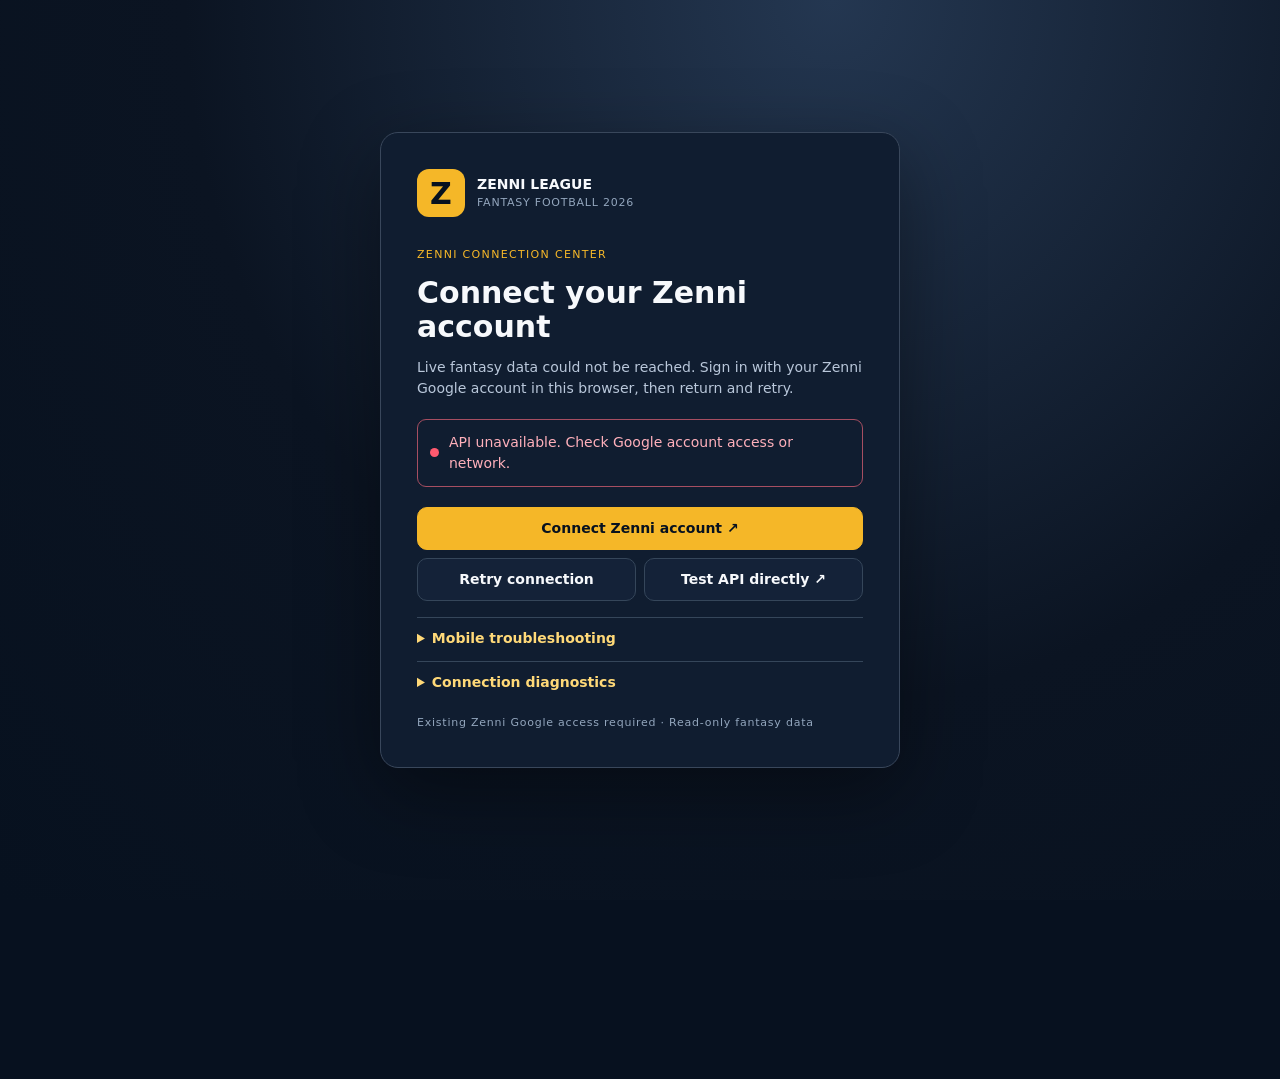
<file: fantasy-lab/index.html>
<!doctype html><html lang="en" class="zca-locked"><head><style>html.zca-locked body > :not(.zca-gate):not(noscript){visibility:hidden!important}html.zca-locked body{overflow:hidden!important}</style><meta charset="utf-8"><meta name="viewport" content="width=device-width,initial-scale=1"><title>Zenni League | Intelligence Lab</title><link rel="stylesheet" href="lab.css?v=1.8"><script src="api.js?v=1.8" defer></script><script src="roster.js?v=1.8" defer></script><script src="start-sit.js?v=1.8" defer></script><script src="comparison.js?v=1.8" defer></script><script src="playoff.js?v=1.8" defer></script><script src="market.js?v=1.8" defer></script><script src="simulator.js?v=1.8" defer></script><script src="layout.js?v=1.8" defer></script><script src="lab.js?v=1.8" defer></script><style>.back.league-return{display:inline-flex;align-items:center;justify-content:center;gap:10px;min-height:42px;padding:9px 17px;border:1px solid #f5b728;border-radius:10px;background:linear-gradient(135deg,#ffd978,#f5b728);color:#07111f;font-size:13px;font-weight:800;box-shadow:0 4px 16px #f5b72818;transition:background .18s,box-shadow .18s}.back.league-return:hover{background:#ffe19a;box-shadow:0 4px 20px #f5b72840}.league-return svg{width:19px;height:19px;flex:none}@media(max-width:520px){.back.league-return{margin-left:auto;min-height:38px;padding:8px 12px;font-size:12px}}</style><link rel="stylesheet" href="../connection-assist.css?v=1.8.2"><script defer src="../connection-assist.js?v=1.8.2"></script></head><body><noscript><p style="padding:24px;color:white;background:#07111f">JavaScript is required to connect to Zenni League.</p></noscript><header><a class="brand" href="index.html"><b>Z</b><span>ZENNI LEAGUE<small>FANTASY INTELLIGENCE LAB</small></span></a><span class="tag" style="color:#4bd384;border-color:#28734d;background:#15362a">V1.8.2 · LIVE</span><a class="back league-return" href="../fantasy.html"><svg viewBox="0 0 24 24" fill="none" stroke="currentColor" stroke-width="2" stroke-linecap="round" stroke-linejoin="round" aria-hidden="true"><path d="M3 10l9-7 9 7v10a1 1 0 0 1-1 1h-5v-7H9v7H4a1 1 0 0 1-1-1z"/></svg><span>League Home</span><span aria-hidden="true">←</span></a></header><main><section id="picker"><div class="intro"><p class="kicker">2026 SEASON / FRANCHISE ACCESS</p><h1>Choose your <em>franchise.</em></h1><p>Explore a personalized analytics workspace. Team selection is public, not a secure login.</p></div><div id="teams" class="teams"></div><div class="action"><p id="selection" aria-live="polite">Select a team to continue.</p><button id="enter" disabled>Enter intelligence lab →</button></div></section><section id="workspace" hidden><div class="intro workspace-head"><div id="identity"></div><button id="switch" class="secondary">Switch team</button></div><div class="syncbar"><p class="notice" id="syncStatus" role="status">Waiting for connection</p><button id="refresh" class="secondary">Refresh data</button></div><nav id="tabs" aria-label="Workspace sections"></nav><div id="panel" aria-live="polite"></div></section></main><footer>ZENNI LEAGUE 2026 · Live intelligence workspace · Read-only ESPN data · Public team selection</footer></body></html>
</file>
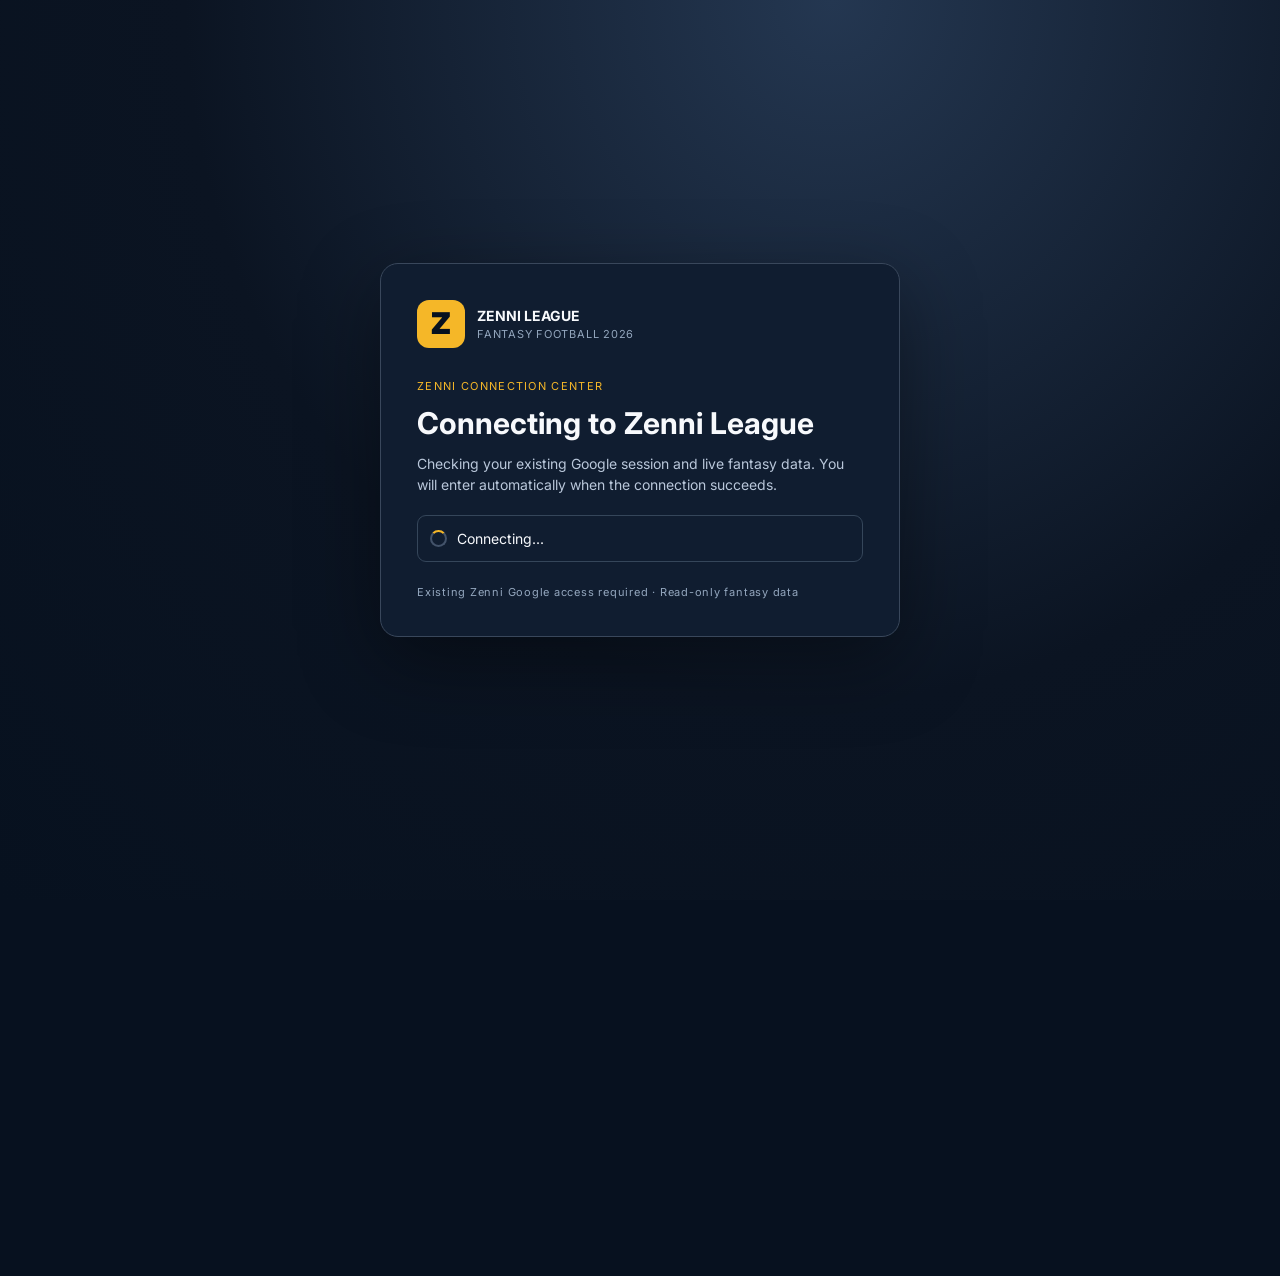
<file: fantasy.html>
<!doctype html>
<html lang="en" class="zca-locked">
<head><style>html.zca-locked body > :not(.zca-gate):not(noscript){visibility:hidden!important}html.zca-locked body{overflow:hidden!important}</style>
  <meta charset="utf-8">
  <meta name="viewport" content="width=device-width,initial-scale=1">
  <meta name="theme-color" content="#07111f">
  <title>Zenni League 2026</title>
  <link rel="preconnect" href="https://fonts.googleapis.com">
  <link rel="preconnect" href="https://fonts.gstatic.com" crossorigin>
  <link href="https://fonts.googleapis.com/css2?family=Barlow+Condensed:wght@600;700;800&family=Inter:wght@400;500;600;700;800&display=swap" rel="stylesheet">
  <!-- Returning visitors: hide the intro loader before first paint so cached data shows instantly. -->
  <script>try{if(localStorage.getItem('ZENNI_FANTASY_LEAGUE_LAST_GOOD_V1')){document.documentElement.classList.add('has-warm-cache');}}catch(e){}</script>
  <style>html.has-warm-cache #leagueLoader{display:none!important}html.has-warm-cache body.is-loading{overflow:auto!important}</style>
  <link rel="stylesheet" href="fantasy.css?v=20261110-unified-standings-v1">
<link rel="stylesheet" href="connection-assist.css?v=1.8.2"><script defer src="connection-assist.js?v=1.8.2"></script></head>
<body><noscript><p style="padding:24px;color:white;background:#07111f">JavaScript is required to connect to Zenni League.</p></noscript>

  <div class="league-loader" id="leagueLoader" role="status" aria-live="polite">
    <div class="loader-stadium" aria-hidden="true">
      <span class="loader-light loader-light-1"></span>
      <span class="loader-light loader-light-2"></span>
      <span class="loader-light loader-light-3"></span>
      <span class="loader-light loader-light-4"></span>
    </div>

    <div class="loader-content">
      <div class="loader-season">2026 FANTASY FOOTBALL</div>

      <h1 class="loader-title">
        <span>ZENNI</span>
        <span>LEAGUE</span>
      </h1>

      <div class="loader-belt" aria-hidden="true">
        <div class="belt-strap belt-strap-left"></div>

        <div class="belt-sideplate belt-sideplate-left">
          <span>Z</span>
        </div>

        <div class="belt-centerplate">
          <div class="belt-centerplate-inner">
            <span class="belt-crown">♛</span>
            <small>ZENNI</small>
            <strong>CHAMPION</strong>
            <span class="belt-year">2026</span>
          </div>
          <div class="belt-shine"></div>
        </div>

        <div class="belt-sideplate belt-sideplate-right">
          <span>Z</span>
        </div>

        <div class="belt-strap belt-strap-right"></div>
      </div>

      <div class="loader-copy">
        <strong id="loaderHeadline">LOADING THE BATTLEFIELD</strong>
        <span id="loaderMessage">Connecting to ESPN Fantasy...</span>
      </div>

      <div class="loader-progress-shell" aria-hidden="true">
        <div class="loader-progress-bar" id="loaderProgressBar"></div>
        <div class="loader-progress-flare"></div>
      </div>

      <div class="loader-progress-row">
        <span id="loaderStage">Initializing league</span>
        <strong id="loaderPercent">0%</strong>
      </div>
    </div>
  </div>

  <div class="page-shell">
    <header class="topbar">
      <a class="brand" href="#top" data-tab-target="overview" aria-label="Zenni League home">
        <span class="brand-mark">Z</span>
        <span>
          <strong>Zenni League</strong>
          <small>Fantasy Football 2026</small>
        </span>
      </a>

      <nav class="topnav" aria-label="Primary">
        <button class="nav-tab is-active" type="button" data-tab="overview">Overview</button>
        <button class="nav-tab battle-nav" type="button" data-tab="battle">Battle Center</button>
        <button class="nav-tab" type="button" data-tab="grades">Grades</button>
        <button class="nav-tab" type="button" data-tab="awards">Weekly Awards</button>
        <button class="nav-tab" type="button" data-tab="standings">Standings</button>
        <button class="nav-tab" type="button" data-tab="teams">Teams</button>
        <button class="nav-tab draft-nav" type="button" data-tab="draft">Draft Day</button>
      </nav>

      <div class="live-pill" id="apiStatus">
        <span class="status-dot"></span>
        <span class="api-text">Connecting...</span>
        <span class="api-age" id="apiAge" hidden></span>
      </div>
    </header>

    <div class="mobile-tabs" aria-label="League sections">
      <button class="mobile-tab is-active" type="button" data-tab="overview">Overview</button>
      <button class="mobile-tab battle-nav" type="button" data-tab="battle">Battle</button>
      <button class="mobile-tab" type="button" data-tab="grades">Grades</button>
      <button class="mobile-tab" type="button" data-tab="awards">Awards</button>
      <button class="mobile-tab" type="button" data-tab="standings">Standings</button>
      <button class="mobile-tab" type="button" data-tab="teams">Teams</button>
      <button class="mobile-tab draft-nav" type="button" data-tab="draft">Draft</button>
    </div>

    <div class="stale-banner" id="staleBanner" role="status" hidden>
      <span data-stale-text>ESPN is slow to respond. Showing saved scores. Retrying…</span>
      <button type="button" data-stale-retry>Try now</button>
    </div>

    <main id="top">
      <section class="view-panel is-active" data-view="overview">
        <section class="overview-command-layout overview-command-v2">
          <section class="hero hero-command" id="overviewHero">
            <div class="hero-backdrop" aria-hidden="true"></div>
            <div class="overview-hero-player" aria-hidden="true"></div>
            <div class="hero-overlay" aria-hidden="true"></div>

            <div class="hero-copy">
              <div class="eyebrow">Welcome to the league</div>
              <h1>ZENNI <span>LEAGUE</span></h1>
              <div class="overview-hero-subtitle">FANTASY FOOTBALL 2026</div>
              <p id="heroSubtext">Twelve teams. One championship belt.</p>

              <button class="hero-battle-cta" type="button" data-tab-open="battle">
                <span>View this week</span>
                <strong>→</strong>
              </button>

              <a class="hero-battle-cta" href="fantasy-lab/index.html">
                <span>Intelligence Lab</span>
                <strong aria-hidden="true">→</strong>
              </a>

              <button class="hero-recap-cta" id="recapOpen" type="button" hidden>
                <span>Last week's recap</span>
                <strong>→</strong>
              </button>

              <div class="overview-hero-truth">ESPN league data · Eastern Time</div>
            </div>

            <aside class="overview-week-panel" aria-label="Current fantasy week">
              <span class="overview-week-kicker">Current matchup period</span>
              <strong>WEEK <span id="heroWeek">1</span></strong>
              <span id="heroWeekStatus" class="overview-week-status">Checking ESPN status…</span>
              <button type="button" data-tab-open="battle">Open Battle Center <span aria-hidden="true">→</span></button>
            </aside>
            <div class="hero-stats" hidden aria-hidden="true"><span id="heroTeams">12</span><span id="heroPlayoffs">8</span></div>
            <div class="hero-poster hero-poster-command">
              <img src="zenni-league-2026.png" alt="Zenni League 2026 championship poster">
            </div>
          </section>

          <div class="overview-feature-grid">
          <article class="overview-my-card feature-card" aria-label="My team and matchup">
            <div class="overview-mini-heading"><span class="section-kicker">My Team</span><button type="button" data-tab-open="teams">View Teams →</button></div>
            <section class="my-strip" id="myTeamStrip" hidden aria-label="My team"></section>
          </article>
            <article class="feature-card game-card command-motw-card">
              <div class="section-heading compact-heading">
                <div>
                  <span class="section-kicker">Match of the Week</span>
                  <h2 id="featuredStoryTitle">Game of the Week</h2>
                  <p class="featured-story-subtitle" id="featuredStorySubtitle"></p>
                </div>
                <span class="week-chip" id="featuredWeek">Week 1</span>
              </div>

              <div id="featuredMatchup" class="featured-matchup skeleton-block"></div>
              <div id="featuredStoryReason" class="featured-story-reason"></div>

              <button class="battle-cta" type="button" data-tab-open="battle">
                View Full Preview
                <span>→</span>
              </button>
            </article>

            <article class="feature-card standings-preview-card">
              <div class="section-heading compact-heading">
                <div>
                  <span class="section-kicker">Standings Preview</span>
                  <h2>Race Snapshot</h2>
                </div>
                <button class="panel-link" type="button" data-tab-open="standings">View All →</button>
              </div>
              <div id="standingsPreview" class="standings-preview-list"></div>
            </article>
          </div>
          <!-- Recap is secondary to the current-week command cards, even when FINAL. -->
          <section class="week-recap" id="weekRecap" hidden aria-label="Weekly recap" aria-live="polite"></section>
          <div class="overview-section-label" id="thisWeekLabel" hidden><span>This week</span></div>
          <div class="overview-bottom-row">
            <article class="feature-card matchup-board-card">
              <div class="section-heading compact-heading">
                <div>
                  <span class="section-kicker">This Week</span>
                  <h2>League Matchups</h2>
                </div>
                <div class="week-switcher">
                  <button type="button" class="week-button" id="prevWeek" aria-label="Previous week">‹</button>
                  <span id="overviewWeekLabel">Week 1</span>
                  <button type="button" class="week-button" id="nextWeek" aria-label="Next week">›</button>
                </div>
              </div>
              <div class="overview-matchups-grid" id="overviewMatchups"></div>
              <button class="battle-cta board-cta" type="button" data-tab-open="battle">
                View All Matchups
                <span>→</span>
              </button>
            </article>

          </div>
          <section class="overview-shortcuts" aria-label="Explore Zenni League">
            <h2 class="overview-shortcuts-title">Explore the league</h2>
            <div class="overview-shortcut-grid">
              <button type="button" data-tab-open="battle" class="overview-shortcut overview-shortcut-battle"><span class="overview-shortcut-art">⚔</span><strong>Battle Center</strong><small>Matchups and FantasyCast</small><b aria-hidden="true">↗</b></button>
              <button type="button" data-tab-open="grades" class="overview-shortcut overview-shortcut-grades"><span class="overview-shortcut-art">A+</span><strong>Grades</strong><small>Weekly team report cards</small><b aria-hidden="true">↗</b></button>
              <button type="button" data-tab-open="awards" class="overview-shortcut overview-shortcut-awards"><span class="overview-shortcut-art">★</span><strong>Weekly Awards</strong><small>Top performers and honors</small><b aria-hidden="true">↗</b></button>
              <button type="button" data-tab-open="standings" class="overview-shortcut overview-shortcut-standings"><span class="overview-shortcut-art">▥</span><strong>Standings</strong><small>League rankings</small><b aria-hidden="true">↗</b></button>
              <button type="button" data-tab-open="teams" class="overview-shortcut overview-shortcut-teams"><span class="overview-shortcut-art">◈</span><strong>Teams</strong><small>Rosters and team details</small><b aria-hidden="true">↗</b></button>
              <button type="button" data-tab-open="draft" class="overview-shortcut overview-shortcut-draft"><span class="overview-shortcut-art">#1</span><strong>Draft Day</strong><small>Draft results and board</small><b aria-hidden="true">↗</b></button>
            </div>
          </section>
        </section>
      </section>

      <section class="view-panel battle-center" data-view="battle">
        <section class="battle-hero">
          <div class="battle-hero-copy">
            <h1>BATTLE <em>CENTER</em></h1>
            <p id="battleHeroSub">Every matchup gets a face-off. One matchup gets the spotlight because the story actually means something.</p>
          </div>

          <div class="battle-week-control">
            <button type="button" class="week-button battle-week-button" id="battlePrevWeek" aria-label="Previous battle week">‹</button>
            <div>
              <span>Battle Card</span>
              <strong id="battleWeekLabel">Week 1</strong>
            </div>
            <button type="button" class="week-button battle-week-button" id="battleNextWeek" aria-label="Next battle week">›</button>
            <span class="battle-status-chip" id="battleStatusChip" hidden><i></i><b>IN PROGRESS</b></span>
          </div>
        </section>

        <section class="motw-arena" id="battleFeatured">
          <div class="arena-loading skeleton-block"></div>
        </section>

        <div class="battle-board" id="battleBoard">
          <section class="battle-list-card" aria-label="All matchups">
            <div class="battle-list-head">
              <h2>All matchups</h2>
              <span class="battle-list-hint">Tap one to open its FantasyCast</span>
              <span class="battle-list-meta" hidden><span id="battleCount">6 battles</span> · Week <span id="battleCardWeek">1</span></span>
            </div>

            <div class="battle-grid" id="battleGrid"></div>
          </section>

          <section class="battle-fantasycast-preview" id="battleFantasyCast" aria-live="polite"></section>
        </div>
      </section>

      <section class="view-panel awards-view" data-view="awards">
        <section class="section-block weekly-awards-shell wa-shell">
          <header class="wa-hero" aria-label="Weekly Awards spotlight">
            <div class="wa-hero-copy">
              <span class="wa-eyebrow">ZENNI LEAGUE · 2026 SEASON</span>
              <h2>WEEKLY <em>AWARDS</em></h2>
              <p class="wa-hero-subtitle">The week's best performances. Real ESPN starter points and league results.</p>
            </div>
            <div class="wa-spotlight is-plain" id="awardsPlayerSpotlight" aria-live="polite">
              <div class="wa-spot-copy">
                <span class="wa-spotlight-kicker">★ WEEK 1</span>
                <strong>Loading weekly leader…</strong>
                <span class="wa-spot-sub">Waiting for ESPN starter data</span>
              </div>
            </div>
          </header>

          <div class="wa-controlbar" id="awardsControlBar">
            <div class="wa-weekstrip" id="awardsWeekStrip" role="group" aria-label="Choose awards week">
              <span class="wa-weekstrip-label">WEEK</span>
              <div class="wa-pills" id="awardsWeekPills"></div>
            </div>
            <div class="wa-seasonnote" id="awardsSeasonNote" hidden><b>SEASON-WIDE</b><span class="wa-note-long"> Records span every week played ·</span> <span id="awardsSeasonNoteWeek">through Week 1</span></div>
            <span class="wa-chip" id="awardsWeekStatus">ESPN weekly results</span>
            <span class="wa-chip" id="awardsSeasonChip" hidden>2026 SEASON</span>
            <span class="wa-sr" id="awardsWeekLabel" aria-live="polite">1</span>
          </div>

          <div class="wa-tab-bar" role="tablist" aria-label="Weekly Awards sections" id="awardsSectionTabs">
            <button type="button" class="wa-tab is-active" id="awardsTab-players" data-awards-section="players" role="tab" aria-selected="true" aria-controls="awardsPlayersPanel"><svg class="wa-tab-icon" viewBox="0 0 24 24" aria-hidden="true" focusable="false"><path d="M12 3.5l2.6 5.4 5.9.8-4.3 4.1 1 5.9L12 17l-5.2 2.7 1-5.9L3.5 9.7l5.9-.8z"/></svg><span>Player Leaders</span></button>
            <button type="button" class="wa-tab" id="awardsTab-honors" data-awards-section="honors" role="tab" aria-selected="false" aria-controls="awardsHonorsPanel"><svg class="wa-tab-icon" viewBox="0 0 24 24" aria-hidden="true" focusable="false"><path d="M8 4h8v5a4 4 0 0 1-8 0V4z"/><path d="M8 6H5a1 1 0 0 0-1 1c0 2.2 1.6 4 4 4M16 6h3a1 1 0 0 1 1 1c0 2.2-1.6 4-4 4"/><path d="M12 13v4M8.5 20h7M10 17h4"/></svg><span>Team Honors</span></button>
            <button type="button" class="wa-tab" id="awardsTab-records" data-awards-section="records" role="tab" aria-selected="false" aria-controls="awardsRecordsPanel"><svg class="wa-tab-icon" viewBox="0 0 24 24" aria-hidden="true" focusable="false"><path d="M5 19V10M10 19V5M15 19v-7M20 19V8"/></svg><span>Season Records</span></button>
          </div>

          <div class="wa-section-panel" id="awardsPlayersPanel" data-awards-panel="players" role="tabpanel" aria-labelledby="awardsTab-players">
            <section class="feature-card top-stats-card top-performers-card awards-performers-card wa-leader-card">
              <div class="section-heading compact-heading performers-heading">
                <div><span class="section-kicker">WEEKLY LEADERS</span><h2>Top Performers</h2><p class="performers-subtitle">Top five starters by position · ESPN fantasy points</p></div>
              </div>
              <div class="top-stats-grid performers-grid skeleton-block" id="awardsTopStats"></div>
            </section>
          </div>

          <div class="wa-section-panel" id="awardsHonorsPanel" data-awards-panel="honors" role="tabpanel" aria-labelledby="awardsTab-honors" hidden>
            <article class="feature-card pulse-card command-pulse-card weekly-spotlight-card awards-spotlight-card wa-honors-card">
              <div class="section-heading compact-heading">
                <div><span class="section-kicker">WEEKLY SPOTLIGHT</span><h2>Team Honors</h2><p class="performers-subtitle">Highest score, biggest win, closest battle and shootout</p></div>
                <button class="panel-link" type="button" data-tab-open="battle">View Battles →</button>
              </div>
              <div id="awardsLeaguePulse" class="pulse-list weekly-spotlight-list skeleton-block"></div>
            </article>
          </div>

          <div class="wa-section-panel" id="awardsRecordsPanel" data-awards-panel="records" role="tabpanel" aria-labelledby="awardsTab-records" hidden>
            <section class="feature-card top-stats-card top-performers-card all-time-performers-card wa-records-card">
              <div class="section-heading compact-heading performers-heading">
                <div><span class="section-kicker">2026 RECORD BOOK</span><h2>Season Records</h2><p class="performers-subtitle">Top five single-game starter performances of the 2026 season</p></div>
                <span class="performers-week season-record-chip">2026 Season</span>
              </div>
              <div class="top-stats-grid performers-grid skeleton-block" id="overviewTopStats"></div>
            </section>
          </div>
        </section>
      </section>

      <section class="view-panel grades-view" data-view="grades">
        <section class="zenni-grades-shell" aria-label="Weekly team grades">
          <header class="zg-hero">
            <div class="zg-hero-copy">
              <span class="zg-eyebrow">TEAM GRADES · WEEKLY REPORT CARD</span>
              <h2>HOW EVERY TEAM <em>PERFORMED</em></h2>
              <p>Weekly grades based on ESPN scores, projections, matchup results, and lineup efficiency.</p>
              <div class="grades-week-control">
                <span class="performers-week" id="teamGradesWeekLabel">Week 1</span>
                <div class="grades-week-tabs" id="gradesWeekTabs" aria-label="Select grades week"></div>
              </div>
            </div>
            <div class="zg-hero-art" aria-hidden="true"><div class="zg-report-sheet"><small>ZENNI LEAGUE · 2026</small><b>WEEKLY REPORT</b><strong>A+</strong><span>SCORING · PROJECTION</span><span>RESULT · LINEUP</span><span>ESPN-BASED GRADES ✓</span></div></div>
          </header>
          <div id="gradesSummary" class="zg-summary" aria-live="polite"></div>
          <div class="zg-toolbar">
            <div class="zg-modes" id="gradesViewControls" role="group" aria-label="Grades display mode">
              <button type="button" data-grade-mode="board" class="is-active" aria-pressed="true">Grade Board</button>
              <button type="button" data-grade-mode="list" aria-pressed="false">Team List</button>
              <button type="button" data-grade-mode="cards" aria-pressed="false">Grade Cards</button>
            </div>
            <span class="zg-formula-label">45% Projection · 30% Rank · 15% Result · 10% Lineup</span>
          </div>
          <div id="weeklyTeamGrades" class="team-grades-wrap skeleton-block" aria-live="polite"></div>
          <section id="gradesDetail" class="zg-detail" aria-label="Selected team grade breakdown"></section>
        </section>
      </section>

      <section class="view-panel" data-view="standings">
        <section class="section-block standings-view st-shell">
          <header class="st-hero" aria-label="Standings summary">
            <div class="st-hero-copy">
              <span class="st-kicker">Zenni League 2026</span>
              <h2>CONFERENCE <em>STANDINGS</em></h2>
              <p class="st-sub" id="stSub">Where every team stands, and who is on track for the championship.</p>
            </div>
            <div class="st-timeline" id="stTimeline"></div>
          </header>
          <span class="preseason-note st-sr" id="standingsNote">Preseason — rankings begin after Week 1</span>

          <div class="st-tabs" id="stTabs" role="tablist" aria-label="Standings views">
            <button type="button" class="st-tab is-active" id="stTab-standings" role="tab" aria-selected="true" aria-controls="stPanel-standings" data-st-section="standings"><svg viewBox="0 0 24 24" aria-hidden="true" focusable="false"><path d="M5 19V10M10 19V5M15 19v-7M20 19V8"/></svg><span>Conference standings</span></button>
            <button type="button" class="st-tab" id="stTab-bracket" role="tab" aria-selected="false" tabindex="-1" aria-controls="stPanel-bracket" data-st-section="bracket"><svg viewBox="0 0 24 24" aria-hidden="true" focusable="false"><path d="M8 4h8v5a4 4 0 0 1-8 0V4z"/><path d="M8 6H5a1 1 0 0 0-1 1c0 2.2 1.6 4 4 4M16 6h3a1 1 0 0 1 1 1c0 2.2-1.6 4-4 4"/><path d="M12 13v4M8.5 20h7M10 17h4"/></svg><span>Playoff bracket</span></button>
          </div>

          <div class="st-panel" id="stPanel-standings" role="tabpanel" aria-labelledby="stTab-standings" data-st-panel="standings">
            <section class="st-insights" id="glanceRibbon" aria-label="League insights"></section>
            <div class="st-legend" id="stLegend"></div>
            <div class="st-conf-grid st-unified-wrap" id="stConfGrid">
              <section class="st-odds st-unified" id="stOdds" aria-label="Season standings and estimated playoff qualification probabilities" aria-live="polite"></section>
            </div>
          </div>

          <div class="st-panel" id="stPanel-bracket" role="tabpanel" aria-labelledby="stTab-bracket" data-st-panel="bracket" hidden>
            <div id="stBracket"></div>
          </div>
        </section>
      </section>

      <section class="view-panel" data-view="teams">
        <section class="section-block teams-view">
          <div class="section-heading">
            <div>
              <span class="section-kicker">The League</span>
              <h2>Team Gallery</h2>
            </div>
            <span class="muted">Click a team for roster details</span>
          </div>

          <div class="teams-spotlight-row">
            <article class="feature-card spotlight-card" id="championSpotlight"></article>
          </div>

          <div class="team-grid" id="teamGrid"></div>
        </section>
      </section>

      <section class="view-panel draft-view" data-view="draft">
        <section class="draft-night-shell">
          <header class="draft-night-hero">
            <div class="draft-night-copy">
              <span class="section-kicker">2026 Zenni League</span>
              <h1>DRAFT NIGHT</h1>
              <p id="draftDateLabel">Loading the official ESPN draft schedule...</p>
              <div class="draft-status-pill" id="draftStatusPill">PRE-DRAFT</div>
            </div>

            <div class="draft-countdown" id="draftCountdown">
              <div><strong id="draftDays">--</strong><span>Days</span></div>
              <div><strong id="draftHours">--</strong><span>Hours</span></div>
              <div><strong id="draftMinutes">--</strong><span>Minutes</span></div>
              <div><strong id="draftSeconds">--</strong><span>Seconds</span></div>
            </div>
          </header>

          <section class="draft-info-strip">
            <div><span>Format</span><strong id="draftType">Snake</strong></div>
            <div><span>Teams</span><strong id="draftTeamCount">12</strong></div>
            <div><span>Pick Timer</span><strong id="draftPickTimer">90 sec</strong></div>
            <div><span>Rounds</span><strong id="draftRounds">17</strong></div>
            <div><span>Draft Slots</span><strong id="draftSlots">204</strong></div>
          </section>

          <section class="draft-order-section">
            <div class="section-heading">
              <div>
                <span class="section-kicker">Official ESPN Order</span>
                <h2>Round 1 Draft Order</h2>
              </div>
              <span class="week-chip" id="draftLockLabel">Loading...</span>
            </div>
            <div class="draft-order-grid skeleton-block" id="draftOrderGrid"></div>
          </section>

          <section class="draft-board-section">
            <div class="section-heading">
              <div>
                <span class="section-kicker">Snake Draft Board</span>
                <h2>Live Pick Board</h2>
              </div>
              <span class="muted" id="draftRankingSource">ESPN ADP ranking</span>
            </div>
            <div class="draft-round-tabs" id="draftRoundTabs"></div>
            <div class="draft-pick-board" id="draftPickBoard"></div>
          </section>

          <section class="draft-recap-section">
            <div class="section-heading">
              <div>
                <span class="section-kicker">Team Draft Recap</span>
                <h2>Who Did Each Team Pick?</h2>
              </div>
              <span class="muted">Select a team to review every selection</span>
            </div>
            <div class="draft-team-selector" id="draftTeamSelector"></div>
            <div class="draft-team-recap" id="draftTeamRecap"></div>
          </section>
        </section>
      </section>
    </main>

    <footer>
      <span>Zenni League 2026</span>
      <button type="button" class="footer-link" data-mine-pick>★ My team</button>
      <span id="lastUpdated">Waiting for ESPN...</span>
    </footer>
  </div>

  <dialog class="team-modal picker-modal" id="teamPicker" aria-label="Pick your team"></dialog>

  <dialog class="team-modal share-modal" id="shareModal" aria-label="Share">
    <button class="modal-close" type="button" onclick="this.closest('dialog').close()" aria-label="Close">×</button>
    <div class="share-body">
      <span class="section-kicker">📤 Share</span>
      <h2 data-share-title>Share</h2>
      <p class="share-loading" data-share-loading>Making your image…</p>
      <img class="share-preview" data-share-preview alt="Preview of the image you are about to share" hidden>
      <div class="share-actions" data-share-actions hidden>
        <button type="button" class="share-btn is-primary" data-share-native hidden>Share…</button>
        <a class="share-btn" data-share-download role="button">⬇ Download</a>
        <button type="button" class="share-btn" data-share-copy-image hidden>Copy image</button>
        <button type="button" class="share-btn" data-share-copy-link>Copy link</button>
      </div>
      <p class="share-status" data-share-status role="status" aria-live="polite"></p>
    </div>
  </dialog>

  <dialog class="team-modal" id="teamModal">
    <button class="modal-close" id="modalClose" type="button" aria-label="Close">×</button>
    <div id="teamModalContent"></div>
  </dialog>

  <div class="live-toasts" id="liveToasts" aria-live="polite"></div>

  <script src="fantasy.js?v=20261110-unified-standings-v1"></script>
</body>
</html>
</file>
<file: fantasy-lab/lab.css>
:root{color-scheme:dark;--bg:#07111f;--panel:#101f32;--line:#26374b;--gold:#f5b728;--muted:#a2b2c6;--text:#f5f7fb}*{box-sizing:border-box}body{margin:0;background:radial-gradient(ellipse at 75% 0%,#1a3049,transparent 50%),var(--bg);color:var(--text);font:15px/1.5 system-ui,sans-serif;min-height:100vh}header{display:flex;align-items:center;gap:20px;padding:18px max(4vw,20px);border-bottom:1px solid var(--line);background:#07111fee;flex-wrap:wrap}.brand{display:flex;align-items:center;gap:12px;font-weight:900;letter-spacing:.04em}.brand b{background:var(--gold);color:#07111f;border-radius:10px;padding:6px 15px;font-size:25px}.brand small{display:block;color:var(--muted);font-size:10px;letter-spacing:.12em}.tag{font-size:11px;color:var(--gold);border:1px solid #725a2a;border-radius:30px;padding:6px 12px}.back{margin-left:auto;color:var(--muted)}a{color:inherit;text-decoration:none}main{max-width:1240px;margin:auto;padding:30px 24px 60px}.intro{padding:22px 0 30px}.kicker{font-size:11px;letter-spacing:.2em;color:var(--gold);font-weight:800}h1{font-size:clamp(36px,6vw,68px);line-height:1.04;margin:10px 0 16px;letter-spacing:-.055em}em{color:var(--gold);font-style:normal}p{color:var(--muted)}.teams{display:grid;grid-template-columns:repeat(4,minmax(0,1fr));gap:14px}.team{position:relative;display:flex;flex-direction:column;align-items:center;justify-content:center;min-height:170px;gap:9px;padding:18px 10px;background:linear-gradient(145deg,#172b43,#101e30);border:1px solid var(--line);border-radius:15px;color:var(--text);cursor:pointer;text-align:center}.team[aria-pressed=true]{border:2px solid var(--gold);background:#30291d}.team[aria-pressed=true]:after{content:'✓';position:absolute;right:10px;top:8px;color:var(--gold)}.logo{width:64px;height:64px;display:grid;place-items:center;position:relative;border-radius:18px;background:#263d55;color:var(--gold);font-size:22px;font-weight:900}.logo img{position:absolute;inset:0;width:100%;height:100%;object-fit:contain;background:#101f32;border-radius:15px}.team small{color:var(--muted)}button{font:inherit;font-weight:700;cursor:pointer;border:1px solid transparent;border-radius:10px;padding:12px 18px;background:var(--gold);color:#151009}button:disabled{opacity:.4;cursor:not-allowed}button:focus-visible,a:focus-visible{outline:3px solid #82caff;outline-offset:3px}.action{display:flex;justify-content:space-between;align-items:center;gap:15px;margin-top:22px;border-top:1px solid var(--line);padding-top:15px}.workspace-head{display:flex;justify-content:space-between;align-items:center;gap:15px}.identity{display:flex;gap:16px;align-items:center}.identity h1{font-size:clamp(28px,4vw,48px)}.secondary,nav button{background:var(--panel);color:var(--text);border:1px solid var(--line)}.notice{border:1px solid #69552b;background:#2a251b;color:#ffe1a0;padding:10px 14px;border-radius:8px;font-size:12px}nav{display:flex;gap:8px;overflow:auto;padding:12px 0 22px}nav button{white-space:nowrap}nav button[aria-pressed=true]{color:var(--gold);border-color:var(--gold)}.metrics{display:grid;grid-template-columns:repeat(4,1fr);gap:12px}.metric,.card{background:var(--panel);border:1px solid var(--line);border-radius:15px;padding:20px}.metric small,.muted{color:var(--muted)}.metric strong{display:block;font-size:34px;color:var(--gold);margin:5px 0}.split{display:grid;grid-template-columns:1.5fr 1fr;gap:14px;margin-top:14px}.card h2{margin:0 0 4px;font-size:19px}.chart{display:flex;height:190px;gap:8px;align-items:flex-end;padding:12px 0}.barcol{flex:1;display:flex;flex-direction:column;align-items:center;height:100%;justify-content:flex-end;min-width:0}.bar{width:85%;background:linear-gradient(#f5b728,#82621b);border-radius:5px 5px 0 0}.barcol small{font-size:10px;color:var(--muted)}.barcol span{font-size:10px}.row{display:flex;justify-content:space-between;gap:8px;padding:12px 0;border-bottom:1px solid var(--line)}.row:last-child{border:0}.heat{display:grid;grid-template-columns:repeat(5,1fr);gap:5px;text-align:center;align-items:center}.cell{padding:10px 3px;border-radius:5px;font-weight:700}.good{background:#194c37;color:#a0f3bc}.mid{background:#53401e;color:#ffe09a}.bad{background:#512a39;color:#ffb2c1}footer{text-align:center;color:var(--muted);font-size:12px;padding:20px;border-top:1px solid var(--line)}[hidden]{display:none!important}@media(max-width:800px){.teams,.metrics{grid-template-columns:repeat(2,minmax(0,1fr))}.split{grid-template-columns:1fr}.workspace-head{align-items:flex-start}.back{margin-left:0}}@media(max-width:420px){main{padding:16px}.team{min-height:145px}.action,.workspace-head{flex-direction:column;align-items:stretch}.identity{align-items:flex-start}.metric{padding:14px}.metric strong{font-size:27px}header{gap:10px}.chart{gap:3px}}@media(prefers-reduced-motion:reduce){*{scroll-behavior:auto}}
.syncbar{display:flex;gap:12px;align-items:center}.syncbar .notice{flex:1}.history{display:grid;gap:9px}.history-row{display:grid;grid-template-columns:36px minmax(35px,1fr) 66px 20px;gap:10px;align-items:center;font-size:13px}.track{background:#26374b;border-radius:4px;height:10px;overflow:hidden}.track i{display:block;background:var(--gold);height:100%;border-radius:4px}.history-row small{color:var(--muted)}.versus{display:grid;grid-template-columns:1fr auto 1fr;align-items:center;text-align:center;gap:12px}.versus strong{display:block;color:var(--gold);font-size:30px;margin-top:12px}.tablewrap{overflow:auto}table{border-collapse:collapse;width:100%;white-space:nowrap}th,td{text-align:left;padding:12px;border-bottom:1px solid var(--line)}th{color:var(--gold);font-size:12px}td{font-size:13px}.row strong{float:right}@media(max-width:600px){.syncbar{align-items:stretch;flex-direction:column}.syncbar .notice{margin-bottom:0}}
.rl{display:grid;gap:14px}.rl-controls{display:flex;flex-wrap:wrap;align-items:center;gap:8px;margin-top:12px}.rl-controls button,.rl-open{padding:7px 12px;font-size:12px}.rl-controls button[aria-pressed=true]{border-color:var(--gold);color:var(--gold)}.rl-controls select{background:var(--bg);color:var(--text);padding:8px;border:1px solid var(--line);border-radius:6px}.rl-mini{display:grid;grid-template-columns:repeat(auto-fit,minmax(120px,1fr));gap:8px;margin:12px 0}.rl-mini>div{background:var(--bg);border:1px solid var(--line);padding:12px;border-radius:10px}.rl-mini small,.rl-player small{display:block;color:var(--muted);font-size:12px}.rl-mini strong,.rl-player-score strong{display:block;color:var(--gold);font-size:24px}.rl-grid{display:grid;grid-template-columns:repeat(auto-fit,minmax(245px,1fr));gap:12px;margin-top:12px}.rl-player{border:1px solid var(--line);background:var(--bg);padding:14px;border-radius:12px;min-width:0}.rl-player-head,.rl-detail-head{display:flex;align-items:center;gap:12px;justify-content:space-between}.rl-player-head{justify-content:flex-start}.rl-photo{width:66px;height:66px;position:relative;display:grid;place-items:center;background:#26374b;border-radius:10px;flex-shrink:0;color:var(--gold)}.rl-photo img{position:absolute;inset:0;width:100%;height:100%;object-fit:contain;background:#26374b;border-radius:10px}.rl-player-score{display:grid;grid-template-columns:1fr 1fr;margin:12px 0;padding:10px 0;border-block:1px solid var(--line)}.rl-player .rl-ok{color:#70dfa1}.rl-player .rl-alert{color:#ffd978}.rl-detail{background:var(--panel);border:1px solid var(--gold);border-radius:12px;padding:20px}.rl-detail .history-row{margin:8px 0}@media(max-width:550px){.rl-grid{grid-template-columns:1fr}.rl-detail-head{flex-wrap:wrap}.rl-mini{grid-template-columns:repeat(2,minmax(0,1fr))}}
.ss details{margin-top:1rem;border-top:1px solid var(--line,#293649);padding-top:1rem}.ss summary{cursor:pointer;color:#f5b728;font-weight:700}.ss .rl-mini{margin-top:1rem}.ss select{max-width:100%}.ss .rl-controls{flex-wrap:wrap}

/* V1.4 comparison */
.cmp-select{display:grid;grid-template-columns:repeat(2,minmax(0,1fr));gap:14px;margin:16px 0}.cmp-select label{display:grid;gap:8px;color:#aebed3;font-size:13px}.cmp-select select{width:100%;padding:12px;background:#0b1321;color:#fff;border:1px solid #344359;border-radius:8px}.cmp-legend{display:flex;gap:20px;flex-wrap:wrap;margin:16px 0}.cmp-legend span:first-child{color:#f5b728}.cmp-legend span:last-child{color:#4bb5ff}.cmp-row{display:grid;grid-template-columns:42px 1fr 1fr;gap:12px;align-items:center;margin:12px 0}.cmp-row>div{display:flex;align-items:center;gap:8px;min-width:0}.cmp-row strong{font-size:12px;min-width:44px;text-align:right}.cmp-track{flex:1;min-width:0;background:#293649;height:9px;border-radius:5px;overflow:hidden}.cmp-track i{display:block;height:100%;border-radius:5px}.cmp tbody th{text-align:left;color:#aebed3;font-weight:500}@media(max-width:560px){.cmp-select{grid-template-columns:1fr}.cmp-row{gap:5px;grid-template-columns:28px 1fr 1fr}.cmp-row strong{min-width:35px;font-size:10px}}
.po-section{margin-top:14px}.po-bar{display:grid;grid-template-columns:35px 1fr 100px;align-items:center;gap:10px;margin:12px 0}.po-bar strong{text-align:right;font-size:12px}.po-scroll{overflow:auto}.po-scroll table{border-collapse:collapse;width:100%;min-width:480px}.po-scroll th,.po-scroll td{text-align:left;padding:12px;border-bottom:1px solid var(--line)}.po-scroll th{color:var(--gold)}.po-row{align-items:center;flex-wrap:wrap}.po-section select,[data-po=sd]{background:var(--bg);color:var(--text);border:1px solid var(--line);padding:8px;border-radius:7px}.po-section .metric strong{font-size:clamp(17px,3vw,30px)}

.po-week{border-top:1px solid var(--line);margin:14px 0;padding-top:12px}.po-week summary{color:var(--gold);font-weight:700;cursor:pointer}.po-game{display:grid;grid-template-columns:minmax(0,1fr) minmax(0,1fr);gap:12px;align-items:center;padding:12px 0;border-bottom:1px solid var(--line)}.po-game small{display:block;color:var(--muted);margin-top:4px}.po-game select{width:100%;min-width:0}@media(max-width:520px){.po-game{grid-template-columns:1fr}}

/* V1.5.3 qualification visuals */
.qg-grid{display:grid;grid-template-columns:repeat(auto-fit,minmax(min(100%,350px),1fr));gap:14px;margin:14px 0 24px}.qg-game,.qg-paths{background:#0b1321;border:1px solid #29394d;border-radius:13px;padding:16px;min-width:0}.qg-head{display:flex;justify-content:space-between;align-items:flex-start;gap:12px;margin-bottom:14px}.qg-head h4{margin:5px 0;font-size:16px;line-height:1.4}.qg-head small,.qg-chance small,.qg-path small{display:block;color:var(--muted);font-size:11px;line-height:1.4}.qg-pair{display:grid;grid-template-columns:repeat(2,minmax(0,1fr));gap:10px}.qg-chance{padding:12px;border:1px solid currentColor;border-radius:9px;background:#142238;min-width:0}.qg-chance.qg-green{background:#113126;border-color:#285741}.qg-chance.qg-red{background:#32202b;border-color:#653347}.qg-chance.qg-neutral{border-color:#344359}.qg-chance strong{display:block;font-size:clamp(20px,3vw,30px);margin:8px 0}.qg-green{color:#64dfa0;--qg-fill:#38c981}.qg-red{color:#ff8999;--qg-fill:#f05b72}.qg-amber{color:#ffd978;--qg-fill:#f5b728}.qg-neutral{color:#aebed3;--qg-fill:#75879c}.qg-track{height:9px;border-radius:8px;background:#29394d;overflow:hidden;margin:8px 0}.qg-track i{height:100%;display:block;background:var(--qg-fill);border-radius:8px}.qg-impact{font-size:14px;font-weight:800;white-space:nowrap}.qg-note,.qg-legend{font-size:12px;color:var(--muted);line-height:1.5}.qg-note{margin-bottom:0}.qg-path{display:grid;grid-template-columns:70px minmax(0,1fr) 75px;gap:12px;align-items:center;padding:10px 0;border-bottom:1px solid var(--line)}.qg-path:last-child{border:0}.qg-path>strong:last-child{text-align:right}.qg-chance small:first-child{min-height:3em;overflow-wrap:anywhere}@media(max-width:480px){.qg-game,.qg-paths{padding:12px}.qg-pair{gap:6px}.qg-chance{padding:8px}.qg-path{grid-template-columns:52px minmax(0,1fr) 56px;gap:7px;font-size:13px}.qg-head{flex-wrap:wrap}}
.market-grid{display:grid;grid-template-columns:repeat(2,minmax(0,1fr));gap:16px}.market-grid>div{min-width:0}.market-choice{display:flex;align-items:center;gap:10px;padding:10px 8px;border-bottom:1px solid #28374b;cursor:pointer}.market-choice span{flex:1;min-width:0}.market-choice small,.market-result small{display:block;color:#a4b6cd;margin-top:4px}.market-choice input{accent-color:#f5b728;flex:none}.market-choice b{color:#f5b728}.market-summary{margin-top:20px}.market-result{background:#0b1321;border:1px solid #28374b;border-radius:12px;padding:16px}.market-result strong{display:block;font-size:1.5rem;color:#f5b728;margin:8px 0}.market-result h3{margin-top:0}@media(max-width:650px){.market-grid{grid-template-columns:1fr}}
.sim-grid{display:grid;grid-template-columns:repeat(auto-fit,minmax(235px,1fr));gap:12px}.sim-slot{padding:14px;border:1px solid #29394d;border-radius:12px;background:#0b1321;display:grid;gap:10px;min-width:0}.sim-slot>small:first-child{color:#f5b728;font-weight:700}.sim-slot select,.sim input{width:100%;min-width:0;padding:9px;background:#142033;color:#f7f9fc;border:1px solid #35465a;border-radius:7px;font:inherit}.sim-points{display:grid;grid-template-columns:1fr 1fr;gap:10px;align-items:center}.sim-points span,.sim-points label,.sim-opp{display:grid;gap:5px;font-size:12px;color:#aabbd0}.sim-points b{color:#f5b728;font-size:19px}.sim-opp{max-width:340px}.sim-result{margin-top:16px;padding:18px;border:1px solid #35465a;border-radius:12px;display:flex;flex-wrap:wrap;justify-content:space-between;gap:12px}.sim-good{background:#14392e;color:#80e6ae}.sim-bad{background:#382331;color:#ff8999}

/* V1.8 overview layout editor */
.ll-tools{border:1px solid var(--line);border-radius:12px;padding:14px 16px;margin-bottom:14px;background:#101f32}.ll-head{display:flex;align-items:center;justify-content:space-between;gap:12px}.ll-head small{display:block;color:var(--muted);margin-top:3px}.ll-actions{display:flex;align-items:center;flex-wrap:wrap;gap:8px;margin-top:12px}.ll-actions small{color:var(--muted)}.ll-grid{display:grid;grid-template-columns:repeat(12,minmax(0,1fr));gap:14px;align-items:stretch}.ll-grid>[data-widget]{grid-column:span var(--ll-span,6);min-width:0;margin:0;overflow-wrap:anywhere}.ll-controls{display:flex;flex-wrap:wrap;align-items:center;gap:5px;padding-bottom:10px;margin-bottom:10px;border-bottom:1px dashed #526079}.ll-button{font-size:12px;padding:7px 10px}.ll-controls .ll-button{padding:5px 8px}.ll-controls [draggable=true]{cursor:grab;font-size:18px;line-height:1}.ll-controls select{min-width:0;max-width:100%;background:var(--bg);color:var(--text);border:1px solid var(--line);border-radius:6px;padding:6px;font:inherit;font-size:12px}.ll-editing>[data-widget]{border-style:dashed;border-color:#8a733f}.ll-grid .history-row{grid-template-columns:28px minmax(0,1fr) 56px 16px;gap:5px}.ll-grid .versus{grid-template-columns:minmax(0,1fr) auto minmax(0,1fr)}.ll-grid .metric strong{overflow-wrap:anywhere}@media(max-width:800px){.ll-grid>[data-widget]{grid-column:span 12}.ll-grid>.metric{grid-column:span 6}.ll-grid>.metric[style*="--ll-span: 12"]{grid-column:span 12}}@media(max-width:480px){.ll-head{align-items:flex-start;flex-direction:column}.ll-grid>.metric{grid-column:span 12}.ll-grid .card{padding:14px}}
</file>
<file: connection-assist.css>
.zca{margin:12px auto;width: min(1100px,calc(100% - 32px));color:#f7f9fc;font:14px/1.5 Inter,system-ui,sans-serif;position:relative;z-index:2}.zca [hidden]{display:none!important}.zca-toggle,.zca button,.zca a{font:inherit;font-weight:700;border:1px solid #35465a;background:#142238;color:#f7f9fc;border-radius:10px;padding:10px 14px;text-decoration:none;cursor:pointer;display:inline-flex;align-items:center;justify-content:center;min-height:42px}.zca-toggle{margin-left:auto;display:flex;color:#ffd978}.zca-toggle.zca-failed{border-color:#ff7887;color:#ff9aa8}.zca-panel{margin-top:10px;padding:clamp(16px,4vw,28px);border:1px solid #80662e;border-radius:18px;background:#101d30;box-shadow:0 10px 30px #0004}.zca-heading{display:flex;justify-content:space-between;align-items:center;gap:12px;color:#f5b728;font-size:11px;letter-spacing:.12em}.zca h2{font-size:24px;margin:8px 0}.zca p{color:#b9c7da;margin:10px 0;max-width:85ch}.zca-actions{display:flex;gap:8px;flex-wrap:wrap;margin:16px 0}.zca a.zca-primary{background:#f5b728;color:#07111f;border-color:#f5b728}.zca .zca-state{padding:12px;border:1px solid #35465a;border-radius:9px;overflow-wrap:anywhere}.zca details{margin-top:12px;border-top:1px solid #35465a;padding-top:10px}.zca summary{cursor:pointer;color:#ffd978;font-weight:700}.zca pre{white-space:pre-wrap;overflow-wrap:anywhere;background:#07111f;padding:12px;border-radius:9px;font-size:12px}.zca button:focus-visible,.zca a:focus-visible{outline:2px solid #ffd978;outline-offset:3px}@media(max-width:600px){.zca-actions{display:grid;grid-template-columns:1fr}.zca-toggle{margin-left:0}.zca h2{font-size:21px}}

/* Full-screen entry gate; no inline assistance panel after success. */
.zca.zca-gate{position:fixed;inset:0;z-index:2147483647;visibility:visible!important;width:100%;height:100%;height:100dvh;margin:0;padding:24px 16px;overflow:auto;display:flex;flex-direction:column;background:radial-gradient(ellipse at 65% 0%,#243751 0%,#0b1422 55%,#07111f 100%);overscroll-behavior:contain}.zca-gate *{box-sizing:border-box}.zca-gate .zca-panel{width:min(520px,100%);margin:auto;padding:clamp(20px,5vw,36px);border-color:#39475b;box-shadow:0 24px 80px #0006}.zca-gate .zca-brand{display:flex;align-items:center;gap:12px;margin-bottom:30px}.zca-gate .zca-mark{display:grid;place-items:center;width:48px;height:48px;border-radius:12px;background:#f5b728;color:#07111f;font-size:30px;font-weight:900}.zca-gate .zca-brand strong,.zca-gate .zca-brand small{display:block}.zca-gate .zca-brand small,.zca-gate .zca-foot{color:#93a6bd;font-size:11px;letter-spacing:.07em}.zca-gate h2{font-size:clamp(23px,5vw,30px);line-height:1.15;margin:12px 0}.zca-gate .zca-state{display:flex;align-items:center;gap:10px;margin:20px 0}.zca-gate .zca-spinner{width:17px;height:17px;border:2px solid #43536a;border-top-color:#f5b728;border-radius:50%;flex:none;animation:zca-spin .8s linear infinite}.zca-gate.zca-error .zca-spinner{animation:none;background:#ff5a6f;border:0;width:9px;height:9px}.zca-gate.zca-error .zca-state{border-color:#a64e61;color:#ffb0bb}.zca-gate .zca-actions{display:grid;grid-template-columns:1fr 1fr}.zca-gate .zca-primary{grid-column:1/-1}.zca-gate .zca-foot{display:block;margin-top:22px}.zca-gate [hidden]{display:none!important}@keyframes zca-spin{to{transform:rotate(360deg)}}@media(prefers-reduced-motion:reduce){.zca-gate .zca-spinner{animation:none}}@media(max-width:420px){.zca-gate .zca-actions{grid-template-columns:1fr}}
</file>
<file: fantasy.css>
:root {
  --bg: #07111f;
  --bg-soft: #0b1828;
  --panel: rgba(14, 29, 47, .88);
  --panel-2: rgba(20, 39, 61, .84);
  --text: #f7f9fc;
  --muted: #93a6bd;
  --line: rgba(255,255,255,.09);
  --gold: #f5b728;
  --gold-2: #ffd978;
  --afc: #ff7043;
  --nfc: #4bb5ff;
  --green: #4bd384;
  --danger: #ff5a6f;
  --shadow: 0 26px 80px rgba(0,0,0,.35);
}

* {
  box-sizing: border-box;
}

html {
  scroll-behavior: smooth;
}

body {
  margin: 0;
  min-width: 320px;
  color: var(--text);
  font-family: Inter, system-ui, sans-serif;
  background:
    radial-gradient(circle at 20% 0%, rgba(36, 93, 156, .2), transparent 30%),
    radial-gradient(circle at 82% 24%, rgba(245, 183, 40, .08), transparent 26%),
    var(--bg);
}

button,
input,
select {
  font: inherit;
}

a {
  color: inherit;
  text-decoration: none;
}

.page-shell {
  width: min(1500px, 100%);
  margin: 0 auto;
}

.topbar {
  position: sticky;
  top: 0;
  z-index: 50;
  display: grid;
  grid-template-columns: 1fr auto 1fr;
  align-items: center;
  gap: 24px;
  min-height: 76px;
  padding: 12px clamp(18px, 4vw, 60px);
  border-bottom: 1px solid var(--line);
  background: rgba(5, 13, 24, .86);
  backdrop-filter: blur(18px);
}

.brand {
  display: inline-flex;
  align-items: center;
  gap: 12px;
  width: max-content;
}

.brand-mark {
  display: grid;
  place-items: center;
  width: 42px;
  height: 42px;
  border-radius: 12px;
  color: #07111f;
  font: 800 28px/1 "Barlow Condensed", sans-serif;
  background: linear-gradient(145deg, var(--gold-2), var(--gold));
  box-shadow: 0 8px 26px rgba(245,183,40,.25);
}

.brand strong,
.brand small {
  display: block;
}

.brand strong {
  font: 800 20px/1 "Barlow Condensed", sans-serif;
  letter-spacing: .03em;
}

.brand small {
  margin-top: 3px;
  color: var(--muted);
  font-size: 11px;
  text-transform: uppercase;
  letter-spacing: .12em;
}

.topnav {
  display: flex;
  align-items: center;
  gap: 28px;
  color: #c8d4e3;
  font-size: 13px;
  font-weight: 700;
}

.topnav a {
  transition: color .2s ease, transform .2s ease;
}

.topnav a:hover {
  color: var(--gold-2);
  transform: translateY(-1px);
}

.live-pill {
  justify-self: end;
  display: flex;
  align-items: center;
  gap: 8px;
  width: max-content;
  padding: 9px 12px;
  border: 1px solid var(--line);
  border-radius: 999px;
  color: var(--muted);
  background: rgba(255,255,255,.035);
  font-size: 11px;
  font-weight: 700;
  text-transform: uppercase;
  letter-spacing: .08em;
}

.status-dot {
  width: 8px;
  height: 8px;
  border-radius: 50%;
  background: #8292a5;
  box-shadow: 0 0 0 4px rgba(130,146,165,.12);
}

.live-pill.is-live .status-dot {
  background: var(--green);
  box-shadow: 0 0 0 4px rgba(75,211,132,.12), 0 0 16px rgba(75,211,132,.7);
}

.live-pill.is-error .status-dot {
  background: var(--danger);
}

main {
  padding: 0 clamp(18px, 4vw, 60px) 70px;
}

.hero {
  position: relative;
  min-height: 620px;
  margin: 26px 0 22px;
  overflow: hidden;
  display: grid;
  grid-template-columns: 1.05fr .95fr;
  align-items: center;
  border: 1px solid var(--line);
  border-radius: 32px;
  background: #0a1727;
  box-shadow: var(--shadow);
}

.hero-backdrop,
.hero-overlay {
  position: absolute;
  inset: 0;
}

.hero-backdrop {
  background:
    radial-gradient(circle at 78% 30%, rgba(245,183,40,.16), transparent 25%),
    linear-gradient(115deg, rgba(7,17,31,.2), rgba(7,17,31,.85)),
    url("zenni-league-2026.png") center/cover no-repeat;
  filter: blur(18px) saturate(.9);
  transform: scale(1.08);
  opacity: .34;
}

.hero-overlay {
  background:
    linear-gradient(90deg, rgba(7,17,31,.98) 0%, rgba(7,17,31,.86) 40%, rgba(7,17,31,.28) 72%, rgba(7,17,31,.45) 100%),
    linear-gradient(0deg, rgba(7,17,31,.9), transparent 46%);
}

.hero-copy,
.hero-poster {
  position: relative;
  z-index: 2;
}

.hero-copy {
  padding: clamp(34px, 5vw, 78px);
}

.eyebrow,
.section-kicker {
  color: var(--gold);
  font-size: 11px;
  font-weight: 800;
  letter-spacing: .18em;
  text-transform: uppercase;
}

.hero h1 {
  max-width: 690px;
  margin: 14px 0 18px;
  font: 800 clamp(58px, 7vw, 110px)/.82 "Barlow Condensed", sans-serif;
  letter-spacing: -.025em;
}

.hero h1 span {
  color: var(--gold);
}

.hero p {
  max-width: 560px;
  color: #b7c4d5;
  font-size: 15px;
  line-height: 1.65;
}

.hero-stats {
  display: flex;
  flex-wrap: wrap;
  gap: 10px;
  margin-top: 30px;
}

.hero-stats > div {
  min-width: 120px;
  padding: 14px 18px;
  border: 1px solid var(--line);
  border-radius: 16px;
  background: rgba(255,255,255,.045);
  backdrop-filter: blur(8px);
}

.stat-value,
.stat-label {
  display: block;
}

.stat-value {
  font: 800 28px/1 "Barlow Condensed", sans-serif;
}

.stat-label {
  margin-top: 5px;
  color: var(--muted);
  font-size: 10px;
  text-transform: uppercase;
  letter-spacing: .1em;
}

.hero-poster {
  align-self: stretch;
  display: grid;
  place-items: center;
  padding: 36px 42px 36px 0;
}

.hero-poster img {
  width: min(100%, 600px);
  aspect-ratio: 1;
  object-fit: cover;
  border-radius: 26px;
  border: 1px solid rgba(255,255,255,.14);
  box-shadow: 0 24px 64px rgba(0,0,0,.55);
  transform: rotate(1deg);
  transition: transform .35s ease;
}

.hero-poster img:hover {
  transform: rotate(0deg) scale(1.012);
}

.champion-strip {
  display: grid;
  grid-template-columns: auto 1fr auto;
  align-items: center;
  gap: 18px;
  padding: 18px 24px;
  border: 1px solid rgba(245,183,40,.25);
  border-radius: 22px;
  background:
    linear-gradient(90deg, rgba(245,183,40,.11), transparent 34%),
    var(--panel);
  box-shadow: var(--shadow);
}

.champion-icon {
  display: grid;
  place-items: center;
  width: 54px;
  height: 54px;
  border-radius: 17px;
  font-size: 28px;
  background: rgba(245,183,40,.12);
  box-shadow: inset 0 0 0 1px rgba(245,183,40,.18);
}

.champion-copy h2 {
  margin: 3px 0 0;
  font: 800 30px/1 "Barlow Condensed", sans-serif;
}

.champion-copy p {
  margin: 6px 0 0;
  color: var(--muted);
  font-size: 12px;
}

.champion-badge {
  min-width: 88px;
  padding: 11px 14px;
  text-align: center;
  border-radius: 15px;
  color: #261900;
  background: linear-gradient(145deg, var(--gold-2), var(--gold));
}

.champion-badge span,
.champion-badge small {
  display: block;
}

.champion-badge span {
  font: 800 24px/1 "Barlow Condensed", sans-serif;
}

.champion-badge small {
  margin-top: 3px;
  font-size: 9px;
  font-weight: 800;
  text-transform: uppercase;
}

.dashboard-grid {
  display: grid;
  grid-template-columns: 1.5fr .8fr;
  gap: 20px;
  margin-top: 22px;
}

.feature-card,
.standings-card,
.team-card,
.matchup-card {
  border: 1px solid var(--line);
  background: var(--panel);
  box-shadow: var(--shadow);
}

.feature-card {
  padding: 24px;
  border-radius: 24px;
}

.section-block {
  margin-top: 44px;
}

.section-heading {
  display: flex;
  align-items: end;
  justify-content: space-between;
  gap: 20px;
  margin-bottom: 18px;
}

.section-heading h2 {
  margin: 4px 0 0;
  font: 800 34px/1 "Barlow Condensed", sans-serif;
}

.week-chip,
.preseason-note,
.muted {
  color: var(--muted);
  font-size: 11px;
}

.week-chip {
  padding: 8px 12px;
  border: 1px solid var(--line);
  border-radius: 999px;
  text-transform: uppercase;
  font-weight: 800;
  letter-spacing: .09em;
}

.featured-matchup {
  display: grid;
  grid-template-columns: 1fr auto 1fr;
  align-items: center;
  gap: 22px;
  min-height: 250px;
}

.featured-team {
  text-align: center;
}

.featured-team img {
  width: 122px;
  height: 122px;
  object-fit: contain;
  border-radius: 0;
  padding: 0;
  background: transparent;
  filter: drop-shadow(0 8px 12px rgba(0,0,0,.28));
}

.featured-team h3 {
  margin: 12px 0 4px;
  font: 800 26px/1 "Barlow Condensed", sans-serif;
}

.featured-team p {
  margin: 0;
  color: var(--muted);
  font-size: 11px;
}

.featured-score {
  margin-top: 9px;
  font: 800 40px/1 "Barlow Condensed", sans-serif;
}

.vs-mark {
  display: grid;
  place-items: center;
  width: 62px;
  height: 62px;
  border: 1px solid rgba(245,183,40,.2);
  border-radius: 50%;
  color: var(--gold);
  font: 800 18px/1 "Barlow Condensed", sans-serif;
  background: rgba(245,183,40,.08);
}

.pulse-list {
  display: grid;
  gap: 10px;
}

.pulse-item {
  padding: 14px;
  border: 1px solid var(--line);
  border-radius: 15px;
  background: rgba(255,255,255,.025);
}

.pulse-item strong {
  display: block;
  font-size: 13px;
}

.pulse-item span {
  display: block;
  margin-top: 4px;
  color: var(--muted);
  font-size: 11px;
  line-height: 1.45;
}

.week-switcher {
  display: flex;
  align-items: center;
  gap: 8px;
  color: #dbe6f2;
  font-size: 12px;
  font-weight: 800;
}

.week-button {
  display: grid;
  place-items: center;
  width: 34px;
  height: 34px;
  border: 1px solid var(--line);
  border-radius: 11px;
  color: var(--text);
  background: rgba(255,255,255,.04);
  cursor: pointer;
}

.week-button:hover {
  border-color: rgba(245,183,40,.35);
  color: var(--gold);
}

.matchup-grid {
  display: grid;
  grid-template-columns: repeat(3, 1fr);
  gap: 15px;
}

.matchup-card {
  position: relative;
  overflow: hidden;
  padding: 16px;
  border-radius: 19px;
  transition: transform .2s ease, border-color .2s ease;
}

.matchup-card:hover {
  transform: translateY(-3px);
  border-color: rgba(245,183,40,.28);
}

.matchup-row {
  display: grid;
  grid-template-columns: 42px 1fr auto;
  align-items: center;
  gap: 10px;
  min-height: 54px;
}

.matchup-row + .matchup-row {
  margin-top: 9px;
  padding-top: 9px;
  border-top: 1px solid var(--line);
}

.matchup-row img,
.team-logo,
.standing-logo {
  object-fit: contain;
  background: rgba(255,255,255,.045);
}

.matchup-row img {
  width: 48px;
  height: 48px;
  padding: 0;
  border-radius: 0;
  object-fit: contain;
  background: transparent;
  filter: drop-shadow(0 5px 7px rgba(0,0,0,.24));
}

.matchup-team-name {
  font-size: 12px;
  font-weight: 800;
}

.matchup-owner {
  margin-top: 3px;
  color: var(--muted);
  font-size: 9px;
}

.matchup-score {
  font: 800 25px/1 "Barlow Condensed", sans-serif;
}

.matchup-footer {
  display: flex;
  justify-content: space-between;
  margin-top: 13px;
  padding-top: 11px;
  border-top: 1px solid var(--line);
  color: var(--muted);
  font-size: 9px;
  text-transform: uppercase;
  letter-spacing: .08em;
}

.conference-grid {
  display: grid;
  grid-template-columns: 1fr 1fr;
  gap: 18px;
}

.standings-card {
  overflow: hidden;
  border-radius: 22px;
}

.conference-title {
  display: flex;
  align-items: center;
  gap: 12px;
  padding: 18px 20px;
  border-bottom: 1px solid var(--line);
}

.conference-dot {
  width: 10px;
  height: 38px;
  border-radius: 99px;
}

.afc-card .conference-dot {
  background: var(--afc);
  box-shadow: 0 0 20px rgba(255,112,67,.35);
}

.nfc-card .conference-dot {
  background: var(--nfc);
  box-shadow: 0 0 20px rgba(75,181,255,.35);
}

.conference-title span:not(.conference-dot) {
  display: block;
  color: var(--muted);
  font-size: 9px;
  text-transform: uppercase;
  letter-spacing: .14em;
}

.conference-title strong {
  display: block;
  font: 800 28px/1 "Barlow Condensed", sans-serif;
}

.standings-table-wrap {
  overflow-x: auto;
}

.standings-table {
  width: 100%;
  border-collapse: collapse;
  min-width: 520px;
}

.standings-table th,
.standings-table td {
  padding: 12px 14px;
  border-bottom: 1px solid var(--line);
  text-align: right;
  white-space: nowrap;
}

.standings-table th:nth-child(2),
.standings-table td:nth-child(2) {
  text-align: left;
}

.standings-table th {
  color: #72879e;
  font-size: 8px;
  text-transform: uppercase;
  letter-spacing: .11em;
}

.standings-table td {
  font-size: 11px;
}

.standings-table tbody tr:last-child td {
  border-bottom: 0;
}

.standings-team {
  display: flex;
  align-items: center;
  gap: 9px;
}

.standing-logo {
  width: 40px;
  height: 40px;
  padding: 0;
  border-radius: 0;
  object-fit: contain;
  background: transparent;
  filter: drop-shadow(0 4px 6px rgba(0,0,0,.22));
}

.standing-name strong,
.standing-name span {
  display: block;
}

.standing-name strong {
  font-size: 11px;
}

.standing-name span {
  margin-top: 3px;
  color: var(--muted);
  font-size: 8px;
}

.rank-dash {
  color: #64788f;
}

.champion-crown {
  margin-left: 4px;
  color: var(--gold);
}

.team-grid {
  display: grid;
  grid-template-columns: repeat(4, 1fr);
  gap: 15px;
}

.team-card {
  position: relative;
  overflow: hidden;
  padding: 17px;
  border-radius: 19px;
  cursor: pointer;
  transition: transform .2s ease, border-color .2s ease;
}

.team-card:hover {
  transform: translateY(-4px);
  border-color: rgba(245,183,40,.3);
}

.team-card::after {
  content: "";
  position: absolute;
  width: 110px;
  height: 110px;
  right: -34px;
  bottom: -40px;
  border-radius: 50%;
  background: radial-gradient(circle, rgba(245,183,40,.11), transparent 66%);
}

.team-card-top {
  display: flex;
  align-items: center;
  gap: 12px;
}

.team-logo {
  width: 70px;
  height: 70px;
  padding: 0;
  border-radius: 0;
  object-fit: contain;
  background: transparent;
  filter: drop-shadow(0 7px 10px rgba(0,0,0,.28));
}

.team-card h3 {
  margin: 0;
  font: 800 20px/1 "Barlow Condensed", sans-serif;
}

.team-card p {
  margin: 5px 0 0;
  color: var(--muted);
  font-size: 9px;
}

.team-card-bottom {
  display: flex;
  justify-content: space-between;
  gap: 10px;
  margin-top: 16px;
  padding-top: 12px;
  border-top: 1px solid var(--line);
  color: #cbd6e3;
  font-size: 9px;
  text-transform: uppercase;
  letter-spacing: .08em;
}

footer {
  display: flex;
  justify-content: space-between;
  gap: 20px;
  padding: 22px clamp(18px, 4vw, 60px) 34px;
  border-top: 1px solid var(--line);
  color: #65798f;
  font-size: 10px;
}

.skeleton-block:empty {
  min-height: 150px;
  border-radius: 16px;
  background:
    linear-gradient(90deg, rgba(255,255,255,.025), rgba(255,255,255,.07), rgba(255,255,255,.025));
  background-size: 250% 100%;
  animation: skeleton 1.2s linear infinite;
}

.team-modal {
  width: min(760px, calc(100vw - 30px));
  max-height: min(760px, calc(100vh - 30px));
  padding: 0;
  overflow: auto;
  border: 1px solid var(--line);
  border-radius: 24px;
  color: var(--text);
  background: #0b1726;
  box-shadow: 0 30px 100px rgba(0,0,0,.65);
}

.team-modal::backdrop {
  background: rgba(0,0,0,.72);
  backdrop-filter: blur(8px);
}

.modal-close {
  position: sticky;
  z-index: 4;
  top: 12px;
  float: right;
  margin: 12px 12px 0 0;
  width: 38px;
  height: 38px;
  border: 1px solid var(--line);
  border-radius: 12px;
  color: var(--text);
  background: rgba(255,255,255,.06);
  cursor: pointer;
}

.modal-head {
  display: grid;
  grid-template-columns: 92px 1fr;
  gap: 18px;
  align-items: center;
  padding: 28px;
  border-bottom: 1px solid var(--line);
}

.modal-head img {
  width: 92px;
  height: 92px;
  object-fit: contain;
  padding: 10px;
  border-radius: 20px;
  background: rgba(255,255,255,.045);
}

.modal-head h2 {
  margin: 0;
  font: 800 38px/1 "Barlow Condensed", sans-serif;
}

.modal-head p {
  margin: 8px 0 0;
  color: var(--muted);
  font-size: 11px;
}

.roster-list {
  display: grid;
  gap: 9px;
  padding: 22px 28px 30px;
}

.roster-row {
  display: grid;
  grid-template-columns: 54px 1fr auto;
  gap: 12px;
  align-items: center;
  padding: 12px 14px;
  border: 1px solid var(--line);
  border-radius: 14px;
  background: rgba(255,255,255,.025);
}

.roster-slot {
  display: grid;
  place-items: center;
  height: 34px;
  border-radius: 9px;
  color: var(--gold);
  background: rgba(245,183,40,.08);
  font-size: 9px;
  font-weight: 800;
}

.roster-name strong,
.roster-name span {
  display: block;
}

.roster-name strong {
  font-size: 12px;
}

.roster-name span {
  margin-top: 3px;
  color: var(--muted);
  font-size: 9px;
}

.injury {
  color: #ffb36b;
  font-size: 9px;
  font-weight: 800;
}

.error-panel {
  padding: 18px;
  border: 1px solid rgba(255,90,111,.26);
  border-radius: 16px;
  color: #ffc0c8;
  background: rgba(255,90,111,.08);
  font-size: 12px;
}

@keyframes skeleton {
  to { background-position: -250% 0; }
}


/* =========================================================
   ZENNI CUSTOM TEAM MASCOTS
   ========================================================= */

.custom-team-icon,
.matchup-mascot,
.featured-mascot,
.modal-team-mascot {
  transform-origin: 50% 72%;
  will-change: transform, filter;
  animation: mascotFloat 4.2s ease-in-out infinite;
}

.featured-mascot { animation-duration: 4.8s; }
.matchup-mascot { animation-duration: 4.6s; }

.team-icon-1 { animation-delay: -.2s; }
.team-icon-2 { animation-delay: -.7s; }
.team-icon-3 { animation-delay: -1.1s; }
.team-icon-4 { animation-delay: -1.6s; }
.team-icon-5 { animation-delay: -2.0s; }
.team-icon-6 { animation-delay: -2.5s; }
.team-icon-7 { animation-delay: -2.9s; }
.team-icon-8 { animation-delay: -3.3s; }
.team-icon-9 { animation-delay: -3.8s; }
.team-icon-10 { animation-delay: -4.1s; }
.team-icon-11 { animation-delay: -1.35s; }
.team-icon-12 { animation-delay: -2.75s; }

.matchup-card .matchup-mascot,
.team-card .team-logo,
.standings-table .standing-logo,
.featured-team .featured-mascot,
.modal-head .modal-team-mascot {
  transition:
    transform .24s cubic-bezier(.2,.8,.2,1),
    filter .24s ease;
}

.matchup-card:hover .matchup-mascot,
.team-card:hover .team-logo,
.standings-table tbody tr:hover .standing-logo {
  animation-play-state: paused;
  transform: translateY(-4px) scale(1.08) rotate(-1.5deg);
  filter:
    drop-shadow(0 8px 13px rgba(0,0,0,.34))
    drop-shadow(0 0 9px rgba(245,183,40,.18));
}

.featured-team:hover .featured-mascot {
  animation-play-state: paused;
  transform: translateY(-5px) scale(1.06);
  filter:
    drop-shadow(0 12px 16px rgba(0,0,0,.36))
    drop-shadow(0 0 14px rgba(245,183,40,.24));
}

.team-card.is-champion {
  border-color: rgba(245,183,40,.28);
  background:
    radial-gradient(circle at 18% 12%, rgba(245,183,40,.10), transparent 35%),
    var(--panel);
}

.team-card.is-champion .team-logo,
.featured-mascot.team-icon-1,
.modal-team-mascot.team-icon-1 {
  animation:
    mascotFloat 4.1s ease-in-out infinite,
    championMascotGlow 2.5s ease-in-out infinite;
}

.team-card.is-champion::before {
  content: "DEFENDING CHAMPION";
  position: absolute;
  z-index: 2;
  top: 10px;
  right: 10px;
  padding: 5px 7px;
  border: 1px solid rgba(245,183,40,.28);
  border-radius: 999px;
  color: var(--gold-2);
  background: rgba(7,17,31,.82);
  font-size: 7px;
  font-weight: 800;
  letter-spacing: .09em;
}

.matchup-card:has(.team-icon-1) {
  border-color: rgba(245,183,40,.20);
}

.matchup-card:has(.team-icon-1)::before {
  content: "";
  position: absolute;
  inset: 0;
  pointer-events: none;
  background: linear-gradient(
    115deg,
    transparent 0%,
    transparent 38%,
    rgba(245,183,40,.055) 47%,
    transparent 56%,
    transparent 100%
  );
  transform: translateX(-120%);
  animation: championCardSweep 6.5s ease-in-out infinite;
}

.modal-team-mascot {
  width: 110px !important;
  height: 110px !important;
  object-fit: contain !important;
  padding: 2px !important;
  background: transparent !important;
}

@keyframes mascotFloat {
  0%, 100% { transform: translateY(0) scale(1); }
  50% { transform: translateY(-3px) scale(1.015); }
}

@keyframes championMascotGlow {
  0%, 100% {
    filter:
      drop-shadow(0 5px 8px rgba(0,0,0,.28))
      drop-shadow(0 0 0 rgba(245,183,40,0));
  }
  50% {
    filter:
      drop-shadow(0 8px 12px rgba(0,0,0,.30))
      drop-shadow(0 0 12px rgba(245,183,40,.48));
  }
}

@keyframes championCardSweep {
  0%, 72%, 100% { transform: translateX(-120%); }
  84% { transform: translateX(120%); }
}

@media (prefers-reduced-motion: reduce) {
  .custom-team-icon,
  .matchup-mascot,
  .featured-mascot,
  .modal-team-mascot,
  .team-card.is-champion .team-logo,
  .featured-mascot.team-icon-1,
  .modal-team-mascot.team-icon-1,
  .matchup-card:has(.team-icon-1)::before {
    animation: none !important;
  }

  .matchup-card:hover .matchup-mascot,
  .team-card:hover .team-logo,
  .standings-table tbody tr:hover .standing-logo,
  .featured-team:hover .featured-mascot {
    transform: none;
  }
}



/* =========================================================
   LEAGUE TABS + BATTLE CENTER
   ========================================================= */

.topnav button,
.mobile-tabs button {
  appearance: none;
  border: 0;
  cursor: pointer;
  color: inherit;
  font: inherit;
  background: transparent;
}

.nav-tab {
  position: relative;
  padding: 9px 0;
  color: #c8d4e3;
  font-size: 13px;
  font-weight: 800;
  transition: color .2s ease, transform .2s ease;
}

.nav-tab::after {
  content: "";
  position: absolute;
  left: 50%;
  right: 50%;
  bottom: 0;
  height: 2px;
  border-radius: 999px;
  background: var(--gold);
  transition: left .2s ease, right .2s ease;
}

.nav-tab:hover,
.nav-tab.is-active {
  color: var(--gold-2);
  transform: translateY(-1px);
}

.nav-tab.is-active::after {
  left: 0;
  right: 0;
}

.battle-nav::before {
  content: "⚔";
  margin-right: 6px;
  color: #ff7a52;
}

.mobile-tabs {
  display: none;
}

.view-panel {
  display: none;
}

.view-panel.is-active {
  display: block;
  animation: viewFade .32s ease both;
}

.standings-view,
.teams-view {
  padding-top: 28px;
}

.featured-story-subtitle {
  min-height: 16px;
  margin: 5px 0 0;
  color: #d7e4f3;
  font-size: 11px;
  font-weight: 800;
  letter-spacing: .08em;
  text-transform: uppercase;
}

.featured-story-reason {
  margin-top: 14px;
  padding: 13px 15px;
  border: 1px solid rgba(245,183,40,.16);
  border-radius: 14px;
  background: rgba(245,183,40,.055);
}

.featured-story-reason span {
  display: block;
  color: var(--gold);
  font-size: 8px;
  font-weight: 900;
  letter-spacing: .14em;
  text-transform: uppercase;
}

.featured-story-reason p {
  margin: 5px 0 0;
  color: #bfccdc;
  font-size: 11px;
  line-height: 1.55;
}

.battle-cta {
  width: 100%;
  margin-top: 14px;
  padding: 12px 14px;
  border: 1px solid rgba(245,183,40,.24);
  border-radius: 13px;
  cursor: pointer;
  color: #08111d;
  background: linear-gradient(135deg, var(--gold-2), var(--gold));
  font-size: 11px;
  font-weight: 900;
  letter-spacing: .08em;
  text-transform: uppercase;
  box-shadow: 0 10px 28px rgba(245,183,40,.13);
  transition: transform .2s ease, box-shadow .2s ease;
}

.battle-cta span {
  float: right;
  font-size: 16px;
}

.battle-cta:hover {
  transform: translateY(-2px);
  box-shadow: 0 14px 36px rgba(245,183,40,.22);
}

.battle-center {
  padding-top: 26px;
}

.battle-hero {
  position: relative;
  display: grid;
  grid-template-columns: 1fr auto;
  align-items: end;
  gap: 24px;
  margin-bottom: 24px;
  padding: clamp(30px, 5vw, 64px);
  overflow: hidden;
  border: 1px solid rgba(255,255,255,.10);
  border-radius: 28px;
  background:
    radial-gradient(circle at 82% 30%, rgba(255,93,58,.18), transparent 26%),
    radial-gradient(circle at 20% 20%, rgba(75,181,255,.16), transparent 28%),
    linear-gradient(135deg, rgba(11,25,43,.96), rgba(8,15,27,.98));
  box-shadow: var(--shadow);
}

.battle-hero::before,
.battle-hero::after {
  content: "";
  position: absolute;
  width: 260px;
  height: 2px;
  top: 50%;
  opacity: .22;
  background: linear-gradient(90deg, transparent, #fff, transparent);
  transform: rotate(-35deg);
}

.battle-hero::before {
  left: -40px;
}

.battle-hero::after {
  right: -40px;
  transform: rotate(35deg);
}

.battle-hero-copy,
.battle-week-control {
  position: relative;
  z-index: 1;
}

.battle-hero h1 {
  margin: 4px 0 8px;
  font: 900 clamp(58px, 8vw, 110px)/.82 "Barlow Condensed", sans-serif;
  letter-spacing: -.02em;
  color: #fff;
  text-shadow: 0 8px 34px rgba(0,0,0,.4);
}

.battle-hero p {
  max-width: 720px;
  margin: 0;
  color: #b6c5d7;
  font-size: 13px;
  line-height: 1.6;
}

.battle-week-control {
  display: flex;
  align-items: center;
  gap: 10px;
  min-width: 250px;
  padding: 10px;
  border: 1px solid var(--line);
  border-radius: 17px;
  background: rgba(255,255,255,.045);
}

.battle-week-control > div {
  min-width: 110px;
  text-align: center;
}

.battle-week-control span,
.battle-week-control strong {
  display: block;
}

.battle-week-control span {
  color: var(--muted);
  font-size: 8px;
  font-weight: 800;
  letter-spacing: .13em;
  text-transform: uppercase;
}

.battle-week-control strong {
  margin-top: 2px;
  font: 800 22px/1 "Barlow Condensed", sans-serif;
}

.motw-arena {
  position: relative;
  min-height: 590px;
  overflow: hidden;
  border: 1px solid rgba(245,183,40,.22);
  border-radius: 30px;
  background:
    radial-gradient(circle at 50% 44%, rgba(245,183,40,.13), transparent 22%),
    radial-gradient(circle at 0% 45%, rgba(75,181,255,.14), transparent 27%),
    radial-gradient(circle at 100% 45%, rgba(255,90,111,.13), transparent 27%),
    linear-gradient(180deg, #0a1728, #07111f 66%);
  box-shadow: 0 28px 90px rgba(0,0,0,.42);
}

.motw-arena::before {
  content: "";
  position: absolute;
  inset: 0;
  opacity: .08;
  pointer-events: none;
  background:
    linear-gradient(90deg, transparent 49.8%, rgba(255,255,255,.8) 50%, transparent 50.2%),
    repeating-linear-gradient(0deg, transparent 0 64px, rgba(255,255,255,.08) 65px 66px);
}

.motw-stage {
  position: relative;
  z-index: 1;
  min-height: 590px;
  padding: 24px clamp(18px, 4vw, 54px) 34px;
}

.motw-topline {
  display: flex;
  justify-content: space-between;
  align-items: center;
  gap: 12px;
}

.motw-label,
.motw-week {
  font-size: 9px;
  font-weight: 900;
  letter-spacing: .16em;
  text-transform: uppercase;
}

.motw-label {
  color: var(--gold);
}

.motw-week {
  color: #9db0c8;
}

.motw-story {
  width: min(720px, 100%);
  margin: 20px auto 4px;
  text-align: center;
}

.motw-story > span {
  color: var(--gold-2);
  font-size: 10px;
  font-weight: 900;
  letter-spacing: .15em;
  text-transform: uppercase;
}

.motw-story h2 {
  margin: 4px 0 6px;
  font: 900 clamp(44px, 6vw, 76px)/.9 "Barlow Condensed", sans-serif;
  letter-spacing: -.02em;
}

.motw-story p {
  margin: 0 auto;
  max-width: 760px;
  color: #bdcada;
  font-size: 12px;
  line-height: 1.6;
}

.motw-fight {
  display: grid;
  grid-template-columns: minmax(0, 1fr) auto minmax(0, 1fr);
  align-items: end;
  gap: 18px;
  min-height: 390px;
  margin-top: 8px;
}

.battle-fighter {
  position: relative;
  min-width: 0;
  text-align: center;
  opacity: 0;
  filter: blur(4px);
  transition:
    transform .72s cubic-bezier(.16,.84,.31,1),
    opacity .52s ease,
    filter .62s ease;
}

.battle-fighter-left {
  transform: translateX(-90px) scale(.92);
}

.battle-fighter-right {
  transform: translateX(90px) scale(.92);
}

.battle-fighter.battle-entered {
  opacity: 1;
  filter: blur(0);
  transform: translateX(0) scale(1);
}

.fighter-aura {
  position: absolute;
  inset: 18% 12% 22%;
  z-index: -1;
  border-radius: 50%;
  filter: blur(30px);
  opacity: .28;
  background: rgba(75,181,255,.55);
}

.battle-fighter-right .fighter-aura {
  background: rgba(255,90,111,.48);
}

.battle-fighter.is-champion .fighter-aura {
  opacity: .46;
  background: rgba(245,183,40,.75);
  animation: arenaChampionAura 2.2s ease-in-out infinite;
}

.battle-mascot {
  display: block;
  width: min(330px, 78%);
  aspect-ratio: 1;
  object-fit: contain;
  margin: 0 auto -6px;
  filter: drop-shadow(0 20px 22px rgba(0,0,0,.46));
  transform-origin: 50% 85%;
  animation: arenaIdle 4.4s ease-in-out infinite;
}

.battle-fighter-right .battle-mascot {
  animation-delay: -2.1s;
}

.battle-fighter h3 {
  margin: 0 auto;
  max-width: 430px;
  font: 900 clamp(23px, 3vw, 40px)/.95 "Barlow Condensed", sans-serif;
  text-transform: uppercase;
}

.battle-fighter p {
  margin: 6px 0 0;
  color: var(--muted);
  font-size: 9px;
  font-weight: 700;
}

.fighter-score {
  margin-top: 10px;
  color: #fff;
  font: 900 28px/1 "Barlow Condensed", sans-serif;
}

.fighter-champion {
  display: inline-block;
  margin: -3px 0 7px;
  padding: 5px 8px;
  border: 1px solid rgba(245,183,40,.35);
  border-radius: 999px;
  color: var(--gold-2);
  background: rgba(245,183,40,.08);
  font-size: 7px;
  font-weight: 900;
  letter-spacing: .12em;
}

.battle-impact {
  position: relative;
  display: grid;
  place-items: center;
  width: 126px;
  height: 126px;
  margin-bottom: 86px;
  border-radius: 50%;
  color: #07111f;
  background: radial-gradient(circle, #fff 0 7%, var(--gold-2) 8% 30%, var(--gold) 31% 50%, rgba(245,183,40,.18) 51% 100%);
  box-shadow:
    0 0 0 1px rgba(255,255,255,.18),
    0 0 40px rgba(245,183,40,.28);
  animation: impactPulse 2.5s ease-in-out infinite;
}

.battle-impact strong {
  position: relative;
  z-index: 2;
  font: 900 42px/1 "Barlow Condensed", sans-serif;
}

.battle-impact small {
  position: absolute;
  top: calc(100% + 12px);
  width: 180px;
  color: #d8e3ef;
  font-size: 8px;
  font-weight: 900;
  letter-spacing: .10em;
  text-align: center;
  text-transform: uppercase;
}

.impact-ring {
  position: absolute;
  inset: -16px;
  border: 1px solid rgba(245,183,40,.28);
  border-radius: 50%;
  animation: impactRing 2.5s ease-out infinite;
}

.battle-card-section {
  margin-top: 28px;
}

.battle-count {
  color: var(--muted);
  font-size: 10px;
  font-weight: 800;
  text-transform: uppercase;
  letter-spacing: .1em;
}

.battle-grid {
  display: grid;
  grid-template-columns: repeat(2, minmax(0, 1fr));
  gap: 16px;
}

.battle-card {
  position: relative;
  overflow: hidden;
  min-height: 290px;
  padding: 18px;
  border: 1px solid var(--line);
  border-radius: 22px;
  background:
    linear-gradient(135deg, rgba(255,255,255,.035), transparent 50%),
    var(--panel);
  box-shadow: 0 18px 44px rgba(0,0,0,.22);
  opacity: 0;
  transform: translateY(18px) scale(.985);
  transition:
    transform .46s cubic-bezier(.2,.8,.2,1) var(--battle-delay, 0ms),
    opacity .42s ease var(--battle-delay, 0ms),
    border-color .2s ease;
}

.battle-card.battle-entered {
  opacity: 1;
  transform: translateY(0) scale(1);
}

.battle-card:hover {
  border-color: rgba(245,183,40,.24);
  transform: translateY(-4px) scale(1.005);
}

.battle-card-tag {
  position: absolute;
  top: 14px;
  left: 50%;
  z-index: 3;
  transform: translateX(-50%);
  padding: 5px 8px;
  border: 1px solid rgba(255,255,255,.08);
  border-radius: 999px;
  color: #b9c8d9;
  background: rgba(5,13,24,.72);
  font-size: 7px;
  font-weight: 900;
  letter-spacing: .1em;
  text-transform: uppercase;
  white-space: nowrap;
}

.battle-card-fighters {
  display: grid;
  grid-template-columns: 1fr 42px 1fr;
  align-items: center;
  gap: 4px;
  min-height: 160px;
  padding-top: 16px;
}

.battle-mini-team {
  min-width: 0;
  text-align: center;
}

.battle-mini-mascot {
  display: block;
  width: min(150px, 88%);
  aspect-ratio: 1;
  object-fit: contain;
  margin: 0 auto -6px;
  filter: drop-shadow(0 10px 12px rgba(0,0,0,.34));
  transition: transform .22s ease;
}

.battle-mini-left .battle-mini-mascot {
  transform: rotate(-3deg);
}

.battle-mini-right .battle-mini-mascot {
  transform: rotate(3deg);
}

.battle-card:hover .battle-mini-left .battle-mini-mascot {
  transform: translateX(3px) rotate(-2deg) scale(1.04);
}

.battle-card:hover .battle-mini-right .battle-mini-mascot {
  transform: translateX(-3px) rotate(2deg) scale(1.04);
}

.battle-mini-team strong,
.battle-mini-team span {
  display: block;
}

.battle-mini-team strong {
  min-height: 28px;
  font: 800 16px/.95 "Barlow Condensed", sans-serif;
  text-transform: uppercase;
}

.battle-mini-team span {
  margin-top: 4px;
  color: var(--gold-2);
  font: 800 18px/1 "Barlow Condensed", sans-serif;
}

.battle-mini-vs {
  display: grid;
  place-items: center;
  width: 38px;
  height: 38px;
  border: 1px solid rgba(245,183,40,.22);
  border-radius: 50%;
  color: var(--gold-2);
  background: rgba(245,183,40,.07);
  font: 900 16px/1 "Barlow Condensed", sans-serif;
}

.battle-card-story {
  padding: 10px 4px 0;
  text-align: center;
}

.battle-card-story strong,
.battle-card-story span {
  display: block;
}

.battle-card-story strong {
  font: 800 18px/1 "Barlow Condensed", sans-serif;
}

.battle-card-story span {
  max-width: 520px;
  margin: 5px auto 0;
  color: var(--muted);
  font-size: 9px;
  line-height: 1.5;
}

.battle-status {
  display: flex;
  justify-content: space-between;
  gap: 10px;
  margin-top: 12px;
  padding-top: 10px;
  border-top: 1px solid var(--line);
  color: #8094ac;
  font-size: 8px;
  font-weight: 800;
  letter-spacing: .08em;
  text-transform: uppercase;
}

.arena-loading {
  min-height: 590px;
}

@keyframes viewFade {
  from { opacity: 0; transform: translateY(7px); }
  to { opacity: 1; transform: translateY(0); }
}

@keyframes arenaIdle {
  0%, 100% { transform: translateY(0) rotate(-1deg); }
  50% { transform: translateY(-6px) rotate(1deg); }
}

@keyframes arenaChampionAura {
  0%, 100% { transform: scale(.94); filter: blur(30px); }
  50% { transform: scale(1.08); filter: blur(35px); }
}

@keyframes impactPulse {
  0%, 100% { transform: scale(.96); }
  50% { transform: scale(1.04); }
}

@keyframes impactRing {
  0% { transform: scale(.82); opacity: .8; }
  100% { transform: scale(1.24); opacity: 0; }
}


@media (max-width: 1080px) {
  .hero {
    grid-template-columns: 1fr;
  }

  .hero-poster {
    padding: 0 34px 34px;
  }

  .dashboard-grid,
  .conference-grid {
    grid-template-columns: 1fr;
  }

  .matchup-grid {
    grid-template-columns: repeat(2, 1fr);
  }

  .team-grid {
    grid-template-columns: repeat(3, 1fr);
  }
}

@media (max-width: 760px) {
  .topbar {
    grid-template-columns: 1fr auto;
  }

  .topnav {
    display: none;
  }

  .hero {
    min-height: auto;
    border-radius: 24px;
  }

  .hero-copy {
    padding: 34px 24px 24px;
  }

  .hero h1 {
    font-size: clamp(54px, 18vw, 82px);
  }

  .hero-poster {
    padding: 0 20px 20px;
  }

  .champion-strip {
    grid-template-columns: auto 1fr;
  }

  .champion-badge {
    grid-column: 1 / -1;
  }

  .matchup-grid,
  .team-grid {
    grid-template-columns: 1fr;
  }

  .featured-matchup {
    grid-template-columns: 1fr;
  }

  .vs-mark {
    margin: -4px auto;
  }

  .section-heading {
    align-items: flex-start;
    flex-direction: column;
  }

  footer {
    flex-direction: column;
  }
}


@media (max-width: 1080px) {
  .battle-grid {
    grid-template-columns: 1fr;
  }

  .motw-fight {
    grid-template-columns: minmax(0,1fr) 100px minmax(0,1fr);
  }

  .battle-mascot {
    width: min(280px, 88%);
  }
}

@media (max-width: 760px) {
  .mobile-tabs {
    position: sticky;
    top: 76px;
    z-index: 45;
    display: grid;
    grid-template-columns: repeat(4, 1fr);
    gap: 6px;
    padding: 8px 12px;
    border-bottom: 1px solid var(--line);
    background: rgba(5,13,24,.94);
    backdrop-filter: blur(16px);
  }

  .mobile-tab {
    padding: 9px 4px;
    border-radius: 10px !important;
    color: #9db0c6 !important;
    font-size: 9px !important;
    font-weight: 900 !important;
    text-transform: uppercase;
    letter-spacing: .04em;
  }

  .mobile-tab.is-active {
    color: #07111f !important;
    background: linear-gradient(135deg, var(--gold-2), var(--gold)) !important;
  }

  .battle-hero {
    grid-template-columns: 1fr;
    align-items: start;
    padding: 28px 22px;
  }

  .battle-hero h1 {
    font-size: clamp(54px, 18vw, 78px);
  }

  .battle-week-control {
    width: 100%;
    justify-content: space-between;
  }

  .motw-arena,
  .motw-stage {
    min-height: 0;
  }

  .motw-stage {
    padding: 20px 14px 28px;
  }

  .motw-fight {
    grid-template-columns: 1fr;
    gap: 4px;
    min-height: 0;
  }

  .battle-fighter-left,
  .battle-fighter-right {
    transform: translateY(24px) scale(.94);
  }

  .battle-fighter.battle-entered {
    transform: translateY(0) scale(1);
  }

  .battle-mascot {
    width: min(240px, 72vw);
  }

  .battle-impact {
    width: 82px;
    height: 82px;
    margin: 4px auto 18px;
  }

  .battle-impact strong {
    font-size: 29px;
  }

  .battle-impact small {
    top: calc(100% + 8px);
    width: 160px;
  }

  .battle-card-fighters {
    grid-template-columns: 1fr 36px 1fr;
  }

  .battle-card {
    min-height: 270px;
  }

  .battle-mini-mascot {
    width: min(130px, 90%);
  }

  .featured-story-reason {
    margin-top: 10px;
  }
}

@media (prefers-reduced-motion: reduce) {
  .view-panel.is-active,
  .battle-fighter,
  .battle-card,
  .battle-mascot,
  .battle-impact,
  .impact-ring,
  .battle-fighter.is-champion .fighter-aura {
    animation: none !important;
    transition: none !important;
  }

  .battle-fighter,
  .battle-card {
    opacity: 1 !important;
    filter: none !important;
    transform: none !important;
  }
}


/* =========================================================
   ZENNI LEAGUE CHAMPIONSHIP LOADING SCREEN
   ========================================================= */

body.is-loading {
  overflow: hidden;
}

.league-loader {
  position: fixed;
  inset: 0;
  z-index: 99999;
  display: grid;
  place-items: center;
  overflow: hidden;
  background:
    radial-gradient(circle at 50% 42%, rgba(245,183,40,.13), transparent 19%),
    radial-gradient(circle at 12% 16%, rgba(64,163,255,.12), transparent 24%),
    radial-gradient(circle at 88% 18%, rgba(255,89,92,.09), transparent 24%),
    linear-gradient(180deg, #07111f 0%, #030913 100%);
  opacity: 1;
  visibility: visible;
  transition:
    opacity .72s cubic-bezier(.22,.8,.22,1),
    visibility .72s step-end;
}

.league-loader.is-hidden {
  opacity: 0;
  visibility: hidden;
  pointer-events: none;
}

.league-loader::before {
  content: "";
  position: absolute;
  inset: 0;
  opacity: .18;
  pointer-events: none;
  background:
    linear-gradient(90deg, transparent 49.85%, rgba(255,255,255,.16) 50%, transparent 50.15%),
    repeating-linear-gradient(
      0deg,
      transparent 0 88px,
      rgba(255,255,255,.035) 89px 90px
    );
  transform: perspective(700px) rotateX(64deg) scale(1.4) translateY(34%);
  transform-origin: bottom center;
}

.loader-stadium {
  position: absolute;
  inset: 0;
  pointer-events: none;
}

.loader-light {
  position: absolute;
  top: -10%;
  width: 19vw;
  height: 72vh;
  opacity: .11;
  filter: blur(5px);
  background: linear-gradient(180deg, rgba(255,255,255,.92), transparent 84%);
  clip-path: polygon(45% 0, 55% 0, 100% 100%, 0 100%);
  transform-origin: top center;
  animation: loaderSpotlight 5.5s ease-in-out infinite alternate;
}

.loader-light-1 {
  left: 0;
  transform: rotate(-18deg);
}

.loader-light-2 {
  left: 23%;
  animation-delay: -1.7s;
  transform: rotate(-8deg);
}

.loader-light-3 {
  right: 23%;
  animation-delay: -3.1s;
  transform: rotate(8deg);
}

.loader-light-4 {
  right: 0;
  animation-delay: -4.3s;
  transform: rotate(18deg);
}

.loader-content {
  position: relative;
  z-index: 2;
  width: min(720px, calc(100vw - 34px));
  padding: 30px 22px;
  text-align: center;
}

.loader-season {
  margin-bottom: 7px;
  color: var(--gold-2, #ffd56b);
  font-size: clamp(8px, 1.3vw, 11px);
  font-weight: 900;
  letter-spacing: .28em;
  text-transform: uppercase;
  opacity: .92;
}

.loader-title {
  margin: 0;
  font-family: "Barlow Condensed", sans-serif;
  font-size: clamp(62px, 11vw, 116px);
  font-weight: 900;
  line-height: .73;
  letter-spacing: -.035em;
  text-transform: uppercase;
  text-shadow:
    0 12px 34px rgba(0,0,0,.46),
    0 0 36px rgba(245,183,40,.08);
}

.loader-title span {
  display: block;
}

.loader-title span:first-child {
  color: #fff;
}

.loader-title span:last-child {
  color: var(--gold-2, #ffd56b);
}

.loader-belt {
  position: relative;
  display: flex;
  align-items: center;
  justify-content: center;
  width: min(600px, 92vw);
  height: clamp(178px, 30vw, 250px);
  margin: 14px auto 5px;
  filter:
    drop-shadow(0 18px 24px rgba(0,0,0,.48))
    drop-shadow(0 0 24px rgba(245,183,40,.11));
  animation: loaderBeltFloat 4s ease-in-out infinite;
}

.belt-strap {
  position: relative;
  width: 30%;
  height: 32%;
  border: 1px solid rgba(245,183,40,.22);
  background:
    repeating-linear-gradient(118deg, rgba(255,255,255,.045) 0 2px, transparent 2px 7px),
    linear-gradient(180deg, rgba(255,255,255,.09), transparent 42%),
    linear-gradient(90deg, #1a130a, #2c1d0f 45%, #110b06);
  box-shadow:
    inset 0 0 0 2px rgba(0,0,0,.4),
    inset 0 2px 5px rgba(255,255,255,.06),
    inset 0 -6px 10px rgba(0,0,0,.35);
}

.belt-strap::before {
  content: "";
  position: absolute;
  inset: 22% 16%;
  border-top: 1px dashed rgba(245,183,40,.32);
  border-bottom: 1px dashed rgba(245,183,40,.32);
  pointer-events: none;
}

.belt-strap-left {
  margin-right: -18px;
  border-radius: 70% 0 0 70% / 50% 0 0 50%;
  transform: perspective(260px) rotateY(14deg);
}

.belt-strap-right {
  margin-left: -18px;
  border-radius: 0 70% 70% 0 / 0 50% 50% 0;
  transform: perspective(260px) rotateY(-14deg);
}

.belt-sideplate {
  position: relative;
  z-index: 2;
  display: grid;
  place-items: center;
  width: 82px;
  aspect-ratio: 1.1;
  border: 3px solid #5f3b0a;
  clip-path: polygon(50% 0, 91% 21%, 100% 65%, 75% 100%, 25% 100%, 0 65%, 9% 21%);
  color: #090b0d;
  background:
    radial-gradient(circle at 45% 33%, #fff0aa 0 4%, transparent 5%),
    linear-gradient(145deg, #fff0a4, #e7ad24 40%, #8b5404 72%, #ffd760);
  box-shadow:
    inset 0 0 0 2px rgba(255,255,255,.28),
    0 8px 18px rgba(0,0,0,.4);
}

.belt-sideplate span {
  font: 900 30px/1 "Barlow Condensed", sans-serif;
}

.belt-sideplate-left {
  transform: rotate(-5deg);
}

.belt-sideplate-right {
  transform: rotate(5deg);
}

.belt-centerplate {
  position: relative;
  z-index: 3;
  display: grid;
  place-items: center;
  width: clamp(190px, 34vw, 255px);
  aspect-ratio: 1.25;
  overflow: hidden;
  border: 4px solid #6d4308;
  clip-path: polygon(50% 0, 86% 10%, 100% 37%, 93% 77%, 70% 100%, 30% 100%, 7% 77%, 0 37%, 14% 10%);
  background:
    radial-gradient(circle at 48% 28%, rgba(255,255,255,.65), transparent 9%),
    linear-gradient(145deg, #fff1a7 0%, #e2a51d 34%, #815007 63%, #ffd968 100%);
  box-shadow:
    inset 0 0 0 2px rgba(255,255,255,.32),
    inset 0 0 0 8px rgba(70,37,0,.18),
    0 12px 22px rgba(0,0,0,.44);
}

.belt-centerplate::before,
.belt-centerplate::after {
  content: "";
  position: absolute;
  inset: 10%;
  clip-path: inherit;
  border: 1px solid rgba(64,34,0,.52);
}

.belt-centerplate::after {
  inset: 17%;
  border-color: rgba(255,255,255,.35);
}

.belt-centerplate-inner {
  position: relative;
  z-index: 2;
  display: grid;
  place-items: center;
  color: #120b03;
  text-shadow: 0 1px 0 rgba(255,255,255,.36);
}

.belt-crown {
  margin-bottom: -2px;
  font-size: clamp(24px, 5vw, 38px);
}

.belt-centerplate small {
  font-size: clamp(8px, 1.8vw, 12px);
  font-weight: 900;
  letter-spacing: .28em;
}

.belt-centerplate strong {
  margin: 1px 0 0;
  font: 900 clamp(28px, 5.4vw, 45px)/.86 "Barlow Condensed", sans-serif;
  letter-spacing: -.02em;
}

.belt-year {
  margin-top: 5px;
  padding: 3px 7px;
  border: 1px solid rgba(57,32,0,.4);
  border-radius: 999px;
  font-size: 8px;
  font-weight: 900;
  letter-spacing: .14em;
}

.belt-shine {
  position: absolute;
  inset: -25% auto -25% -20%;
  width: 28%;
  transform: rotate(18deg);
  background: linear-gradient(90deg, transparent, rgba(255,255,255,.9), transparent);
  filter: blur(1px);
  opacity: .55;
  animation: loaderBeltShine 2.8s ease-in-out infinite;
}

.loader-copy {
  margin-top: 2px;
}

.loader-copy strong,
.loader-copy span {
  display: block;
}

.loader-copy strong {
  color: #f3f7fb;
  font-size: clamp(11px, 2vw, 15px);
  font-weight: 900;
  letter-spacing: .12em;
}

.loader-copy span {
  margin-top: 5px;
  min-height: 18px;
  color: #91a6bc;
  font-size: 10px;
  font-weight: 600;
}

.loader-progress-shell {
  position: relative;
  width: min(500px, 84vw);
  height: 7px;
  margin: 17px auto 7px;
  overflow: hidden;
  border: 1px solid rgba(245,183,40,.16);
  border-radius: 999px;
  background: rgba(255,255,255,.055);
  box-shadow: inset 0 0 12px rgba(0,0,0,.4);
}

.loader-progress-bar {
  width: 0;
  height: 100%;
  border-radius: inherit;
  background: linear-gradient(90deg, #9d6207, #f5b728 55%, #ffe082);
  box-shadow:
    0 0 12px rgba(245,183,40,.65),
    0 0 26px rgba(245,183,40,.24);
  transition: width .16s linear;
}

.loader-progress-flare {
  position: absolute;
  top: -4px;
  bottom: -4px;
  width: 48px;
  opacity: .72;
  background: linear-gradient(90deg, transparent, rgba(255,255,255,.9), transparent);
  animation: loaderProgressFlare 1.7s linear infinite;
}

.loader-progress-row {
  display: flex;
  justify-content: space-between;
  width: min(500px, 84vw);
  margin: 0 auto;
  color: #778da5;
  font-size: 8px;
  font-weight: 800;
  letter-spacing: .08em;
  text-transform: uppercase;
}

.loader-progress-row strong {
  color: var(--gold-2, #ffd56b);
  font-size: 9px;
}

.league-loader.is-ready .loader-belt {
  animation: loaderBeltVictory .5s ease both;
}

.league-loader.is-ready .loader-title {
  animation: loaderTitleVictory .52s ease both;
}

.league-loader.is-error .loader-progress-bar {
  background: linear-gradient(90deg, #8b3030, #e55a5a, #ff8989);
  box-shadow: 0 0 16px rgba(229,90,90,.4);
}

@keyframes loaderSpotlight {
  0% { opacity: .06; transform: rotate(-12deg) translateX(-5%); }
  100% { opacity: .16; transform: rotate(12deg) translateX(5%); }
}

@keyframes loaderBeltFloat {
  0%, 100% { transform: translateY(0) scale(1); }
  50% { transform: translateY(-7px) scale(1.012); }
}

@keyframes loaderBeltShine {
  0%, 18% { left: -24%; opacity: 0; }
  35% { opacity: .62; }
  58% { left: 110%; opacity: .18; }
  100% { left: 110%; opacity: 0; }
}

@keyframes loaderProgressFlare {
  from { left: -60px; }
  to { left: 110%; }
}

@keyframes loaderBeltVictory {
  from { transform: scale(1); filter: brightness(1); }
  52% { transform: scale(1.055); filter: brightness(1.28); }
  to { transform: scale(1.02); filter: brightness(1.12); }
}

@keyframes loaderTitleVictory {
  from { transform: translateY(0); }
  50% { transform: translateY(-5px); }
  to { transform: translateY(0); }
}

@media (max-width: 620px) {
  .loader-content {
    padding-inline: 12px;
  }

  .loader-title {
    font-size: clamp(58px, 20vw, 84px);
  }

  .loader-belt {
    width: min(520px, 100%);
    height: 185px;
    margin-top: 18px;
  }

  .belt-sideplate {
    width: 58px;
  }

  .belt-strap {
    width: 25%;
  }

  .loader-copy {
    margin-top: 5px;
  }
}

@media (prefers-reduced-motion: reduce) {
  .loader-light,
  .loader-belt,
  .belt-shine,
  .loader-progress-flare,
  .league-loader.is-ready .loader-belt,
  .league-loader.is-ready .loader-title {
    animation: none !important;
  }
}



/* =========================================================
   COMMAND CENTER OVERVIEW V2 — FIRST MOCK WITH SPOTLIGHT
   ========================================================= */
.overview-command-layout { display:grid; gap:16px; margin-top:14px; }
.overview-top-row { display:grid; grid-template-columns:minmax(0,1.8fr) minmax(330px,.72fr); gap:16px; align-items:stretch; }
.hero.hero-command { min-height:340px; margin:0; grid-template-columns:1fr; border-radius:22px; }
.hero-command .hero-backdrop { background:linear-gradient(90deg,rgba(7,17,31,.34),rgba(7,17,31,.06)), url("zenni-league-2026.png") center/cover no-repeat; filter:none; transform:none; opacity:1; }
.hero-command .hero-overlay { background:linear-gradient(90deg,rgba(7,17,31,.98) 0%,rgba(7,17,31,.92) 26%,rgba(7,17,31,.72) 44%,rgba(7,17,31,.16) 72%,rgba(7,17,31,.06) 100%), linear-gradient(0deg,rgba(7,17,31,.38),rgba(7,17,31,.08)); }
.hero-command .hero-copy { z-index:2; max-width:44%; padding:30px 26px 18px 28px; }
.hero-command h1 { margin:10px 0 8px; font-size:clamp(62px,5vw,94px); line-height:.86; }
.hero-command p { max-width:320px; margin:0 0 14px; color:#d0dae8; font-size:13px; line-height:1.45; }
.hero-poster.hero-poster-command { position:absolute; inset:0; padding:0; display:block; pointer-events:none; }
.hero-poster.hero-poster-command img { display:none; }
.hero-battle-cta, .panel-link { display:inline-flex; align-items:center; justify-content:space-between; gap:12px; padding:12px 16px; border:1px solid rgba(245,183,40,.75); border-radius:10px; color:var(--gold-2); background:rgba(11,20,36,.72); box-shadow:0 0 0 1px rgba(245,183,40,.04),0 0 24px rgba(245,183,40,.12); font-size:12px; font-weight:800; text-transform:uppercase; letter-spacing:.08em; cursor:pointer; }
.hero-battle-cta { width:250px; margin-bottom:12px; }
.hero-battle-cta:hover, .panel-link:hover, .battle-cta:hover { color:#07111f; background:linear-gradient(145deg,var(--gold-2),var(--gold)); }
.hero-command .hero-stats { gap:8px; margin-top:0; }
.hero-stat-card { min-width:102px; padding:10px 12px !important; border:1px solid rgba(255,255,255,.12) !important; border-radius:10px !important; background:rgba(11,24,40,.88) !important; }
.hero-stat-icon { display:inline-block; margin-bottom:4px; color:#b88dff; font-size:14px; }
.hero-command .stat-value { font-size:30px; }
.hero-command .stat-label { font-size:8px; }
.overview-side-column { display:grid; grid-template-rows:auto 1fr auto; gap:16px; }
.top-stats-card, .command-pulse-card, .spotlight-card, .command-motw-card, .matchup-board-card, .standings-preview-card { border-radius:20px; }
.top-stats-card { padding:18px 18px 10px; }
.top-stats-grid { display:grid; grid-template-columns:repeat(4,1fr); gap:10px; }
.top-stat-item { display:grid; gap:2px; align-content:start; }
.top-stat-icon { font-size:20px; }
.top-stat-item strong { font:800 32px/1 "Barlow Condensed", sans-serif; }
.top-stat-item small { color:var(--muted); font-size:10px; text-transform:uppercase; letter-spacing:.08em; }
.compact-heading { align-items:start; margin-bottom:14px; }
.compact-heading h2 { font-size:26px; }
.panel-link { padding:0; border:0; border-radius:0; background:none; box-shadow:none; color:var(--muted); font-size:10px; }
.command-pulse-card { padding:16px; }
.spotlight-card { display:grid; grid-template-rows:auto auto auto auto auto; gap:10px; padding:16px; overflow:hidden; background:radial-gradient(circle at 75% 20%, rgba(245,183,40,.18), transparent 36%), linear-gradient(180deg, rgba(13,28,44,.97), rgba(9,18,33,.97)); }
.spotlight-art-wrap { position:relative; min-height:170px; display:grid; place-items:center; border-radius:18px; overflow:hidden; background:linear-gradient(135deg, rgba(245,183,40,.16), rgba(255,255,255,.04)); }
.spotlight-art-wrap::after { content:""; position:absolute; inset:0; background:radial-gradient(circle at center, transparent 48%, rgba(245,183,40,.12)); pointer-events:none; }
.spotlight-art { width:200px; height:200px; object-fit:contain; filter:drop-shadow(0 18px 22px rgba(0,0,0,.34)); }
.spotlight-identity { display:grid; grid-template-columns:58px 1fr; gap:12px; align-items:center; }
.spotlight-mini-badge { display:grid; place-items:center; width:58px; height:58px; border-radius:16px; background:rgba(255,255,255,.06); border:1px solid rgba(255,255,255,.12); }
.spotlight-badge-icon { width:46px; height:46px; object-fit:contain; }
.spotlight-identity h3 { margin:0 0 3px; font:800 22px/1 "Barlow Condensed", sans-serif; }
.spotlight-identity p, .spotlight-meta { margin:0; color:var(--muted); font-size:12px; }
.spotlight-footer { display:flex; align-items:end; justify-content:space-between; gap:12px; padding-top:10px; border-top:1px solid var(--line); }
.spotlight-titlecount { min-width:82px; padding:11px 10px; text-align:center; border-radius:14px; color:#211500; background:linear-gradient(145deg,var(--gold-2),var(--gold)); }
.spotlight-titlecount strong, .spotlight-titlecount small { display:block; }
.spotlight-titlecount strong { font:800 24px/1 "Barlow Condensed", sans-serif; }
.spotlight-titlecount small { margin-top:3px; font-size:9px; font-weight:800; text-transform:uppercase; }
.overview-bottom-row { display:grid; grid-template-columns:minmax(0,1.02fr) minmax(0,1.85fr) minmax(280px,.62fr); gap:16px; }
.command-motw-card, .matchup-board-card, .standings-preview-card { padding:16px; }
.command-motw-card .featured-matchup { min-height:200px; gap:14px; }
.command-motw-card .featured-team img { width:96px; height:96px; }
.command-motw-card .featured-team h3 { font-size:22px; }
.command-motw-card .featured-score { font-size:32px; }
.featured-story-subtitle { margin:6px 0 0; color:#d2d8e3; font-size:11px; font-weight:700; letter-spacing:.04em; text-transform:uppercase; }
.featured-story-reason { margin-top:8px; padding:14px; border:1px solid rgba(245,183,40,.22); border-radius:14px; background:rgba(255,255,255,.02); }
.featured-story-reason span { display:block; margin-bottom:6px; color:var(--gold); font-size:10px; font-weight:800; letter-spacing:.12em; text-transform:uppercase; }
.featured-story-reason p { margin:0; color:#c8d5e4; font-size:12px; line-height:1.5; }
.battle-cta { width:100%; margin-top:10px; padding:10px 14px; border:1px solid rgba(245,183,40,.68); border-radius:10px; color:var(--gold-2); background:rgba(10,19,34,.8); font-size:11px; font-weight:800; text-transform:uppercase; letter-spacing:.08em; cursor:pointer; }
.battle-cta span { float:right; }
.overview-matchups-grid { display:grid; grid-template-columns:repeat(2,1fr); gap:10px; }
.overview-matchup-card { padding:12px; border:1px solid var(--line); border-radius:14px; background:rgba(255,255,255,.018); }
.overview-matchup-card.is-highlight { border-color:rgba(245,183,40,.45); box-shadow:inset 0 0 0 1px rgba(245,183,40,.12); }
.overview-matchup-teams { display:grid; grid-template-columns:1fr 34px 1fr; align-items:center; gap:10px; }
.overview-matchup-team { display:grid; grid-template-columns:44px minmax(0,1fr) auto; gap:10px; align-items:center; }
.overview-matchup-team .matchup-mascot { width:44px; height:44px; object-fit:contain; }
.overview-team-text { min-width:0; }
.overview-matchup-team .matchup-team-name { font-size:13px; font-weight:800; line-height:1.15; }
.overview-matchup-team .matchup-owner { color:var(--muted); font-size:10px; }
.overview-matchup-team .matchup-score { font:800 18px/1 "Barlow Condensed", sans-serif; }
.overview-versus { text-align:center; color:var(--muted); font:800 18px/1 "Barlow Condensed", sans-serif; }
.overview-matchup-footer { display:flex; justify-content:space-between; gap:10px; margin-top:8px; color:var(--muted); font-size:10px; text-transform:uppercase; letter-spacing:.08em; }
.standings-preview-list { display:grid; gap:0; }
.standings-preview-head, .standings-preview-row { display:grid; grid-template-columns:minmax(0,1fr) 52px 50px; align-items:center; gap:8px; }
.standings-preview-head { padding:10px 0 12px; color:var(--muted); font-size:10px; text-transform:uppercase; letter-spacing:.1em; }
.standings-preview-row { padding:12px 0; border-top:1px solid var(--line); }
.standings-preview-teamwrap { display:grid; grid-template-columns:26px 36px 1fr; align-items:center; gap:10px; min-width:0; }
.standings-preview-rank { color:#dfe7f1; font:800 26px/1 "Barlow Condensed", sans-serif; text-align:center; }
.standings-preview-row .standing-logo { width:36px; height:36px; object-fit:contain; }
.standings-preview-row .standing-name strong { display:block; font-size:13px; }
.standings-preview-row .standing-name span { display:block; margin-top:2px; color:var(--muted); font-size:10px; }
.standings-mini-record, .standings-mini-pf { font-size:12px; font-weight:700; text-align:right; }
.glance-ribbon { display:grid; grid-template-columns:1.2fr repeat(5,1fr); gap:0; overflow:hidden; border:1px solid rgba(245,183,40,.18); border-radius:18px; background:linear-gradient(180deg, rgba(14,29,47,.92), rgba(9,18,33,.94)); box-shadow:var(--shadow); }
.glance-item { display:flex; align-items:center; gap:10px; min-height:72px; padding:0 20px; border-left:1px solid var(--line); }
.glance-item:first-child { border-left:0; }
.glance-label { justify-content:flex-start; }
.glance-icon { font-size:22px; }
.glance-item strong { font:800 28px/1 "Barlow Condensed", sans-serif; }
.glance-item small { color:var(--muted); font-size:10px; text-transform:uppercase; letter-spacing:.08em; }
@media (max-width:1320px){ .overview-top-row, .overview-bottom-row{ grid-template-columns:1fr; } .hero-command .hero-copy{ max-width:48%; } .top-stats-grid, .overview-matchups-grid, .glance-ribbon{ grid-template-columns:repeat(2,1fr); } .glance-label{ grid-column:1/-1; min-height:54px; } }
@media (max-width:900px){ .hero.hero-command{ min-height:520px; } .hero-command .hero-copy{ max-width:100%; padding:24px 20px 18px; } .hero-command .hero-overlay{ background:linear-gradient(180deg, rgba(7,17,31,.96) 0%, rgba(7,17,31,.88) 42%, rgba(7,17,31,.28) 72%, rgba(7,17,31,.10) 100%); } .hero-command .hero-backdrop{ background-position:58% center; } .top-stats-grid, .overview-matchups-grid, .glance-ribbon{ grid-template-columns:1fr; } .overview-matchup-teams{ grid-template-columns:1fr; } .overview-versus{ display:none; } }


/* =========================================================
   COMMAND CENTER RESPONSIVE REBUILD
   Desktop target: 1920x1080 @ 100%
   Mobile target: clean single-column experience
   ========================================================= */

:root {
  --desktop-gap: 14px;
  --desktop-radius: 16px;
}

/* ---------- DESKTOP FOUNDATION ---------- */

.page-shell {
  width: min(1580px, 100%);
  margin: 0 auto;
}

main {
  padding: 0 18px 34px;
}

.topbar {
  min-height: 68px;
  padding: 10px 24px;
}

.overview-command-layout {
  gap: var(--desktop-gap);
  margin-top: 14px;
}

/* Desktop top composition:
   hero left, right rail with stats/pulse/spotlight */
.overview-top-row {
  display: grid;
  grid-template-columns: minmax(0, 1.9fr) minmax(330px, .72fr);
  gap: var(--desktop-gap);
  align-items: stretch;
}

/* Keep the top row compact enough for 1080p */
.hero.hero-command {
  min-height: 365px;
  max-height: 365px;
  margin: 0;
  overflow: hidden;
  border-radius: var(--desktop-radius);
}

.hero-command .hero-backdrop {
  background:
    linear-gradient(90deg, rgba(5,13,24,.22), rgba(5,13,24,.03)),
    url("zenni-league-2026.png") 56% 45% / cover no-repeat !important;
  filter: none !important;
  transform: none !important;
  opacity: 1 !important;
}

.hero-command .hero-overlay {
  background:
    linear-gradient(
      90deg,
      rgba(4,12,22,.92) 0%,
      rgba(4,12,22,.78) 18%,
      rgba(4,12,22,.50) 32%,
      rgba(4,12,22,.16) 46%,
      rgba(4,12,22,.02) 62%,
      rgba(4,12,22,0) 100%
    ),
    linear-gradient(0deg, rgba(4,12,22,.24), rgba(4,12,22,.02)) !important;
}

.hero-command .hero-copy {
  width: 44%;
  max-width: 560px;
  min-width: 0;
  padding: 26px 22px 20px 28px;
}

.hero-command .eyebrow {
  margin-bottom: 7px;
  font-size: 9px;
}

.hero-command h1 {
  margin: 0 0 9px;
  font-size: clamp(54px, 4.8vw, 78px);
  line-height: .84;
}

.hero-command p {
  max-width: 360px;
  margin: 0;
  font-size: 12px;
  line-height: 1.4;
}

.hero-command .hero-battle-cta {
  width: 230px;
  margin: 11px 0 10px;
  padding: 10px 14px;
  font-size: 10px;
}

.hero-command .hero-stats {
  display: grid;
  grid-template-columns: repeat(3, minmax(0, 105px));
  gap: 7px;
  margin: 0;
}

.hero-command .hero-stat-card {
  width: auto;
  min-width: 0;
  padding: 8px 9px !important;
}

.hero-command .hero-stat-icon {
  margin-bottom: 2px;
  font-size: 13px;
}

.hero-command .stat-value {
  font-size: 24px;
}

.hero-command .stat-label {
  font-size: 6px;
}

/* Right rail compressed */
.overview-side-column {
  display: grid;
  grid-template-rows: 95px 1fr 210px;
  gap: var(--desktop-gap);
  min-height: 365px;
}

.top-stats-card {
  padding: 13px 14px 10px;
  border-radius: var(--desktop-radius);
}

.top-stats-grid {
  height: 100%;
  align-items: center;
  grid-template-columns: repeat(4, minmax(0, 1fr));
  gap: 7px;
}

.top-stat-item {
  min-width: 0;
}

.top-stat-icon {
  font-size: 16px;
}

.top-stat-item strong {
  font-size: 26px;
}

.top-stat-item small {
  font-size: 7px;
  line-height: 1.15;
}

.command-pulse-card {
  padding: 13px 14px;
  border-radius: var(--desktop-radius);
  overflow: hidden;
}

.command-pulse-card .compact-heading {
  margin-bottom: 9px;
}

.command-pulse-card .compact-heading h2 {
  font-size: 22px;
}

.command-pulse-card .pulse-list {
  gap: 6px;
}

.command-pulse-card .pulse-item {
  padding: 9px 10px;
  border-radius: 10px;
}

.command-pulse-card .pulse-item strong {
  font-size: 10px;
}

.command-pulse-card .pulse-item span {
  margin-top: 2px;
  font-size: 8px;
  line-height: 1.28;
}

/* Spotlight made compact, landscape-feeling */
.spotlight-card {
  display: grid;
  grid-template-columns: 110px 1fr;
  grid-template-rows: auto auto auto;
  column-gap: 12px;
  row-gap: 8px;
  padding: 13px;
  border-radius: var(--desktop-radius);
}

.spotlight-header {
  grid-column: 1 / -1;
}

.spotlight-art-wrap {
  grid-row: 2 / 4;
  min-height: 0;
  height: 140px;
  border-radius: 12px;
}

.spotlight-art {
  width: 130px;
  height: 130px;
}

.spotlight-identity {
  grid-template-columns: 42px 1fr;
  gap: 8px;
  align-self: end;
}

.spotlight-mini-badge {
  width: 42px;
  height: 42px;
  border-radius: 10px;
}

.spotlight-badge-icon {
  width: 34px;
  height: 34px;
}

.spotlight-identity h3 {
  font-size: 18px;
}

.spotlight-identity p,
.spotlight-meta {
  font-size: 9px;
}

.spotlight-meta {
  align-self: start;
}

.spotlight-footer {
  grid-column: 2;
  padding-top: 6px;
}

.spotlight-footer .section-kicker {
  font-size: 7px;
}

.spotlight-titlecount {
  min-width: 62px;
  padding: 8px 7px;
  border-radius: 10px;
}

.spotlight-titlecount strong {
  font-size: 19px;
}

.spotlight-titlecount small {
  font-size: 7px;
}

/* ---------- DESKTOP SECOND ROW ---------- */

.overview-bottom-row {
  display: grid;
  grid-template-columns: minmax(280px, .82fr) minmax(0, 1.72fr) minmax(250px, .62fr);
  gap: var(--desktop-gap);
  align-items: stretch;
}

.command-motw-card,
.matchup-board-card,
.standings-preview-card {
  min-height: 330px;
  max-height: 330px;
  overflow: hidden;
  padding: 14px;
  border-radius: var(--desktop-radius);
}

.command-motw-card .compact-heading,
.matchup-board-card .compact-heading,
.standings-preview-card .compact-heading {
  margin-bottom: 9px;
}

.command-motw-card .compact-heading h2,
.matchup-board-card .compact-heading h2,
.standings-preview-card .compact-heading h2 {
  font-size: 23px;
}

.command-motw-card .featured-story-subtitle {
  margin-top: 3px;
  font-size: 8px;
  line-height: 1.15;
}

.command-motw-card .featured-matchup {
  min-height: 145px;
  grid-template-columns: 1fr 42px 1fr;
  gap: 8px;
}

.command-motw-card .featured-team img {
  width: 75px;
  height: 75px;
}

.command-motw-card .featured-team h3 {
  margin-top: 6px;
  font-size: 17px;
}

.command-motw-card .featured-team p {
  font-size: 8px;
}

.command-motw-card .featured-score {
  margin-top: 4px;
  font-size: 28px;
}

.command-motw-card .vs-mark {
  width: 42px;
  height: 42px;
  font-size: 13px;
}

.command-motw-card .featured-story-reason {
  margin-top: 6px;
  padding: 9px 10px;
  border-radius: 10px;
}

.command-motw-card .featured-story-reason span {
  margin-bottom: 3px;
  font-size: 7px;
}

.command-motw-card .featured-story-reason p {
  font-size: 8px;
  line-height: 1.35;
}

.command-motw-card .battle-cta,
.matchup-board-card .battle-cta {
  margin-top: 6px;
  padding: 8px 10px;
  font-size: 8px;
}

/* Matchups wider and denser */
.matchup-board-card {
  display: flex;
  flex-direction: column;
}

.overview-matchups-grid {
  grid-template-columns: repeat(2, minmax(0, 1fr));
  gap: 7px;
  flex: 1;
}

.overview-matchup-card {
  padding: 8px;
  border-radius: 10px;
}

.overview-matchup-teams {
  grid-template-columns: 1fr 26px 1fr;
  gap: 6px;
}

.overview-matchup-team {
  grid-template-columns: 32px minmax(0, 1fr) auto;
  gap: 6px;
}

.overview-matchup-team .matchup-mascot {
  width: 32px;
  height: 32px;
}

.overview-matchup-team .matchup-team-name {
  font-size: 9px;
  line-height: 1.1;
}

.overview-matchup-team .matchup-owner {
  margin-top: 1px;
  font-size: 7px;
  line-height: 1.05;
}

.overview-matchup-team .matchup-score {
  font-size: 14px;
}

.overview-versus {
  font-size: 13px;
}

.overview-matchup-footer {
  margin-top: 5px;
  font-size: 6px;
}

/* Standings preview kept legible */
.standings-preview-head,
.standings-preview-row {
  grid-template-columns: minmax(0, 1fr) 42px 42px;
  gap: 5px;
}

.standings-preview-head {
  padding: 6px 0 7px;
  font-size: 7px;
}

.standings-preview-row {
  padding: 8px 0;
}

.standings-preview-teamwrap {
  grid-template-columns: 18px 28px minmax(0,1fr);
  gap: 6px;
}

.standings-preview-rank {
  font-size: 18px;
}

.standings-preview-row .standing-logo {
  width: 28px;
  height: 28px;
}

.standings-preview-row .standing-name strong {
  font-size: 9px;
  line-height: 1.1;
}

.standings-preview-row .standing-name span {
  margin-top: 1px;
  font-size: 6px;
  line-height: 1.05;
}

.standings-mini-record,
.standings-mini-pf {
  font-size: 8px;
}

/* Bottom ribbon visible in first 1080p screen */
.glance-ribbon {
  grid-template-columns: 1.1fr repeat(5, 1fr);
  border-radius: 14px;
}

.glance-item {
  min-height: 58px;
  padding: 0 14px;
  gap: 7px;
}

.glance-icon {
  font-size: 17px;
}

.glance-item strong {
  font-size: 22px;
}

.glance-item small {
  font-size: 7px;
}

/* ---------- LAPTOP / SMALL DESKTOP ---------- */

@media (max-width: 1450px) and (min-width: 901px) {
  .page-shell {
    width: min(1320px, 100%);
  }

  .overview-top-row {
    grid-template-columns: minmax(0, 1.65fr) minmax(300px, .75fr);
  }

  .hero-command .hero-copy {
    width: 48%;
  }

  .overview-bottom-row {
    grid-template-columns: minmax(250px, .78fr) minmax(0, 1.55fr) minmax(230px, .65fr);
  }

  .overview-matchup-team .matchup-team-name {
    font-size: 8px;
  }
}

/* ---------- MOBILE / TABLET REBUILD ---------- */

@media (max-width: 900px) {
  .page-shell {
    width: 100%;
  }

  main {
    padding: 0 10px 28px;
  }

  .topbar {
    position: sticky;
    top: 0;
    grid-template-columns: 1fr auto;
    gap: 10px;
    min-height: 60px;
    padding: 9px 12px;
  }

  .brand strong {
    font-size: 18px;
  }

  .brand small {
    font-size: 8px;
  }

  .brand-mark {
    width: 38px;
    height: 38px;
    font-size: 24px;
  }

  .topnav {
    display: none;
  }

  .live-pill {
    padding: 7px 9px;
    font-size: 8px;
  }

  .mobile-tabs {
    position: sticky;
    top: 60px;
    z-index: 45;
    display: grid;
    grid-template-columns: repeat(4, 1fr);
    gap: 4px;
    padding: 7px 10px;
    background: rgba(5,13,24,.96);
    backdrop-filter: blur(14px);
  }

  .mobile-tab {
    min-width: 0;
    padding: 8px 5px;
    font-size: 9px;
  }

  .overview-command-layout {
    gap: 10px;
    margin-top: 10px;
  }

  .overview-top-row,
  .overview-bottom-row {
    grid-template-columns: 1fr;
    gap: 10px;
  }

  /* Mobile hero */
  .hero.hero-command {
    min-height: 520px;
    max-height: none;
    border-radius: 15px;
  }

  .hero-command .hero-backdrop {
    background:
      linear-gradient(180deg, rgba(4,12,22,.86) 0%, rgba(4,12,22,.58) 44%, rgba(4,12,22,.12) 72%),
      url("zenni-league-2026.png") 58% 40% / cover no-repeat !important;
  }

  .hero-command .hero-overlay {
    background:
      linear-gradient(
        180deg,
        rgba(4,12,22,.98) 0%,
        rgba(4,12,22,.92) 37%,
        rgba(4,12,22,.55) 56%,
        rgba(4,12,22,.12) 80%,
        rgba(4,12,22,.05) 100%
      ) !important;
  }

  .hero-command .hero-copy {
    width: 100%;
    max-width: none;
    padding: 22px 16px 14px;
  }

  .hero-command h1 {
    max-width: 330px;
    font-size: clamp(50px, 15vw, 68px);
    line-height: .86;
  }

  .hero-command p {
    max-width: 290px;
    font-size: 11px;
  }

  .hero-command .hero-battle-cta {
    width: 100%;
    max-width: 280px;
  }

  .hero-command .hero-stats {
    grid-template-columns: repeat(3, 1fr);
    width: 100%;
    max-width: 330px;
  }

  .hero-command .hero-stat-card {
    padding: 8px 7px !important;
  }

  .hero-command .stat-value {
    font-size: 22px;
  }

  /* Move stats/pulse/spotlight into normal mobile flow */
  .overview-side-column {
    display: grid;
    grid-template-rows: auto auto auto;
    gap: 10px;
    min-height: 0;
  }

  .top-stats-card,
  .command-pulse-card,
  .spotlight-card {
    border-radius: 14px;
  }

  .top-stats-grid {
    grid-template-columns: repeat(2, 1fr);
    gap: 10px;
  }

  .top-stat-item {
    padding: 4px 0;
  }

  .top-stat-item strong {
    font-size: 24px;
  }

  .top-stat-item small {
    font-size: 7px;
  }

  .command-pulse-card {
    max-height: none;
  }

  .spotlight-card {
    grid-template-columns: 96px 1fr;
    grid-template-rows: auto auto auto;
  }

  .spotlight-art-wrap {
    height: 120px;
  }

  .spotlight-art {
    width: 110px;
    height: 110px;
  }

  /* Cards stack and regain height naturally */
  .command-motw-card,
  .matchup-board-card,
  .standings-preview-card {
    min-height: 0;
    max-height: none;
    padding: 13px;
    border-radius: 14px;
  }

  .command-motw-card .featured-matchup {
    min-height: 165px;
  }

  .overview-matchups-grid {
    grid-template-columns: 1fr;
    gap: 8px;
  }

  .overview-matchup-teams {
    grid-template-columns: 1fr;
  }

  .overview-versus {
    display: none;
  }

  .overview-matchup-team {
    grid-template-columns: 38px minmax(0,1fr) auto;
  }

  .overview-matchup-team .matchup-mascot {
    width: 38px;
    height: 38px;
  }

  .overview-matchup-team .matchup-team-name {
    font-size: 11px;
  }

  .overview-matchup-team .matchup-owner {
    font-size: 8px;
  }

  .overview-matchup-team .matchup-score {
    font-size: 16px;
  }

  .glance-ribbon {
    grid-template-columns: repeat(2, 1fr);
    border-radius: 13px;
  }

  .glance-label {
    grid-column: 1 / -1;
  }

  .glance-item {
    min-height: 54px;
    padding: 0 12px;
  }

  .glance-item small {
    font-size: 7px;
  }
}

/* ---------- SMALL PHONE ---------- */

@media (max-width: 520px) {
  .mobile-tabs {
    top: 58px;
  }

  .hero.hero-command {
    min-height: 500px;
  }

  .hero-command h1 {
    max-width: 290px;
    font-size: clamp(46px, 16vw, 62px);
  }

  .hero-command .hero-stats {
    max-width: 100%;
  }

  .hero-command .hero-stat-card {
    min-width: 0;
  }

  .top-stats-grid {
    grid-template-columns: repeat(2, 1fr);
  }

  .spotlight-card {
    grid-template-columns: 82px 1fr;
    gap: 9px;
  }

  .spotlight-art-wrap {
    height: 104px;
  }

  .spotlight-art {
    width: 96px;
    height: 96px;
  }

  .spotlight-identity {
    grid-template-columns: 36px 1fr;
  }

  .spotlight-mini-badge {
    width: 36px;
    height: 36px;
  }

  .spotlight-badge-icon {
    width: 29px;
    height: 29px;
  }

  .glance-ribbon {
    grid-template-columns: 1fr;
  }

  .glance-label {
    grid-column: auto;
  }
}


/* =========================================================
   DESKTOP VISUAL QUALITY PASS
   Goal: larger, more premium presentation.
   We intentionally allow vertical scrolling instead of
   forcing the entire overview into one screen.
   ========================================================= */

@media (min-width: 901px) {
  .page-shell {
    width: min(1680px, 100%);
  }

  main {
    padding: 0 24px 56px;
  }

  .overview-command-layout {
    gap: 18px;
    margin-top: 18px;
  }

  .overview-top-row {
    grid-template-columns: minmax(0, 1.95fr) minmax(380px, .78fr);
    gap: 18px;
    align-items: start;
  }

  /* HERO — larger, cinematic, easier to read */
  .hero.hero-command {
    min-height: 470px;
    max-height: none;
    border-radius: 22px;
  }

  .hero-command .hero-backdrop {
    background:
      linear-gradient(90deg, rgba(5,13,24,.20), rgba(5,13,24,.02)),
      url("zenni-league-2026.png") 55% 44% / cover no-repeat !important;
  }

  .hero-command .hero-overlay {
    background:
      linear-gradient(
        90deg,
        rgba(4,12,22,.92) 0%,
        rgba(4,12,22,.78) 18%,
        rgba(4,12,22,.50) 32%,
        rgba(4,12,22,.16) 46%,
        rgba(4,12,22,.02) 62%,
        rgba(4,12,22,0) 100%
      ),
      linear-gradient(0deg, rgba(4,12,22,.20), rgba(4,12,22,0)) !important;
  }

  .hero-command .hero-copy {
    width: 45%;
    max-width: 640px;
    padding: 44px 34px 34px 42px;
  }

  .hero-command .eyebrow {
    margin-bottom: 10px;
    font-size: 11px;
  }

  .hero-command h1 {
    max-width: 590px;
    margin-bottom: 14px;
    font-size: clamp(68px, 5.2vw, 96px);
    line-height: .84;
  }

  .hero-command p {
    max-width: 430px;
    font-size: 14px;
    line-height: 1.5;
  }

  .hero-command .hero-battle-cta {
    width: 285px;
    margin: 17px 0 15px;
    padding: 13px 16px;
    font-size: 11px;
  }

  .hero-command .hero-stats {
    grid-template-columns: repeat(3, 122px);
    gap: 10px;
  }

  .hero-command .hero-stat-card {
    padding: 11px 12px !important;
  }

  .hero-command .hero-stat-icon {
    font-size: 16px;
  }

  .hero-command .stat-value {
    font-size: 29px;
  }

  .hero-command .stat-label {
    font-size: 7px;
  }

  /* RIGHT RAIL — no cramped mini-panels */
  .overview-side-column {
    grid-template-rows: auto auto auto;
    gap: 18px;
    min-height: 0;
  }

  .top-stats-card {
    padding: 18px;
    border-radius: 18px;
  }

  .top-stats-grid {
    gap: 12px;
  }

  .top-stat-icon {
    font-size: 20px;
  }

  .top-stat-item strong {
    font-size: 32px;
  }

  .top-stat-item small {
    font-size: 8px;
  }

  .command-pulse-card {
    padding: 18px;
    border-radius: 18px;
    overflow: visible;
  }

  .command-pulse-card .compact-heading h2 {
    font-size: 28px;
  }

  .command-pulse-card .pulse-list {
    gap: 9px;
  }

  .command-pulse-card .pulse-item {
    padding: 12px;
    border-radius: 12px;
  }

  .command-pulse-card .pulse-item strong {
    font-size: 12px;
  }

  .command-pulse-card .pulse-item span {
    font-size: 9px;
    line-height: 1.4;
  }

  /* CHAMPION SPOTLIGHT — make it feel important */
  .spotlight-card {
    grid-template-columns: 150px 1fr;
    grid-template-rows: auto auto auto;
    min-height: 265px;
    padding: 18px;
    column-gap: 16px;
    row-gap: 10px;
    border-radius: 18px;
  }

  .spotlight-art-wrap {
    grid-row: 2 / 4;
    width: 150px;
    height: 190px;
    min-height: 190px;
  }

  .spotlight-art {
    width: 168px;
    height: 168px;
  }

  .spotlight-identity {
    grid-template-columns: 50px 1fr;
    gap: 10px;
    align-self: end;
  }

  .spotlight-mini-badge {
    width: 50px;
    height: 50px;
  }

  .spotlight-badge-icon {
    width: 40px;
    height: 40px;
  }

  .spotlight-identity h3 {
    font-size: 22px;
  }

  .spotlight-identity p,
  .spotlight-meta {
    font-size: 11px;
  }

  .spotlight-footer {
    padding-top: 10px;
  }

  .spotlight-titlecount {
    min-width: 76px;
    padding: 10px;
  }

  /* SECOND ROW — bigger cards, no forced 330px height */
  .overview-bottom-row {
    grid-template-columns: minmax(330px, .9fr) minmax(0, 1.75fr) minmax(300px, .72fr);
    gap: 18px;
    align-items: stretch;
  }

  .command-motw-card,
  .matchup-board-card,
  .standings-preview-card {
    min-height: 430px;
    max-height: none;
    padding: 18px;
    border-radius: 18px;
  }

  .command-motw-card .compact-heading h2,
  .matchup-board-card .compact-heading h2,
  .standings-preview-card .compact-heading h2 {
    font-size: 29px;
  }

  .command-motw-card .featured-matchup {
    min-height: 205px;
    grid-template-columns: 1fr 54px 1fr;
    gap: 12px;
  }

  .command-motw-card .featured-team img {
    width: 105px;
    height: 105px;
  }

  .command-motw-card .featured-team h3 {
    font-size: 22px;
  }

  .command-motw-card .featured-team p {
    font-size: 9px;
  }

  .command-motw-card .featured-score {
    font-size: 36px;
  }

  .command-motw-card .vs-mark {
    width: 54px;
    height: 54px;
    font-size: 16px;
  }

  .command-motw-card .featured-story-reason {
    margin-top: 10px;
    padding: 12px 13px;
  }

  .command-motw-card .featured-story-reason span {
    font-size: 8px;
  }

  .command-motw-card .featured-story-reason p {
    font-size: 10px;
    line-height: 1.45;
  }

  .command-motw-card .battle-cta,
  .matchup-board-card .battle-cta {
    margin-top: 10px;
    padding: 10px 12px;
    font-size: 9px;
  }

  /* MATCHUPS — bigger names/logos */
  .overview-matchups-grid {
    gap: 10px;
  }

  .overview-matchup-card {
    padding: 11px;
    border-radius: 12px;
  }

  .overview-matchup-teams {
    grid-template-columns: 1fr 30px 1fr;
    gap: 8px;
  }

  .overview-matchup-team {
    grid-template-columns: 40px minmax(0,1fr) auto;
    gap: 8px;
  }

  .overview-matchup-team .matchup-mascot {
    width: 40px;
    height: 40px;
  }

  .overview-matchup-team .matchup-team-name {
    font-size: 11px;
  }

  .overview-matchup-team .matchup-owner {
    font-size: 8px;
  }

  .overview-matchup-team .matchup-score {
    font-size: 16px;
  }

  .overview-versus {
    font-size: 15px;
  }

  .overview-matchup-footer {
    margin-top: 7px;
    font-size: 7px;
  }

  /* STANDINGS — readable */
  .standings-preview-head,
  .standings-preview-row {
    grid-template-columns: minmax(0,1fr) 48px 48px;
    gap: 7px;
  }

  .standings-preview-head {
    padding: 8px 0 10px;
    font-size: 8px;
  }

  .standings-preview-row {
    padding: 11px 0;
  }

  .standings-preview-teamwrap {
    grid-template-columns: 22px 34px minmax(0,1fr);
    gap: 8px;
  }

  .standings-preview-rank {
    font-size: 21px;
  }

  .standings-preview-row .standing-logo {
    width: 34px;
    height: 34px;
  }

  .standings-preview-row .standing-name strong {
    font-size: 10px;
  }

  .standings-preview-row .standing-name span {
    font-size: 7px;
  }

  .standings-mini-record,
  .standings-mini-pf {
    font-size: 9px;
  }

  /* Bottom ribbon can breathe */
  .glance-ribbon {
    margin-top: 2px;
  }

  .glance-item {
    min-height: 68px;
    padding: 0 18px;
  }

  .glance-icon {
    font-size: 20px;
  }

  .glance-item strong {
    font-size: 26px;
  }

  .glance-item small {
    font-size: 8px;
  }
}

/* Keep laptop sizing sensible without shrinking the whole experience */
@media (max-width: 1350px) and (min-width: 901px) {
  .hero.hero-command {
    min-height: 430px;
  }

  .hero-command .hero-copy {
    width: 49%;
    padding-left: 30px;
  }

  .hero-command h1 {
    font-size: clamp(60px, 5.8vw, 82px);
  }

  .overview-top-row {
    grid-template-columns: minmax(0, 1.7fr) minmax(330px, .78fr);
  }

  .overview-bottom-row {
    grid-template-columns: minmax(300px,.88fr) minmax(0,1.55fr) minmax(280px,.72fr);
  }
}


/* =========================================================
   OVERVIEW LAYOUT FIX — Aug 2026
   Hero is now its own full-width row instead of sharing a row
   with a stacked stats/pulse/spotlight column. That old pattern
   forced a fixed-height hero next to a taller 3-card column,
   which left a visible empty gap under the hero once the column
   grew past the hero's locked height. Splitting them into two
   independent rows removes the height coupling entirely.
   ========================================================= */

.overview-stats-row {
  display: grid;
  grid-template-columns: minmax(240px, .85fr) minmax(320px, 1.35fr) minmax(280px, 1fr);
  gap: var(--desktop-gap, 16px);
  align-items: stretch;
}

.overview-stats-row .top-stats-card,
.overview-stats-row .command-pulse-card,
.overview-stats-row .spotlight-card {
  height: 100%;
  min-height: 0;
  max-height: none;
}

.overview-stats-row .top-stats-card {
  display: flex;
  flex-direction: column;
  justify-content: center;
}

.overview-stats-row .top-stats-grid {
  width: 100%;
}

@media (max-width: 1320px) {
  .overview-stats-row {
    grid-template-columns: 1fr 1fr;
  }

  .overview-stats-row .spotlight-card {
    grid-column: 1 / -1;
  }
}

@media (max-width: 900px) {
  .overview-stats-row {
    grid-template-columns: 1fr;
  }
}

/* =========================================================
   OVERVIEW READABILITY + WEEKLY PERFORMANCE UPGRADE
   Aug 2026
   Final overrides intentionally live at the end of the file.
   ========================================================= */

@media (min-width: 901px) {
  .page-shell {
    width: min(1880px, 100%);
  }

  main {
    padding-left: 14px;
    padding-right: 14px;
  }

  .overview-command-layout {
    gap: 20px;
  }

  .overview-stats-row {
    grid-template-columns: minmax(360px, 1fr) minmax(520px, 1.55fr) minmax(430px, 1.12fr);
    gap: 18px;
  }

  .overview-bottom-row {
    grid-template-columns: minmax(420px, 1fr) minmax(720px, 2fr) minmax(360px, .88fr);
    gap: 18px;
  }

  .overview-stats-row .feature-card,
  .overview-bottom-row .feature-card {
    border-radius: 22px;
  }

  .overview-stats-row .top-stats-card,
  .overview-stats-row .command-pulse-card,
  .overview-stats-row .spotlight-card {
    min-height: 350px;
  }

  .top-stats-card,
  .command-pulse-card,
  .spotlight-card {
    padding: 20px;
  }

  .top-stats-card {
    justify-content: flex-start !important;
  }

  .top-performers-card .compact-heading {
    width: 100%;
    margin-bottom: 14px;
  }

  .top-performers-card .compact-heading h2,
  .command-pulse-card .compact-heading h2 {
    font-size: 31px;
  }

  .performers-week {
    padding: 7px 10px;
    border: 1px solid rgba(245,183,40,.22);
    border-radius: 999px;
    color: var(--gold-2);
    background: rgba(245,183,40,.07);
    font-size: 9px;
    font-weight: 800;
    letter-spacing: .09em;
    text-transform: uppercase;
    white-space: nowrap;
  }

  .top-stats-grid.performers-grid {
    display: grid;
    grid-template-columns: 1fr;
    gap: 7px;
    align-content: start;
    height: auto;
  }

  .performer-row {
    display: grid;
    grid-template-columns: 42px minmax(0,1fr) 66px;
    align-items: center;
    gap: 10px;
    min-height: 43px;
    padding: 7px 9px;
    border: 1px solid var(--line);
    border-radius: 12px;
    background: rgba(255,255,255,.025);
  }

  .performer-row.is-player-week {
    border-color: rgba(245,183,40,.46);
    background:
      linear-gradient(90deg, rgba(245,183,40,.10), rgba(245,183,40,.025)),
      rgba(255,255,255,.025);
    box-shadow: inset 3px 0 0 var(--gold);
  }

  .performer-position {
    display: grid;
    place-items: center;
    width: 40px;
    height: 30px;
    border-radius: 9px;
    color: var(--gold-2);
    background: rgba(245,183,40,.10);
    font: 800 15px/1 "Barlow Condensed", sans-serif;
    letter-spacing: .03em;
  }

  .performer-copy {
    min-width: 0;
  }

  .performer-name-line {
    display: flex;
    align-items: center;
    gap: 7px;
    min-width: 0;
  }

  .performer-copy strong {
    overflow: hidden;
    color: #f7f9fc;
    font-size: 12px;
    text-overflow: ellipsis;
    white-space: nowrap;
  }

  .performer-copy > span {
    display: block;
    overflow: hidden;
    margin-top: 2px;
    color: var(--muted);
    font-size: 8px;
    line-height: 1.2;
    text-overflow: ellipsis;
    white-space: nowrap;
  }

  .player-week-badge {
    flex: 0 0 auto;
    padding: 3px 5px;
    border-radius: 999px;
    color: #241800;
    background: linear-gradient(145deg, var(--gold-2), var(--gold));
    font-size: 6px;
    font-weight: 900;
    letter-spacing: .04em;
    text-transform: uppercase;
  }

  .performer-points {
    text-align: right;
  }

  .performer-points strong {
    display: block;
    font: 800 20px/1 "Barlow Condensed", sans-serif;
  }

  .performer-points small {
    display: block;
    margin-top: 2px;
    color: var(--muted);
    font-size: 6px;
    letter-spacing: .08em;
  }

  .performer-row.is-pending {
    opacity: .56;
  }

  .performers-loading,
  .performers-empty {
    display: flex;
    min-height: 245px;
    flex-direction: column;
    align-items: center;
    justify-content: center;
    gap: 7px;
    padding: 22px;
    text-align: center;
  }

  .performers-loading strong,
  .performers-empty strong {
    font-size: 13px;
  }

  .performers-loading span,
  .performers-empty span {
    max-width: 310px;
    color: var(--muted);
    font-size: 9px;
    line-height: 1.45;
  }

  /* Weekly Spotlight */
  .weekly-spotlight-list {
    display: grid;
    gap: 9px !important;
  }

  .weekly-spotlight-item {
    display: grid;
    grid-template-columns: 42px minmax(0,1fr);
    align-items: center;
    gap: 11px;
    min-height: 57px;
    padding: 10px 12px !important;
    border-radius: 13px !important;
  }

  .weekly-spotlight-icon {
    display: grid;
    place-items: center;
    width: 38px;
    height: 38px;
    border: 1px solid rgba(245,183,40,.15);
    border-radius: 11px;
    background: rgba(245,183,40,.07);
    font-size: 18px;
  }

  .weekly-spotlight-copy {
    min-width: 0;
  }

  .weekly-spotlight-copy small {
    display: block;
    margin-bottom: 2px;
    color: var(--gold);
    font-size: 7px;
    font-weight: 900;
    letter-spacing: .10em;
    text-transform: uppercase;
  }

  .command-pulse-card .weekly-spotlight-copy strong {
    overflow: hidden;
    font-size: 12px;
    line-height: 1.15;
    text-overflow: ellipsis;
    white-space: nowrap;
  }

  .command-pulse-card .weekly-spotlight-copy span {
    margin-top: 3px;
    font-size: 9px;
    line-height: 1.25;
  }

  .weekly-spotlight-waiting {
    display: grid;
    grid-template-columns: 56px 1fr;
    align-items: center;
    gap: 15px;
    min-height: 245px;
    padding: 20px;
    border: 1px solid var(--line);
    border-radius: 16px;
    background:
      radial-gradient(circle at 12% 50%, rgba(245,183,40,.10), transparent 25%),
      rgba(255,255,255,.018);
  }

  .spotlight-wait-icon {
    display: grid;
    place-items: center;
    width: 54px;
    height: 54px;
    border-radius: 16px;
    background: rgba(245,183,40,.09);
    font-size: 26px;
  }

  .weekly-spotlight-waiting strong {
    display: block;
    font-size: 14px;
  }

  .weekly-spotlight-waiting span {
    display: block;
    margin-top: 5px;
    color: var(--muted);
    font-size: 10px;
    line-height: 1.45;
  }

  /* Champion Spotlight: fill the card instead of leaving a dead lower half */
  .spotlight-card {
    grid-template-columns: 160px minmax(0,1fr);
    grid-template-rows: auto 1fr auto;
    column-gap: 16px;
    row-gap: 10px;
  }

  .spotlight-header {
    grid-column: 1 / -1;
  }

  .spotlight-art-wrap {
    grid-column: 1;
    grid-row: 2 / 4;
    width: 160px;
    height: 250px;
    min-height: 250px;
    align-self: center;
  }

  .spotlight-art {
    width: 178px;
    height: 178px;
  }

  .spotlight-identity {
    grid-column: 2;
    grid-row: 2;
    align-self: center;
    grid-template-columns: 54px minmax(0,1fr);
    gap: 11px;
  }

  .spotlight-mini-badge {
    width: 54px;
    height: 54px;
  }

  .spotlight-badge-icon {
    width: 44px;
    height: 44px;
  }

  .spotlight-identity h3 {
    font-size: 25px;
  }

  .spotlight-identity p {
    font-size: 10px;
  }

  .spotlight-meta {
    grid-column: 2;
    grid-row: 2;
    align-self: end;
    margin-bottom: 32px;
    font-size: 10px;
  }

  .spotlight-footer {
    grid-column: 2;
    grid-row: 3;
    min-height: 72px;
    align-items: center;
    padding-top: 12px;
  }

  .spotlight-footer .section-kicker {
    font-size: 8px;
  }

  .spotlight-titlecount {
    min-width: 76px;
    padding: 10px 9px;
  }

  .spotlight-titlecount strong {
    font-size: 23px;
  }

  /* Second row readability */
  .command-motw-card,
  .matchup-board-card,
  .standings-preview-card {
    min-height: 480px;
    max-height: none;
    padding: 20px;
  }

  .command-motw-card .compact-heading h2,
  .matchup-board-card .compact-heading h2,
  .standings-preview-card .compact-heading h2 {
    font-size: 32px;
  }

  .command-motw-card .featured-story-subtitle {
    font-size: 9px;
  }

  .command-motw-card .featured-matchup {
    min-height: 235px;
    grid-template-columns: 1fr 58px 1fr;
    gap: 12px;
  }

  .command-motw-card .featured-team img {
    width: 118px;
    height: 118px;
  }

  .command-motw-card .featured-team h3 {
    font-size: 25px;
  }

  .command-motw-card .featured-team p {
    font-size: 10px;
  }

  .command-motw-card .featured-score {
    font-size: 42px;
  }

  .command-motw-card .vs-mark {
    width: 58px;
    height: 58px;
    font-size: 17px;
  }

  .command-motw-card .featured-story-reason {
    padding: 13px 14px;
  }

  .command-motw-card .featured-story-reason span {
    font-size: 8px;
  }

  .command-motw-card .featured-story-reason p {
    font-size: 11px;
    line-height: 1.45;
  }

  .command-motw-card .battle-cta,
  .matchup-board-card .battle-cta {
    padding: 11px 13px;
    font-size: 9px;
  }

  .matchup-board-card {
    display: flex;
    flex-direction: column;
  }

  .overview-matchups-grid {
    flex: 1;
    grid-template-columns: repeat(2, minmax(0,1fr));
    gap: 12px;
  }

  .overview-matchup-card {
    display: flex;
    min-height: 118px;
    flex-direction: column;
    justify-content: space-between;
    padding: 13px;
    border-radius: 14px;
  }

  .overview-matchup-teams {
    grid-template-columns: minmax(0,1fr) 34px minmax(0,1fr);
    gap: 11px;
  }

  .overview-matchup-team {
    grid-template-columns: 50px minmax(0,1fr) auto;
    gap: 9px;
  }

  .overview-matchup-team .matchup-mascot {
    width: 50px;
    height: 50px;
  }

  .overview-matchup-team .matchup-team-name {
    font-size: 13px;
    line-height: 1.05;
  }

  .overview-matchup-team .matchup-owner {
    margin-top: 3px;
    font-size: 8px;
  }

  .overview-matchup-team .matchup-score {
    font-size: 22px;
  }

  .overview-versus {
    font-size: 16px;
  }

  .overview-matchup-footer {
    margin-top: 10px;
    font-size: 8px;
  }

  .board-cta {
    margin-top: 12px !important;
  }

  /* Standings preview: fixed numeric columns and larger identity */
  .standings-preview-head,
  .standings-preview-row {
    grid-template-columns: minmax(0,1fr) 54px 58px;
    gap: 10px;
  }

  .standings-preview-head {
    padding: 11px 0 13px;
    font-size: 9px;
  }

  .standings-preview-row {
    min-height: 88px;
    padding: 13px 0;
  }

  .standings-preview-teamwrap {
    grid-template-columns: 28px 45px minmax(0,1fr);
    gap: 10px;
  }

  .standings-preview-rank {
    font-size: 25px;
  }

  .standings-preview-row .standing-logo {
    width: 45px;
    height: 45px;
  }

  .standings-preview-row .standing-name strong {
    font-size: 12px;
    line-height: 1.08;
  }

  .standings-preview-row .standing-name span {
    margin-top: 3px;
    font-size: 8px;
  }

  .standings-mini-record,
  .standings-mini-pf {
    font-size: 10px;
    font-weight: 800;
    text-align: center;
  }
}

@media (max-width: 1500px) and (min-width: 901px) {
  .overview-stats-row {
    grid-template-columns: minmax(320px,.95fr) minmax(470px,1.45fr) minmax(390px,1.05fr);
  }

  .overview-bottom-row {
    grid-template-columns: minmax(360px,.96fr) minmax(620px,1.8fr) minmax(320px,.82fr);
  }

  .overview-matchup-team {
    grid-template-columns: 44px minmax(0,1fr) auto;
  }

  .overview-matchup-team .matchup-mascot {
    width: 44px;
    height: 44px;
  }

  .overview-matchup-team .matchup-team-name {
    font-size: 11px;
  }
}

@media (max-width: 1240px) and (min-width: 901px) {
  .overview-stats-row,
  .overview-bottom-row {
    grid-template-columns: 1fr;
  }

  .overview-stats-row .spotlight-card {
    grid-column: auto;
  }

  .overview-stats-row .top-stats-card,
  .overview-stats-row .command-pulse-card,
  .overview-stats-row .spotlight-card {
    min-height: 0;
  }
}

@media (max-width: 900px) {
  .top-performers-card .performers-heading {
    margin-bottom: 12px;
  }

  .top-stats-grid.performers-grid {
    display: grid;
    grid-template-columns: 1fr;
    gap: 8px;
  }

  .performer-row {
    display: grid;
    grid-template-columns: 44px minmax(0,1fr) 64px;
    align-items: center;
    gap: 9px;
    padding: 9px;
    border: 1px solid var(--line);
    border-radius: 12px;
    background: rgba(255,255,255,.025);
  }

  .performer-position {
    display: grid;
    place-items: center;
    width: 42px;
    height: 32px;
    border-radius: 9px;
    color: var(--gold-2);
    background: rgba(245,183,40,.10);
    font: 800 16px/1 "Barlow Condensed", sans-serif;
  }

  .performer-copy strong {
    font-size: 12px;
  }

  .performer-copy > span {
    display: block;
    margin-top: 2px;
    color: var(--muted);
    font-size: 8px;
  }

  .performer-points {
    text-align: right;
  }

  .performer-points strong {
    display: block;
    font: 800 21px/1 "Barlow Condensed", sans-serif;
  }

  .performer-points small {
    color: var(--muted);
    font-size: 6px;
  }

  .performer-name-line {
    display: flex;
    align-items: center;
    gap: 5px;
  }

  .player-week-badge {
    padding: 3px 5px;
    border-radius: 999px;
    color: #241800;
    background: var(--gold);
    font-size: 6px;
    font-weight: 900;
    text-transform: uppercase;
  }

  .weekly-spotlight-item {
    display: grid;
    grid-template-columns: 40px 1fr;
    gap: 10px;
    align-items: center;
  }

  .weekly-spotlight-icon {
    display: grid;
    place-items: center;
    width: 38px;
    height: 38px;
    border-radius: 10px;
    background: rgba(245,183,40,.08);
  }

  .weekly-spotlight-copy small {
    display: block;
    color: var(--gold);
    font-size: 7px;
    font-weight: 800;
    text-transform: uppercase;
  }

  .weekly-spotlight-waiting {
    display: grid;
    grid-template-columns: 50px 1fr;
    gap: 12px;
    align-items: center;
    padding: 18px;
    border: 1px solid var(--line);
    border-radius: 14px;
  }

  .spotlight-wait-icon {
    font-size: 24px;
  }

  .performers-loading,
  .performers-empty {
    padding: 18px;
    text-align: center;
  }
}


/* ==========================================================
   DRAFT DAY SHOWCASE
   ========================================================== */
.draft-nav { color: var(--gold-2); }
.draft-night-shell { display:grid; gap:22px; padding-top:26px; }
.draft-night-hero { position:relative; overflow:hidden; min-height:360px; display:grid; grid-template-columns:minmax(0,.8fr) minmax(520px,1.2fr); align-items:center; gap:28px; padding:42px; border:1px solid rgba(245,183,40,.28); border-radius:30px; background:radial-gradient(circle at 78% 30%,rgba(245,183,40,.17),transparent 28%),linear-gradient(120deg,#081424,#0b1b2e 58%,#101c2c); box-shadow:var(--shadow); }
.draft-night-hero::after { content:"DRAFT"; position:absolute; right:-18px; bottom:-50px; color:rgba(255,255,255,.025); font:800 210px/1 "Barlow Condensed",sans-serif; pointer-events:none; }
.draft-night-copy { position:relative; z-index:2; }
.draft-night-copy h1 { margin:8px 0 8px; color:var(--gold); font:800 clamp(70px,8vw,128px)/.82 "Barlow Condensed",sans-serif; letter-spacing:-.03em; }
.draft-night-copy p { margin:0 0 20px; color:#c8d4e3; font-size:14px; }
.draft-status-pill { display:inline-flex; padding:9px 14px; border:1px solid rgba(245,183,40,.35); border-radius:999px; color:var(--gold-2); background:rgba(245,183,40,.09); font-size:11px; font-weight:900; letter-spacing:.12em; }
.draft-status-pill.status-live { color:#07111f; background:var(--green); border-color:var(--green); animation:draftPulse 1s infinite alternate; }
.draft-status-pill.status-starting { animation:draftPulse .8s infinite alternate; }
@keyframes draftPulse { to { box-shadow:0 0 30px rgba(245,183,40,.5); transform:scale(1.03); } }
.draft-countdown { position:relative; z-index:2; display:grid; grid-template-columns:repeat(4,1fr); gap:12px; }
.draft-countdown > div { display:grid; place-items:center; min-height:150px; padding:18px 10px; border:1px solid rgba(255,255,255,.10); border-radius:20px; background:rgba(4,11,20,.58); backdrop-filter:blur(10px); }
.draft-countdown strong { color:#fff; font:800 clamp(50px,5vw,84px)/.8 "Barlow Condensed",sans-serif; }
.draft-countdown span { margin-top:12px; color:var(--gold); font-size:10px; font-weight:900; letter-spacing:.16em; text-transform:uppercase; }
.draft-info-strip { display:grid; grid-template-columns:repeat(5,1fr); overflow:hidden; border:1px solid var(--line); border-radius:20px; background:var(--panel); }
.draft-info-strip > div { padding:18px; border-right:1px solid var(--line); text-align:center; }
.draft-info-strip > div:last-child { border-right:0; }
.draft-info-strip span,.draft-info-strip strong { display:block; }
.draft-info-strip span { color:var(--muted); font-size:9px; font-weight:800; letter-spacing:.13em; text-transform:uppercase; }
.draft-info-strip strong { margin-top:5px; font:800 25px/1 "Barlow Condensed",sans-serif; }
.draft-order-section,.draft-board-section { padding:24px; border:1px solid var(--line); border-radius:26px; background:var(--panel); box-shadow:var(--shadow); }
.draft-order-grid { display:grid; grid-template-columns:repeat(4,minmax(0,1fr)); gap:14px; }
.draft-order-card { position:relative; min-height:280px; overflow:hidden; display:flex; flex-direction:column; align-items:center; justify-content:flex-end; padding:18px; border:1px solid var(--line); border-radius:20px; background:linear-gradient(180deg,rgba(255,255,255,.045),rgba(255,255,255,.018)); text-align:center; }
.draft-order-card.is-champion { border-color:rgba(245,183,40,.55); box-shadow:inset 0 0 40px rgba(245,183,40,.08),0 0 26px rgba(245,183,40,.08); }
.draft-pick-number { position:absolute; top:12px; left:12px; display:grid; place-items:center; width:56px; height:56px; border-radius:16px; color:#151000; background:linear-gradient(145deg,var(--gold-2),var(--gold)); box-shadow:0 8px 24px rgba(245,183,40,.2); }
.draft-pick-number small { font-size:7px; font-weight:900; text-transform:uppercase; }
.draft-pick-number strong { font:800 30px/.8 "Barlow Condensed",sans-serif; }
.draft-team-art { width:145px; height:145px; object-fit:contain; filter:drop-shadow(0 14px 20px rgba(0,0,0,.35)); }
.draft-team-copy span { color:var(--gold); font-size:8px; font-weight:900; letter-spacing:.12em; text-transform:uppercase; }
.draft-team-copy h3 { margin:6px 0 3px; font:800 24px/1 "Barlow Condensed",sans-serif; }
.draft-team-copy p { margin:0; color:var(--muted); font-size:10px; }
.draft-round-tabs { display:flex; gap:7px; overflow-x:auto; padding-bottom:12px; }
.draft-round-button { flex:0 0 auto; min-width:46px; padding:9px 10px; border:1px solid var(--line); border-radius:10px; color:#d8e2ee; background:rgba(255,255,255,.035); cursor:pointer; font-size:10px; font-weight:900; }
.draft-round-button.is-active { color:#181000; border-color:var(--gold); background:var(--gold); }
.draft-pick-board { display:grid; grid-template-columns:repeat(4,minmax(0,1fr)); gap:10px; }
.draft-slot { display:grid; grid-template-columns:36px 46px minmax(0,1fr); align-items:center; gap:10px; min-height:68px; padding:10px; border:1px solid var(--line); border-radius:14px; background:rgba(255,255,255,.025); }
.draft-slot.is-complete { border-color:rgba(75,211,132,.35); }
.draft-slot-pick { display:grid; place-items:center; width:34px; height:34px; border-radius:9px; color:var(--gold); background:rgba(245,183,40,.08); font:800 18px/1 "Barlow Condensed",sans-serif; }
.draft-slot img { width:46px; height:46px; object-fit:contain; }
.draft-slot strong,.draft-slot span { display:block; min-width:0; overflow:hidden; text-overflow:ellipsis; white-space:nowrap; }
.draft-slot strong { font-size:11px; }
.draft-slot span { margin-top:4px; color:var(--muted); font-size:9px; }
.draft-error { grid-column:1/-1; padding:30px; color:var(--muted); text-align:center; }
@media(max-width:1100px){.draft-night-hero{grid-template-columns:1fr}.draft-order-grid,.draft-pick-board{grid-template-columns:repeat(3,1fr)}}
@media(max-width:760px){.draft-night-shell{padding-top:14px}.draft-night-hero{min-height:0;padding:24px 18px;border-radius:22px}.draft-night-copy h1{font-size:72px}.draft-countdown{grid-template-columns:repeat(2,1fr)}.draft-countdown>div{min-height:105px}.draft-countdown strong{font-size:54px}.draft-info-strip{grid-template-columns:repeat(2,1fr)}.draft-info-strip>div{border-bottom:1px solid var(--line)}.draft-order-section,.draft-board-section{padding:16px}.draft-order-grid{grid-template-columns:repeat(2,1fr)}.draft-pick-board{grid-template-columns:1fr}.draft-order-card{min-height:240px}.draft-team-art{width:115px;height:115px}}
@media(max-width:480px){.draft-order-grid{grid-template-columns:1fr}.draft-night-copy h1{font-size:62px}}


/* ==========================================================
   DRAFT DAY — ENRICHED ESPN ADP / TEAM RECAP
   ========================================================== */

.draft-recap-section {
  padding: 24px;
  border: 1px solid var(--line);
  border-radius: 26px;
  background: var(--panel);
  box-shadow: var(--shadow);
}

.draft-pick-board {
  grid-template-columns: repeat(3, minmax(0, 1fr));
}

.draft-slot.is-complete {
  grid-template-columns: 40px 54px minmax(0, 1fr);
  align-items: start;
  min-height: 190px;
  padding: 14px;
  border-color: rgba(75,211,132,.26);
  background:
    linear-gradient(180deg, rgba(75,211,132,.045), rgba(255,255,255,.02));
}

.draft-slot.is-complete > img {
  width: 54px;
  height: 54px;
}

.draft-slot-team strong {
  display: block;
  font-size: 12px;
}

.draft-slot-team span {
  display: block;
  margin-top: 4px;
  color: var(--muted);
  font-size: 10px;
}

.draft-player-details {
  grid-column: 1 / -1;
  display: grid;
  grid-template-columns: minmax(0, 1fr) auto;
  gap: 10px;
  margin-top: 2px;
  padding-top: 10px;
  border-top: 1px solid rgba(255,255,255,.07);
}

.draft-player-main strong,
.draft-player-main span {
  display: block;
}

.draft-player-main strong {
  font: 800 18px/1 "Barlow Condensed", sans-serif;
}

.draft-player-main span {
  margin-top: 4px;
  color: var(--muted);
  font-size: 9px;
}

.draft-player-metrics {
  grid-column: 1 / -1;
  display: grid;
  grid-template-columns: repeat(3, 1fr);
  gap: 6px;
}

.draft-player-metrics > span {
  padding: 8px;
  border: 1px solid rgba(255,255,255,.07);
  border-radius: 10px;
  background: rgba(255,255,255,.025);
}

.draft-player-metrics small,
.draft-player-metrics strong {
  display: block;
}

.draft-player-metrics small {
  color: var(--muted);
  font-size: 7px;
  font-weight: 800;
  text-transform: uppercase;
  letter-spacing: .09em;
}

.draft-player-metrics strong {
  margin-top: 3px;
  font: 800 17px/1 "Barlow Condensed", sans-serif;
}

.draft-value-badge {
  grid-column: 1 / -1;
  display: flex;
  align-items: center;
  justify-content: space-between;
  padding: 7px 9px;
  border-radius: 9px;
  color: #d6e0eb;
  background: rgba(255,255,255,.055);
  font-size: 8px;
  font-weight: 900;
  letter-spacing: .11em;
}

.draft-value-badge b {
  font: 800 17px/1 "Barlow Condensed", sans-serif;
}

.is-steal {
  color: #7ff0ad !important;
}

.draft-value-badge.is-steal {
  border: 1px solid rgba(75,211,132,.28);
  background: rgba(75,211,132,.09);
}

.is-reach {
  color: #ff8292 !important;
}

.draft-value-badge.is-reach {
  border: 1px solid rgba(255,90,111,.28);
  background: rgba(255,90,111,.09);
}

.is-value {
  color: var(--gold-2) !important;
}

.draft-value-badge.is-value {
  border: 1px solid rgba(245,183,40,.25);
  background: rgba(245,183,40,.08);
}

.draft-team-selector {
  display: flex;
  gap: 8px;
  overflow-x: auto;
  padding: 2px 0 14px;
}

.draft-team-chip {
  flex: 0 0 160px;
  display: grid;
  grid-template-columns: 42px minmax(0,1fr);
  align-items: center;
  gap: 8px;
  min-height: 58px;
  padding: 8px 10px;
  border: 1px solid var(--line);
  border-radius: 13px;
  color: var(--text);
  background: rgba(255,255,255,.025);
  cursor: pointer;
  text-align: left;
}

.draft-team-chip.is-active {
  border-color: rgba(245,183,40,.65);
  background: rgba(245,183,40,.08);
  box-shadow: 0 0 22px rgba(245,183,40,.08);
}

.draft-team-chip img {
  width: 42px;
  height: 42px;
  object-fit: contain;
}

.draft-team-chip span {
  overflow: hidden;
  font-size: 9px;
  font-weight: 800;
  line-height: 1.15;
  text-overflow: ellipsis;
}

.draft-team-recap {
  overflow: hidden;
  border: 1px solid var(--line);
  border-radius: 16px;
}

.draft-recap-header {
  display: grid;
  grid-template-columns: 76px minmax(0,1fr);
  align-items: center;
  gap: 14px;
  padding: 16px;
  border-bottom: 1px solid var(--line);
  background:
    linear-gradient(90deg, rgba(245,183,40,.07), transparent 34%);
}

.draft-recap-header img {
  width: 76px;
  height: 76px;
  object-fit: contain;
}

.draft-recap-header h3 {
  margin: 4px 0;
  font: 800 28px/1 "Barlow Condensed", sans-serif;
}

.draft-recap-header p {
  margin: 0;
  color: var(--muted);
  font-size: 10px;
}

.draft-recap-table {
  overflow-x: auto;
}

.draft-recap-row {
  display: grid;
  grid-template-columns: 64px 70px minmax(180px,1.5fr) 58px 88px 86px 90px;
  align-items: center;
  min-width: 820px;
  gap: 8px;
  padding: 11px 14px;
  border-bottom: 1px solid var(--line);
  font-size: 10px;
}

.draft-recap-row:last-child {
  border-bottom: 0;
}

.draft-recap-head {
  color: var(--muted);
  background: rgba(255,255,255,.022);
  font-size: 8px;
  font-weight: 900;
  letter-spacing: .09em;
  text-transform: uppercase;
}

.draft-recap-row.is-complete {
  background: rgba(75,211,132,.018);
}

.recap-player {
  font-weight: 800;
}

@media (max-width: 1100px) {
  .draft-pick-board {
    grid-template-columns: repeat(2, minmax(0,1fr));
  }
}

@media (max-width: 760px) {
  .draft-pick-board {
    grid-template-columns: 1fr;
  }

  .draft-recap-section {
    padding: 16px;
  }

  .draft-team-chip {
    flex-basis: 145px;
  }
}


/* =========================================================
   STAGE 4 — BATTLE CENTER LIVE FIGHT ANIMATION
   ========================================================= */

.motw-stage {
  --fight-left-charge: 23%;
  --fight-right-charge: -23%;
  --fight-recoil-left: -8%;
  --fight-recoil-right: 8%;
}

.motw-stage .battle-fighter,
.motw-stage .battle-mascot,
.motw-stage .battle-impact {
  will-change: transform, filter, opacity;
}

/* Stare-down: subtle lean toward center before the charge. */
.motw-stage.fight-staredown .battle-fighter-left .battle-mascot {
  animation: battleStareLeft .85s cubic-bezier(.2,.8,.2,1) both;
}

.motw-stage.fight-staredown .battle-fighter-right .battle-mascot {
  animation: battleStareRight .85s cubic-bezier(.2,.8,.2,1) both;
}

/* Charge: both mascots attack toward center at the same time. */
.motw-stage.fight-charge .battle-fighter-left .battle-mascot {
  animation: battleChargeLeft .52s cubic-bezier(.18,.88,.22,1) both;
}

.motw-stage.fight-charge .battle-fighter-right .battle-mascot {
  animation: battleChargeRight .52s cubic-bezier(.18,.88,.22,1) both;
}

/* Impact: brief compression + center shake, then flash. */
.motw-stage.fight-impact .battle-fighter-left .battle-mascot {
  animation: battleImpactLeft .32s cubic-bezier(.2,.9,.28,1) both;
}

.motw-stage.fight-impact .battle-fighter-right .battle-mascot {
  animation: battleImpactRight .32s cubic-bezier(.2,.9,.28,1) both;
}

.motw-stage.fight-impact .battle-impact {
  animation: battleImpactCore .32s ease-out both;
}

/* Recoil away from collision. */
.motw-stage.fight-recoil .battle-fighter-left .battle-mascot {
  animation: battleRecoilLeft .56s cubic-bezier(.17,.75,.25,1) both;
}

.motw-stage.fight-recoil .battle-fighter-right .battle-mascot {
  animation: battleRecoilRight .56s cubic-bezier(.17,.75,.25,1) both;
}

/* Reset smoothly back to idle position. */
.motw-stage.fight-reset .battle-fighter-left .battle-mascot,
.motw-stage.fight-reset .battle-fighter-right .battle-mascot {
  animation: battleReset .65s ease both;
}

/* Extra impact rings created visually from existing center element. */
.battle-impact {
  position: relative;
}

.battle-impact::before,
.battle-impact::after {
  content: "";
  position: absolute;
  left: 50%;
  top: 50%;
  width: 88px;
  height: 88px;
  border: 2px solid rgba(255,255,255,.72);
  border-radius: 50%;
  opacity: 0;
  pointer-events: none;
  transform: translate(-50%, -50%) scale(.4);
}

.battle-impact.impact-burst::before {
  animation: battleShockwave .75s ease-out forwards;
}

.battle-impact.impact-burst::after {
  animation: battleShockwave .75s .09s ease-out forwards;
}

.battle-impact.impact-burst strong {
  animation: battleVsFlash .58s ease-out both;
}

.motw-stage.fight-impact::after {
  content: "";
  position: absolute;
  left: 50%;
  top: 58%;
  width: 170px;
  height: 170px;
  border-radius: 50%;
  pointer-events: none;
  background:
    radial-gradient(circle,
      rgba(255,255,255,.78) 0 4%,
      rgba(245,183,40,.42) 12%,
      rgba(75,181,255,.18) 30%,
      transparent 68%);
  opacity: 0;
  transform: translate(-50%, -50%) scale(.45);
  animation: battleImpactFlash .36s ease-out both;
}

/* Keep normal idle motion outside active fight phases. */
.motw-stage:not(.fight-staredown):not(.fight-charge):not(.fight-impact):not(.fight-recoil):not(.fight-reset)
.battle-mascot {
  animation: arenaIdle 4.4s ease-in-out infinite;
}

@keyframes battleStareLeft {
  0%   { transform: translateX(0) rotate(-1deg) scale(1); }
  100% { transform: translateX(4%) rotate(2deg) scale(1.035); }
}

@keyframes battleStareRight {
  0%   { transform: translateX(0) rotate(1deg) scale(1); }
  100% { transform: translateX(-4%) rotate(-2deg) scale(1.035); }
}

@keyframes battleChargeLeft {
  0% {
    transform: translateX(4%) rotate(2deg) scale(1.035);
    filter: drop-shadow(0 20px 22px rgba(0,0,0,.46));
  }
  72% {
    transform: translateX(var(--fight-left-charge)) rotate(8deg) scale(1.10);
    filter:
      drop-shadow(0 20px 22px rgba(0,0,0,.5))
      drop-shadow(20px 0 16px rgba(75,181,255,.35));
  }
  100% {
    transform: translateX(calc(var(--fight-left-charge) + 2%)) rotate(4deg) scale(1.08);
  }
}

@keyframes battleChargeRight {
  0% {
    transform: translateX(-4%) rotate(-2deg) scale(1.035);
    filter: drop-shadow(0 20px 22px rgba(0,0,0,.46));
  }
  72% {
    transform: translateX(var(--fight-right-charge)) rotate(-8deg) scale(1.10);
    filter:
      drop-shadow(0 20px 22px rgba(0,0,0,.5))
      drop-shadow(-20px 0 16px rgba(255,90,111,.30));
  }
  100% {
    transform: translateX(calc(var(--fight-right-charge) - 2%)) rotate(-4deg) scale(1.08);
  }
}

@keyframes battleImpactLeft {
  0%   { transform: translateX(calc(var(--fight-left-charge) + 2%)) rotate(4deg) scale(1.08); }
  45%  { transform: translateX(calc(var(--fight-left-charge) + 5%)) rotate(7deg) scale(.98); }
  100% { transform: translateX(var(--fight-left-charge)) rotate(3deg) scale(1.04); }
}

@keyframes battleImpactRight {
  0%   { transform: translateX(calc(var(--fight-right-charge) - 2%)) rotate(-4deg) scale(1.08); }
  45%  { transform: translateX(calc(var(--fight-right-charge) - 5%)) rotate(-7deg) scale(.98); }
  100% { transform: translateX(var(--fight-right-charge)) rotate(-3deg) scale(1.04); }
}

@keyframes battleImpactCore {
  0%   { transform: scale(1); }
  24%  { transform: scale(1.15) rotate(-4deg); }
  50%  { transform: scale(.93) rotate(4deg); }
  76%  { transform: scale(1.08) rotate(-2deg); }
  100% { transform: scale(1); }
}

@keyframes battleRecoilLeft {
  0%   { transform: translateX(var(--fight-left-charge)) rotate(3deg) scale(1.04); }
  40%  { transform: translateX(var(--fight-recoil-left)) rotate(-7deg) scale(.96); }
  100% { transform: translateX(-3%) rotate(-2deg) scale(1); }
}

@keyframes battleRecoilRight {
  0%   { transform: translateX(var(--fight-right-charge)) rotate(-3deg) scale(1.04); }
  40%  { transform: translateX(var(--fight-recoil-right)) rotate(7deg) scale(.96); }
  100% { transform: translateX(3%) rotate(2deg) scale(1); }
}

@keyframes battleReset {
  from { transform: translateX(0) translateY(2px) scale(.99); }
  to   { transform: translateX(0) translateY(0) scale(1); }
}

@keyframes battleShockwave {
  0% {
    opacity: .78;
    transform: translate(-50%, -50%) scale(.35);
  }
  100% {
    opacity: 0;
    transform: translate(-50%, -50%) scale(2.1);
  }
}

@keyframes battleVsFlash {
  0%   { transform: scale(1); filter: brightness(1); }
  28%  { transform: scale(1.34); filter: brightness(2.1); }
  100% { transform: scale(1); filter: brightness(1); }
}

@keyframes battleImpactFlash {
  0% {
    opacity: .95;
    transform: translate(-50%, -50%) scale(.35);
  }
  100% {
    opacity: 0;
    transform: translate(-50%, -50%) scale(1.5);
  }
}

/* Mobile: shorter charge so the vertically stacked fighters do not leave their cards. */
@media (max-width: 760px) {
  .motw-stage {
    --fight-left-charge: 0%;
    --fight-right-charge: 0%;
    --fight-recoil-left: 0%;
    --fight-recoil-right: 0%;
  }

  .motw-stage.fight-charge .battle-fighter-left .battle-mascot {
    animation: battleMobileAttackUp .5s ease-out both;
  }

  .motw-stage.fight-charge .battle-fighter-right .battle-mascot {
    animation: battleMobileAttackDown .5s ease-out both;
  }

  @keyframes battleMobileAttackUp {
    0%   { transform: translateY(0) scale(1); }
    70%  { transform: translateY(10px) scale(1.06); }
    100% { transform: translateY(6px) scale(1.03); }
  }

  @keyframes battleMobileAttackDown {
    0%   { transform: translateY(0) scale(1); }
    70%  { transform: translateY(-10px) scale(1.06); }
    100% { transform: translateY(-6px) scale(1.03); }
  }
}

@media (prefers-reduced-motion: reduce) {
  .motw-stage .battle-mascot,
  .motw-stage .battle-fighter,
  .motw-stage .battle-impact,
  .battle-impact::before,
  .battle-impact::after {
    animation: none !important;
    transition: none !important;
  }

  .motw-stage.fight-impact::after {
    display: none;
  }
}



/* ============================================================
   BATTLE CENTER — GAME DAY FANTASYCAST
   ============================================================ */

.fantasycast-shell {
  overflow: hidden;
  border: 1px solid rgba(255,255,255,.1);
  border-radius: 28px;
  background:
    radial-gradient(circle at 50% -20%, rgba(245,183,40,.12), transparent 34%),
    linear-gradient(180deg, rgba(13,27,44,.98), rgba(7,17,31,.98));
  box-shadow: 0 28px 90px rgba(0,0,0,.42);
}

.fantasycast-topbar {
  display: flex;
  align-items: center;
  justify-content: space-between;
  gap: 16px;
  padding: 13px 20px;
  border-bottom: 1px solid rgba(255,255,255,.08);
  color: var(--muted);
  font-size: 10px;
  font-weight: 800;
  letter-spacing: .1em;
  text-transform: uppercase;
}

.fantasycast-topbar > div {
  display: flex;
  align-items: center;
  gap: 9px;
  color: #dfe9f5;
}

.fantasycast-live-dot {
  width: 9px;
  height: 9px;
  border-radius: 50%;
  background: var(--green);
  box-shadow: 0 0 0 4px rgba(75,211,132,.12), 0 0 18px rgba(75,211,132,.65);
}

.fantasycast-scoreboard {
  display: grid;
  grid-template-columns: minmax(0,1fr) auto minmax(0,1fr);
  align-items: center;
  gap: 24px;
  padding: 24px;
}

.fantasycast-team {
  display: flex;
  align-items: center;
  gap: 16px;
  min-width: 0;
}

.fantasycast-team-right {
  flex-direction: row-reverse;
  text-align: right;
}

.fantasycast-team img {
  width: 82px;
  height: 82px;
  object-fit: contain;
  filter: drop-shadow(0 10px 16px rgba(0,0,0,.32));
}

.fantasycast-team > div {
  min-width: 0;
}

.fantasycast-team > div > strong,
.fantasycast-team > div > span,
.fantasycast-team > div > small {
  display: block;
}

.fantasycast-team > div > strong {
  overflow: hidden;
  font: 800 clamp(22px,2.4vw,34px)/.95 "Barlow Condensed", sans-serif;
  text-overflow: ellipsis;
  white-space: nowrap;
}

.fantasycast-team > div > span {
  margin-top: 5px;
  color: var(--muted);
  font-size: 10px;
}

.fantasycast-score {
  margin-top: 9px;
  font: 800 46px/1 "Barlow Condensed", sans-serif;
}

.fantasycast-team small {
  margin-top: 4px;
  color: var(--gold-2);
  font-size: 10px;
  font-weight: 800;
  letter-spacing: .07em;
}

.fantasycast-center {
  min-width: 150px;
  text-align: center;
}

.fantasycast-center span,
.fantasycast-center strong {
  display: block;
}

.fantasycast-center span {
  color: var(--muted);
  font-size: 9px;
  font-weight: 800;
  letter-spacing: .12em;
}

.fantasycast-center strong {
  margin-top: 7px;
  color: #eef5fc;
  font: 800 20px/1 "Barlow Condensed", sans-serif;
}

.fantasycast-center em {
  padding: 0 8px;
  color: var(--gold);
  font-style: normal;
}

.fantasycast-winbar {
  height: 5px;
  margin: 0 24px 22px;
  overflow: hidden;
  border-radius: 99px;
  background: rgba(255,255,255,.08);
}

.fantasycast-winbar span {
  display: block;
  height: 100%;
  border-radius: inherit;
  background: linear-gradient(90deg, var(--gold), var(--green));
  box-shadow: 0 0 16px rgba(75,211,132,.35);
  transition: width .5s ease;
}

.fantasycast-lineup-head {
  display: grid;
  grid-template-columns: 1fr 92px 1fr;
  align-items: center;
  padding: 12px 18px;
  border-top: 1px solid rgba(255,255,255,.08);
  border-bottom: 1px solid rgba(255,255,255,.08);
  color: var(--muted);
  background: rgba(255,255,255,.025);
  font-size: 9px;
  font-weight: 800;
  letter-spacing: .09em;
  text-transform: uppercase;
}

.fantasycast-lineup-head strong {
  color: var(--gold-2);
  text-align: center;
}

.fantasycast-lineup-head span:last-child {
  text-align: right;
}

.fantasycast-row {
  display: grid;
  grid-template-columns: minmax(0,1fr) 92px minmax(0,1fr);
  min-height: 66px;
  border-bottom: 1px solid rgba(255,255,255,.065);
}

.fantasycast-row:last-child {
  border-bottom: 0;
}

.fantasycast-slot {
  display: grid;
  place-items: center;
  border-left: 1px solid rgba(255,255,255,.065);
  border-right: 1px solid rgba(255,255,255,.065);
  color: #8397ae;
  background: rgba(255,255,255,.018);
  font: 800 11px/1 "Barlow Condensed", sans-serif;
  letter-spacing: .06em;
}

.fantasycast-player {
  display: grid;
  grid-template-columns: minmax(0,1fr) auto;
  align-items: center;
  gap: 14px;
  padding: 10px 16px;
  min-width: 0;
}

.fantasycast-player-right {
  direction: rtl;
  text-align: right;
}

.fantasycast-player-right > * {
  direction: ltr;
}

.fantasycast-player-main {
  min-width: 0;
}

.fantasycast-player-main strong {
  display: inline;
  font-size: 12px;
}

.fantasycast-player-main > span,
.fantasycast-player-main > small {
  display: block;
  margin-top: 3px;
}

.fantasycast-player-main > span {
  color: var(--muted);
  font-size: 9px;
}

.fantasycast-player-main > small {
  color: #8295aa;
  font-size: 8px;
  font-weight: 800;
  letter-spacing: .07em;
}

.fantasycast-player-main > small.is-live {
  color: var(--green);
}

.fantasycast-player-main > small.is-final {
  color: #c9d4df;
}

.fantasycast-injury {
  display: inline-block;
  margin-left: 6px;
  padding: 2px 5px;
  border-radius: 5px;
  color: #fff;
  background: rgba(255,90,111,.2);
  font-size: 7px;
  letter-spacing: .05em;
}

.fantasycast-player-score {
  min-width: 58px;
  text-align: right;
}

.fantasycast-player-right .fantasycast-player-score {
  text-align: left;
}

.fantasycast-player-score strong,
.fantasycast-player-score span {
  display: block;
}

.fantasycast-player-score strong {
  font: 800 22px/1 "Barlow Condensed", sans-serif;
}

.fantasycast-player-score span {
  margin-top: 4px;
  color: var(--gold-2);
  font-size: 8px;
  font-weight: 800;
}

.fantasycast-player.is-empty {
  display: flex;
  align-items: center;
  color: #52657a;
  font-size: 10px;
}

.fantasycast-bench-title {
  padding: 14px 18px;
  border-top: 1px solid rgba(245,183,40,.2);
  border-bottom: 1px solid rgba(255,255,255,.065);
  color: var(--gold);
  background: rgba(245,183,40,.035);
  font: 800 13px/1 "Barlow Condensed", sans-serif;
  letter-spacing: .12em;
  text-align: center;
}

.fantasycast-bench {
  background: rgba(0,0,0,.08);
}

@media (max-width: 820px) {
  .fantasycast-scoreboard {
    grid-template-columns: 1fr 1fr;
  }

  .fantasycast-center {
    grid-column: 1 / -1;
    grid-row: 2;
  }

  .fantasycast-team img {
    width: 58px;
    height: 58px;
  }

  .fantasycast-score {
    font-size: 36px;
  }

  .fantasycast-lineup-head {
    grid-template-columns: 1fr 54px 1fr;
  }

  .fantasycast-row {
    grid-template-columns: minmax(0,1fr) 54px minmax(0,1fr);
  }

  .fantasycast-player {
    display: block;
    padding: 9px 10px;
  }

  .fantasycast-player-score {
    margin-top: 7px;
    min-width: 0;
  }

  .fantasycast-player-right .fantasycast-player-score {
    text-align: right;
  }

  .fantasycast-player-main strong {
    font-size: 10px;
  }
}

@media (max-width: 560px) {
  .fantasycast-topbar {
    align-items: flex-start;
    flex-direction: column;
  }

  .fantasycast-scoreboard {
    gap: 12px;
    padding: 16px 12px;
  }

  .fantasycast-team {
    gap: 8px;
  }

  .fantasycast-team-right {
    flex-direction: row-reverse;
  }

  .fantasycast-team img {
    width: 44px;
    height: 44px;
  }

  .fantasycast-team > div > strong {
    font-size: 19px;
    white-space: normal;
  }

  .fantasycast-lineup-head {
    padding-inline: 8px;
  }

  .fantasycast-player-main > span {
    display: none;
  }

  .fantasycast-player-score strong {
    font-size: 18px;
  }
}


.battle-fantasycast-preview {
  margin-top: 24px;
}

.battle-fantasycast-preview:empty {
  display: none;
}


/* ============================================================
   BATTLE CENTER — INTERACTIVE FANTASYCAST MATCHUP SELECTOR
   ============================================================ */

.battle-card,
#battleFeatured .motw-stage,
.overview-matchup-card {
  cursor: pointer;
}

.battle-card:focus-visible,
#battleFeatured .motw-stage:focus-visible,
.overview-matchup-card:focus-visible {
  outline: 2px solid var(--gold);
  outline-offset: 4px;
}

.battle-card.is-cast-selected {
  border-color: rgba(245,183,40,.75);
  box-shadow:
    0 0 0 1px rgba(245,183,40,.2),
    0 16px 48px rgba(0,0,0,.32),
    0 0 30px rgba(245,183,40,.08);
}

#battleFeatured .motw-stage.is-cast-selected {
  box-shadow: inset 0 -3px 0 rgba(245,183,40,.7);
}

.battle-cast-hint {
  display: flex;
  align-items: center;
  justify-content: space-between;
  gap: 10px;
  margin-top: 12px;
  padding-top: 11px;
  border-top: 1px solid rgba(255,255,255,.07);
  color: var(--gold-2);
  font-size: 9px;
  font-weight: 800;
  letter-spacing: .08em;
  text-transform: uppercase;
}

.battle-cast-hint strong {
  display: grid;
  place-items: center;
  width: 24px;
  height: 24px;
  border: 1px solid rgba(245,183,40,.26);
  border-radius: 8px;
  background: rgba(245,183,40,.07);
  font-size: 16px;
  line-height: 1;
}

.battle-fantasycast-preview {
  scroll-margin-top: 96px;
}

.fantasycast-topbar-actions {
  display: flex;
  align-items: center;
  gap: 14px;
}

.fantasycast-hide-button {
  display: inline-flex;
  align-items: center;
  gap: 7px;
  padding: 7px 9px 7px 11px;
  border: 1px solid rgba(255,255,255,.1);
  border-radius: 9px;
  color: #dce7f3;
  background: rgba(255,255,255,.035);
  cursor: pointer;
  font-size: 9px;
  font-weight: 800;
  letter-spacing: .07em;
  text-transform: uppercase;
  transition: border-color .2s ease, background .2s ease, color .2s ease;
}

.fantasycast-hide-button:hover {
  border-color: rgba(245,183,40,.45);
  color: var(--gold-2);
  background: rgba(245,183,40,.07);
}

.fantasycast-hide-button strong {
  font-size: 15px;
  line-height: 1;
}

.fantasycast-loading,
.fantasycast-unavailable {
  display: grid;
  place-items: center;
  gap: 7px;
  min-height: 110px;
  padding: 24px;
  border: 1px solid rgba(255,255,255,.09);
  border-radius: 22px;
  color: var(--muted);
  background: rgba(12,27,44,.9);
  text-align: center;
}

.fantasycast-loading {
  grid-template-columns: auto auto;
  justify-content: center;
}

.fantasycast-loading small {
  grid-column: 1 / -1;
}

.fantasycast-unavailable strong {
  color: var(--text);
}

.fantasycast-unavailable button {
  margin-top: 4px;
  padding: 8px 13px;
  border: 1px solid rgba(245,183,40,.25);
  border-radius: 9px;
  color: var(--gold-2);
  background: rgba(245,183,40,.06);
  cursor: pointer;
}

.overview-matchup-card {
  transition: transform .2s ease, border-color .2s ease, background .2s ease;
}

.overview-matchup-card:hover {
  transform: translateY(-2px);
  border-color: rgba(245,183,40,.35);
  background: rgba(245,183,40,.025);
}

@media (max-width: 700px) {
  .fantasycast-topbar-actions {
    width: 100%;
    justify-content: space-between;
  }

  .fantasycast-hide-button span {
    display: none;
  }
}

/* FantasyCast manual refresh control */
.fantasycast-refresh-button {
  display: inline-flex;
  align-items: center;
  gap: 7px;
  min-height: 34px;
  padding: 0 12px;
  border: 1px solid rgba(255, 204, 0, 0.45);
  border-radius: 10px;
  background: rgba(255, 204, 0, 0.07);
  color: #ffd33d;
  font: inherit;
  font-size: 11px;
  font-weight: 800;
  text-transform: uppercase;
  letter-spacing: 0.06em;
  cursor: pointer;
}

.fantasycast-refresh-button:hover {
  background: rgba(255, 204, 0, 0.13);
  border-color: rgba(255, 204, 0, 0.7);
}

.fantasycast-refresh-button strong {
  font-size: 16px;
  line-height: 1;
}


/* =========================================================
   WEEKLY TEAM GRADES
   ========================================================= */
.team-grades-section {
  margin-top: 18px;
  padding: 18px;
}

.team-grades-heading {
  align-items: flex-start;
  margin-bottom: 14px;
}

.team-grades-heading p {
  max-width: 720px;
  margin: 5px 0 0;
  color: var(--muted);
  font-size: 9px;
  line-height: 1.45;
}

.team-grades-wrap {
  min-height: 180px;
}

.team-grades-loading {
  display: flex;
  min-height: 180px;
  flex-direction: column;
  align-items: center;
  justify-content: center;
  gap: 7px;
  color: var(--text);
  text-align: center;
}

.team-grades-loading span {
  color: var(--muted);
  font-size: 9px;
}

.team-grades-note {
  display: flex;
  align-items: center;
  gap: 12px;
  margin-bottom: 12px;
  padding: 10px 12px;
  border: 1px solid var(--line);
  border-radius: 12px;
  background: rgba(255,255,255,.025);
}

.team-grades-note > span {
  flex: 0 0 auto;
  color: var(--gold);
  font-size: 8px;
  font-weight: 900;
  letter-spacing: .10em;
}

.team-grades-note.is-live > span {
  color: #63e6a5;
}

.team-grades-note p {
  margin: 0;
  color: var(--muted);
  font-size: 9px;
}

.team-grades-grid {
  display: grid;
  grid-template-columns: repeat(3, minmax(0, 1fr));
  gap: 11px;
}

.team-grade-card {
  position: relative;
  overflow: hidden;
  min-width: 0;
  padding: 13px;
  border: 1px solid var(--line);
  border-radius: 14px;
  background:
    radial-gradient(circle at 100% 0%, rgba(245,183,40,.06), transparent 34%),
    rgba(255,255,255,.018);
}

.team-grade-card::before {
  position: absolute;
  inset: 0 auto 0 0;
  width: 3px;
  background: rgba(255,255,255,.12);
  content: '';
}

.team-grade-card.grade-Aplus::before,
.team-grade-card.grade-A::before,
.team-grade-card.grade-Aminus::before { background: #63e6a5; }
.team-grade-card.grade-Bplus::before,
.team-grade-card.grade-B::before,
.team-grade-card.grade-Bminus::before { background: #f5b728; }
.team-grade-card.grade-Cplus::before,
.team-grade-card.grade-C::before,
.team-grade-card.grade-Cminus::before { background: #f0a35b; }
.team-grade-card.grade-Dplus::before,
.team-grade-card.grade-D::before,
.team-grade-card.grade-Dminus::before,
.team-grade-card.grade-F::before { background: #ff6b6b; }

.team-grade-card.is-pending {
  opacity: .68;
}

.team-grade-top,
.team-grade-team {
  display: flex;
  align-items: center;
}

.team-grade-top {
  justify-content: space-between;
  gap: 12px;
}

.team-grade-team {
  min-width: 0;
  gap: 9px;
}

.team-grade-team img {
  width: 42px;
  height: 42px;
  flex: 0 0 42px;
  object-fit: contain;
}

.team-grade-team > div {
  min-width: 0;
}

.team-grade-team strong,
.team-grade-team span {
  display: block;
  overflow: hidden;
  text-overflow: ellipsis;
  white-space: nowrap;
}

.team-grade-team strong {
  font-size: 11px;
}

.team-grade-team span {
  margin-top: 2px;
  color: var(--muted);
  font-size: 7px;
}

.team-grade-letter {
  display: grid;
  place-items: center;
  min-width: 48px;
  height: 48px;
  padding: 0 8px;
  border: 1px solid rgba(245,183,40,.26);
  border-radius: 12px;
  background: rgba(245,183,40,.08);
  color: var(--gold);
  font-family: var(--display-font, inherit);
  font-size: 23px;
  font-weight: 900;
}

.team-grade-card.grade-Aplus .team-grade-letter,
.team-grade-card.grade-A .team-grade-letter,
.team-grade-card.grade-Aminus .team-grade-letter {
  border-color: rgba(99,230,165,.26);
  background: rgba(99,230,165,.08);
  color: #63e6a5;
}

.team-grade-metrics {
  display: grid;
  grid-template-columns: repeat(4, minmax(0, 1fr));
  gap: 6px;
  margin-top: 12px;
}

.team-grade-metrics > div {
  min-width: 0;
  padding: 8px 7px;
  border: 1px solid rgba(255,255,255,.055);
  border-radius: 9px;
  background: rgba(0,0,0,.12);
}

.team-grade-metrics small,
.team-grade-metrics strong {
  display: block;
}

.team-grade-metrics small {
  margin-bottom: 3px;
  color: var(--muted);
  font-size: 6px;
  font-weight: 900;
  letter-spacing: .08em;
}

.team-grade-metrics strong {
  overflow: hidden;
  color: var(--text);
  font-size: 10px;
  text-overflow: ellipsis;
  white-space: nowrap;
}

.team-grade-metrics strong.is-positive { color: #63e6a5; }
.team-grade-metrics strong.is-negative { color: #ff7b7b; }

.team-grade-efficiency {
  margin-top: 10px;
}

.team-grade-efficiency > div:first-child {
  display: flex;
  align-items: center;
  justify-content: space-between;
  gap: 8px;
  color: var(--muted);
  font-size: 7px;
}

.team-grade-efficiency strong {
  color: var(--text);
}

.team-grade-bar {
  overflow: hidden;
  height: 4px;
  margin-top: 5px;
  border-radius: 99px;
  background: rgba(255,255,255,.07);
}

.team-grade-bar i {
  display: block;
  height: 100%;
  border-radius: inherit;
  background: linear-gradient(90deg, #f5b728, #63e6a5);
}

.team-grade-reason {
  min-height: 28px;
  margin: 10px 0 0;
  color: var(--muted);
  font-size: 8px;
  line-height: 1.45;
}

@media (max-width: 1100px) {
  .team-grades-grid { grid-template-columns: repeat(2, minmax(0, 1fr)); }
}

@media (max-width: 720px) {
  .team-grades-section { padding: 13px; }
  .team-grades-heading { gap: 10px; }
  .team-grades-heading p { font-size: 8px; }
  .team-grades-note { align-items: flex-start; flex-direction: column; gap: 4px; }
  .team-grades-grid { grid-template-columns: 1fr; }
  .team-grade-metrics { grid-template-columns: repeat(2, minmax(0, 1fr)); }
}


/* ================================
   WEEKLY TEAM GRADES - OWN TAB
   ================================ */
.grades-view {
  padding: 22px 14px 48px;
}

.team-grades-tab-section {
  width: 100%;
  max-width: none;
  margin: 0;
}

@media (max-width: 760px) {
  .grades-view {
    padding: 14px 10px 32px;
  }
}


/* =========================================================
   WEEKLY TOP 5 PER POSITION v3
   Starter-only Zenni League leaderboard
   ========================================================= */
.performers-subtitle {
  margin: 2px 0 0;
  color: var(--muted);
  font-size: 9px;
  font-weight: 600;
}

.top-stats-grid.performers-grid {
  gap: 10px;
}

.performer-tabs {
  display: flex;
  gap: 6px;
  width: 100%;
  overflow-x: auto;
  padding: 1px 0 4px;
  scrollbar-width: none;
}
.performer-tabs::-webkit-scrollbar { display: none; }

.performer-tab {
  flex: 0 0 auto;
  min-width: 43px;
  height: 31px;
  padding: 0 10px;
  border: 1px solid var(--line);
  border-radius: 999px;
  color: var(--muted);
  background: rgba(255,255,255,.025);
  font: 800 10px/1 "Barlow Condensed", sans-serif;
  letter-spacing: .05em;
  cursor: pointer;
}
.performer-tab:hover {
  color: #fff;
  border-color: rgba(245,183,40,.32);
}
.performer-tab.is-active {
  color: #161100;
  border-color: var(--gold);
  background: linear-gradient(145deg, var(--gold-2), var(--gold));
  box-shadow: 0 0 18px rgba(245,183,40,.12);
}

.performer-leaderboard-head {
  display: flex;
  align-items: center;
  justify-content: space-between;
  gap: 10px;
  padding: 0 2px;
  color: #f7f9fc;
  font-size: 10px;
  font-weight: 800;
  letter-spacing: .04em;
  text-transform: uppercase;
}
.performer-leaderboard-head small {
  color: var(--muted);
  font-size: 7px;
  font-weight: 700;
  white-space: nowrap;
}
.performer-leaderboard {
  display: grid;
  gap: 7px;
}
.performer-row {
  grid-template-columns: 38px minmax(0,1fr) 70px;
}
.performer-rank {
  display: grid;
  place-items: center;
  width: 36px;
  height: 30px;
  border-radius: 9px;
  color: var(--gold-2);
  background: rgba(245,183,40,.10);
  font: 900 15px/1 "Barlow Condensed", sans-serif;
}
.performer-row.is-player-week .performer-rank {
  color: #241800;
  background: linear-gradient(145deg, var(--gold-2), var(--gold));
}
.performers-empty.compact {
  min-height: 150px;
}

@media (max-width: 760px) {
  .performer-tabs {
    margin-right: -4px;
    padding-bottom: 5px;
  }
  .performer-tab {
    min-width: 48px;
    height: 36px;
    font-size: 11px;
  }
  .performer-leaderboard-head {
    font-size: 10px;
  }
  .performer-row {
    grid-template-columns: 38px minmax(0,1fr) 64px;
    min-height: 54px;
  }
  .performer-copy strong { font-size: 13px; }
  .performer-copy > span { font-size: 8px; }
  .performer-points strong { font-size: 21px; }
}


/* ===== All-Time Leaders + Weekly Awards tab ===== */
.overview-records-row{grid-template-columns:minmax(0,1.45fr) minmax(300px,.75fr)}
.overview-records-row .all-time-performers-card{justify-content:flex-start}
.season-record-chip{white-space:nowrap}
.weekly-awards-shell{padding-top:24px}
.weekly-awards-heading{align-items:flex-end}
.weekly-awards-heading p{margin:6px 0 0;color:var(--muted);max-width:760px}
.awards-week-selector{display:flex;align-items:center;gap:10px}
.awards-week-selector>div{min-width:76px;text-align:center;text-transform:uppercase}
.awards-week-selector span{display:block;font-size:10px;color:var(--muted);letter-spacing:.14em}
.awards-week-selector strong{font-size:22px;color:var(--gold)}
.weekly-awards-grid{display:grid;grid-template-columns:minmax(0,1fr) minmax(340px,.8fr);gap:16px;margin-top:18px;align-items:start}
.awards-performers-card,.awards-spotlight-card{min-height:420px}
@media(max-width:1100px){.overview-records-row,.weekly-awards-grid{grid-template-columns:1fr}.weekly-awards-heading{align-items:flex-start;gap:16px}}
@media(max-width:700px){.weekly-awards-shell{padding-top:14px}.weekly-awards-heading{display:flex;flex-direction:column}.awards-week-selector{width:100%;justify-content:space-between}.overview-records-row{grid-template-columns:1fr}}

/* =========================================================
   ALL-TIME TOP PERFORMANCES — FINAL LAYOUT FIX (Sep 2026)
   Scoped to the Overview record card so Weekly Awards and
   the rest of the site keep their existing layouts.
   ========================================================= */
.overview-records-row {
  display: grid;
  grid-template-columns: minmax(0, 1.9fr) minmax(360px, .95fr);
  gap: 18px;
  align-items: stretch;
}

.overview-records-row .all-time-performers-card,
.overview-records-row .spotlight-card {
  min-width: 0;
  height: 100%;
}

.overview-records-row .all-time-performers-card {
  display: flex;
  flex-direction: column;
  justify-content: flex-start !important;
  padding: 20px;
  overflow: hidden;
}

.all-time-performers-card .performers-heading {
  display: flex;
  align-items: flex-start;
  justify-content: space-between;
  gap: 18px;
  margin-bottom: 12px;
}

.all-time-performers-card .performers-subtitle {
  margin-top: 2px;
  max-width: 620px;
}

.all-time-performers-card .performer-tabs {
  display: flex;
  flex-wrap: wrap;
  gap: 7px;
  width: 100%;
  margin: 0 0 12px;
  padding: 0;
  overflow: visible;
}

.all-time-performers-card .performer-tab {
  flex: 0 0 auto;
  min-width: 44px;
}

.all-time-performers-card .performer-leaderboard-head {
  width: 100%;
  margin: 0 0 7px;
}

.all-time-performers-card .performer-leaderboard {
  display: grid;
  grid-template-columns: 1fr;
  gap: 7px;
  width: 100%;
  min-width: 0;
}

.all-time-performers-card .performer-row {
  display: grid;
  grid-template-columns: 42px minmax(0, 1fr) 82px;
  align-items: center;
  gap: 11px;
  width: 100%;
  min-width: 0;
  min-height: 52px;
  padding: 8px 11px;
  box-sizing: border-box;
}

.all-time-performers-card .performer-copy {
  min-width: 0;
  overflow: hidden;
}

.all-time-performers-card .performer-copy strong,
.all-time-performers-card .performer-copy > span {
  display: block;
  overflow: hidden;
  text-overflow: ellipsis;
  white-space: nowrap;
}

.all-time-performers-card .performer-points {
  min-width: 0;
  text-align: right;
  justify-self: end;
}

.all-time-performers-card .performer-points strong {
  display: block;
  line-height: .9;
}

.all-time-performers-card .performers-empty.compact {
  min-height: 230px;
  width: 100%;
}

@media (max-width: 1240px) {
  .overview-records-row {
    grid-template-columns: 1fr;
  }

  .overview-records-row .spotlight-card {
    grid-column: auto;
  }
}

@media (max-width: 700px) {
  .overview-records-row {
    gap: 12px;
  }

  .overview-records-row .all-time-performers-card {
    padding: 15px;
  }

  .all-time-performers-card .performers-heading {
    align-items: flex-start;
    gap: 10px;
  }

  .all-time-performers-card .performers-heading h2 {
    font-size: 27px;
  }

  .all-time-performers-card .season-record-chip {
    padding: 6px 8px;
    font-size: 8px;
  }

  .all-time-performers-card .performer-tabs {
    flex-wrap: nowrap;
    overflow-x: auto;
    overscroll-behavior-inline: contain;
    scrollbar-width: none;
    padding-bottom: 4px;
  }

  .all-time-performers-card .performer-tabs::-webkit-scrollbar {
    display: none;
  }

  .all-time-performers-card .performer-row {
    grid-template-columns: 38px minmax(0, 1fr) 66px;
    gap: 8px;
    min-height: 58px;
    padding: 9px;
  }

  .all-time-performers-card .performer-rank {
    width: 36px;
    height: 34px;
  }

  .all-time-performers-card .performer-points strong {
    font-size: 21px;
  }
}


/* Grades historical week selector */
.grades-week-control{display:flex;flex-direction:column;align-items:flex-end;gap:9px;min-width:0}
.grades-week-tabs{display:flex;align-items:center;justify-content:flex-end;gap:7px;flex-wrap:wrap}
.grades-week-tab{appearance:none;border:1px solid var(--line);background:rgba(255,255,255,.025);color:var(--muted);border-radius:999px;min-height:34px;padding:7px 13px;font:800 11px/1 inherit;letter-spacing:.05em;text-transform:uppercase;cursor:pointer;transition:border-color .18s ease,background .18s ease,color .18s ease}
.grades-week-tab:hover{border-color:rgba(255,199,44,.5);color:var(--text)}
.grades-week-tab.is-active{border-color:rgba(255,199,44,.65);background:rgba(255,199,44,.12);color:var(--gold)}
.grades-week-tab:focus-visible{outline:2px solid var(--gold);outline-offset:2px}
@media(max-width:760px){.team-grades-heading{align-items:flex-start}.grades-week-control{width:100%;align-items:flex-start}.grades-week-tabs{width:100%;justify-content:flex-start;flex-wrap:nowrap;overflow-x:auto;padding-bottom:3px;scrollbar-width:none}.grades-week-tabs::-webkit-scrollbar{display:none}.grades-week-tab{flex:0 0 auto;min-height:40px;padding-inline:15px}}


/* =========================================================
   WEEKLY RECAP
   ========================================================= */
[hidden] { display: none !important; }

.week-recap { display: grid; gap: 16px; }

.recap-card {
  position: relative;
  overflow: hidden;
  padding: 22px;
  border: 1px solid var(--line);
  border-radius: 22px;
  background: linear-gradient(180deg, rgba(20,39,61,.9), rgba(14,29,47,.94));
}

.recap-hero { display: grid; grid-template-columns: minmax(0, 1.25fr) minmax(0, 1fr); gap: 16px; }

.recap-intro {
  min-height: 300px;
  border-color: rgba(245,183,40,.35);
  background: linear-gradient(120deg, rgba(245,183,40,.14), rgba(14,29,47,.95) 55%);
}

.recap-lock { color: var(--green); font-size: 11px; font-weight: 800; letter-spacing: .14em; }
.recap-lock.is-pending { color: var(--gold); }

.recap-intro h2 { margin: 14px 0; font: 800 clamp(54px, 5.4vw, 80px)/.9 "Barlow Condensed", sans-serif; }
.recap-intro h2 span { color: var(--gold); }
.recap-intro p { max-width: 560px; margin: 0; color: var(--muted); font-size: 15px; line-height: 1.5; }

.recap-close {
  position: absolute; top: 16px; right: 16px; padding: 8px 12px; cursor: pointer;
  border: 1px solid var(--line); border-radius: 999px; color: #d6e0ee;
  background: rgba(255,255,255,.05); font-size: 11px; font-weight: 800; letter-spacing: .06em;
}

.recap-countdown {
  display: flex; flex-wrap: wrap; align-items: center; gap: 14px; width: max-content; max-width: 100%;
  margin-top: 22px; padding: 12px 16px; border: 1px dashed rgba(255,255,255,.2); border-radius: 14px;
}
.recap-cd { display: flex; gap: 12px; }
.recap-cd div { min-width: 46px; text-align: center; }
.recap-cd b { display: block; font: 800 28px/1 "Barlow Condensed", sans-serif; }
.recap-cd small { color: var(--muted); font-size: 9px; letter-spacing: .14em; text-transform: uppercase; }

.recap-totw {
  display: flex; flex-direction: column; justify-content: space-between; gap: 14px;
  border-color: rgba(245,183,40,.5);
  background: linear-gradient(160deg, rgba(245,183,40,.2), rgba(14,29,47,.95) 60%);
}
.recap-totw h3 { margin: 8px 0 4px; font: 800 36px/1 "Barlow Condensed", sans-serif; }
.recap-totw p { margin: 0; color: var(--muted); font-size: 13px; }
.recap-totw-score { color: var(--gold-2); font: 800 clamp(70px, 7vw, 104px)/1 "Barlow Condensed", sans-serif; }
.recap-pills { display: flex; flex-wrap: wrap; gap: 8px; }
.recap-pill {
  padding: 7px 12px; border: 1px solid var(--line); border-radius: 999px; background: rgba(255,255,255,.04);
  font-size: 11px; font-weight: 800; letter-spacing: .08em; text-transform: uppercase;
}
.recap-pill.is-good { color: var(--green); }

.recap-stories { display: grid; grid-template-columns: repeat(5, minmax(0, 1fr)); gap: 14px; }
.recap-story { display: flex; flex-direction: column; gap: 8px; min-height: 176px; }
.recap-story.is-bad { border-color: rgba(255,90,111,.4); }
.recap-story-icon { font-size: 26px; line-height: 1; }
.recap-story-label { color: var(--gold); font-size: 11px; font-weight: 800; letter-spacing: .16em; text-transform: uppercase; }
.recap-story.is-bad .recap-story-label { color: var(--danger); }
.recap-story h3 { margin: 0; font: 800 25px/1.05 "Barlow Condensed", sans-serif; }
.recap-story p { margin: 0; color: #b9c8da; font-size: 13px; line-height: 1.45; }
.recap-story p b { color: #fff; }
.recap-big { display: block; margin-bottom: 4px; color: var(--gold-2); font: 800 24px/1 "Barlow Condensed", sans-serif; }

.recap-cols { display: grid; grid-template-columns: minmax(0, 1.5fr) minmax(0, 1fr); gap: 16px; align-items: start; }
.recap-cols > .recap-results:only-child { grid-column: 1 / -1; }

.recap-results-head { display: flex; justify-content: space-between; align-items: center; margin-bottom: 6px; color: var(--muted); font-size: 12px; }

.recap-result {
  display: grid; grid-template-columns: minmax(0, 1fr) 76px 30px 76px minmax(0, 1fr); align-items: center; gap: 10px;
  padding: 10px 6px; border-bottom: 1px solid var(--line);
}
.recap-result:last-child { border-bottom: 0; }
.recap-result-team { display: flex; align-items: center; gap: 10px; min-width: 0; font-size: 14px; font-weight: 700; }
.recap-result-team span { overflow: hidden; text-overflow: ellipsis; white-space: nowrap; }
.recap-result-team.is-right { justify-content: flex-end; text-align: right; }
.recap-logo { width: 42px; height: 42px; flex: none; border-radius: 12px; object-fit: cover; }
.recap-score { text-align: center; font: 800 24px/1 "Barlow Condensed", sans-serif; }
.recap-score.is-win { color: var(--gold-2); }
.recap-score.is-lose { color: #7a8da7; }
.recap-result em { color: var(--muted); font-size: 10px; font-style: normal; text-align: center; letter-spacing: .08em; }

.recap-next { border-color: rgba(245,183,40,.35); }
.recap-next h3 { margin: 10px 0 12px; font: 800 30px/1 "Barlow Condensed", sans-serif; }
.recap-next-teams { display: flex; align-items: center; gap: 12px; margin-bottom: 14px; }
.recap-next-team { display: flex; flex: 1; align-items: center; gap: 10px; min-width: 0; }
.recap-next-team.is-right { justify-content: flex-end; text-align: right; }
.recap-next-team strong { display: block; font-size: 14px; }
.recap-next-team span { color: var(--muted); font-size: 12px; }
.recap-vs { padding: 6px 10px; border: 1px solid var(--line); border-radius: 999px; font-size: 10px; font-weight: 800; }
.recap-next p { margin: 0 0 14px; color: #b9c8da; font-size: 13px; line-height: 1.5; }

.hero-recap-cta {
  display: inline-flex; align-items: center; justify-content: space-between; gap: 12px; width: 250px; margin-bottom: 12px; padding: 12px 16px;
  border: 1px solid var(--line); border-radius: 10px; color: #d6e0ee; background: rgba(11,20,36,.72); cursor: pointer;
  font-size: 12px; font-weight: 800; letter-spacing: .08em; text-transform: uppercase;
}

/* loading / error */
.recap-loading { display: grid; gap: 16px; }
.recap-skel, .recap-skel-row i { border-radius: 22px; background: linear-gradient(90deg, rgba(255,255,255,.05), rgba(255,255,255,.12), rgba(255,255,255,.05)); background-size: 200% 100%; animation: recapShimmer 1.3s linear infinite; }
.recap-skel-hero { height: 300px; }
.recap-skel-row { display: grid; grid-template-columns: repeat(5, 1fr); gap: 14px; }
.recap-skel-row i { display: block; height: 176px; }
.recap-error { display: flex; align-items: center; gap: 14px; }
@keyframes recapShimmer { to { background-position: -200% 0; } }

/* entrance: staggered rise, played once per week per visit */
.week-recap.is-entering .recap-card { animation: recapRise .55s cubic-bezier(.2,.8,.2,1) both; animation-delay: calc(var(--i, 0) * 70ms); }
.week-recap.is-entering .recap-result .recap-score.is-win { animation: recapWinGlow 1.4s ease-out .9s both; }
@keyframes recapRise { from { opacity: 0; transform: translateY(18px); } to { opacity: 1; transform: none; } }
@keyframes recapWinGlow { 0% { text-shadow: 0 0 0 rgba(245,183,40,0); } 35% { text-shadow: 0 0 22px rgba(245,183,40,.8); } 100% { text-shadow: 0 0 0 rgba(245,183,40,0); } }

@media (prefers-reduced-motion: reduce) {
  .week-recap.is-entering .recap-card, .week-recap.is-entering .recap-result .recap-score.is-win, .recap-skel, .recap-skel-row i { animation: none !important; }
}

@media (max-width: 1180px) {
  .recap-stories { grid-template-columns: repeat(3, minmax(0, 1fr)); }
}

@media (max-width: 900px) {
  .recap-hero, .recap-cols { grid-template-columns: 1fr; }
  .recap-intro { min-height: 0; }
}

/* phones: stories become a swipeable row */
@media (max-width: 700px) {
  .recap-stories {
    display: flex; gap: 12px; margin: 0 -4px; padding: 2px 4px 8px; overflow-x: auto; scroll-snap-type: x mandatory; -webkit-overflow-scrolling: touch;
  }
  .recap-story { flex: 0 0 82%; scroll-snap-align: center; }
  /* winner on top, loser below; both scores share one right-aligned column */
  .recap-result { grid-template-columns: minmax(0, 1fr) auto; column-gap: 12px; row-gap: 6px; }
  .recap-score { min-width: 64px; font-size: 24px; text-align: right; }
  .recap-result em { display: none; }
  .recap-result-team { grid-column: 1; grid-row: 1; }
  .recap-result-team span { overflow: visible; text-overflow: clip; white-space: normal; line-height: 1.15; }
  /* row-reverse flips the axis: flex-end is what packs this row to the LEFT, under the winner */
  .recap-result .recap-result-team.is-right { grid-column: 1; grid-row: 2; justify-content: flex-end; text-align: left; flex-direction: row-reverse; }
  .recap-result .recap-score.is-win { grid-column: 2; grid-row: 1; }
  .recap-result .recap-score.is-lose { grid-column: 2; grid-row: 2; }
  .recap-countdown { width: 100%; }
}


/* =========================================================
   LIVE MOTION  (score roll-up, lead change, final stamp, toasts)
   ========================================================= */
.overview-matchup-card,
.battle-card,
.motw-stage,
#featuredMatchup { position: relative; }

.matchup-score,
.fighter-score,
.featured-score,
.battle-mini-team span,
.fantasycast-score { position: relative; }

.score-bump { animation: scoreGlow 1.5s ease-out; }
@keyframes scoreGlow {
  0%   { text-shadow: 0 0 0 rgba(245,183,40,0); }
  30%  { text-shadow: 0 0 22px rgba(245,183,40,.9); }
  100% { text-shadow: 0 0 0 rgba(245,183,40,0); }
}

.score-chip {
  position: absolute; right: 0; top: -14px; z-index: 4; padding: 2px 8px; border-radius: 999px; pointer-events: none;
  background: var(--green); color: #07111f; font: 800 12px/1.3 Inter, system-ui, sans-serif; white-space: nowrap;
  animation: chipFloat 2.3s ease-out forwards;
}
@keyframes chipFloat {
  0%   { opacity: 0; transform: translateY(8px); }
  12%  { opacity: 1; transform: translateY(0); }
  72%  { opacity: 1; transform: translateY(-2px); }
  100% { opacity: 0; transform: translateY(-12px); }
}

.is-lead-change { animation: leadPulse 1.9s ease-out; }
@keyframes leadPulse {
  0%   { box-shadow: 0 0 0 0 rgba(245,183,40,0); }
  18%  { box-shadow: 0 0 0 3px rgba(245,183,40,.65), 0 0 34px rgba(245,183,40,.35); }
  100% { box-shadow: 0 0 0 0 rgba(245,183,40,0); }
}
.lead-pill {
  position: absolute; top: 8px; right: 10px; z-index: 6; padding: 4px 10px; border: 1px solid var(--gold); border-radius: 999px;
  color: var(--gold-2); background: rgba(11,24,40,.92); font-size: 10px; font-weight: 800; letter-spacing: .1em; text-transform: uppercase;
  animation: pillIn .35s cubic-bezier(.2,.8,.2,1) both;
}
@keyframes pillIn { from { opacity: 0; transform: translateY(-6px) scale(.92); } to { opacity: 1; transform: none; } }

/* finished games: winner gold, loser dimmed (permanent, every week) */
.motion-lose { opacity: .55; transition: opacity .4s ease; }
.motion-win .matchup-score,
.motion-win .fighter-score,
.motion-win .featured-score,
.motion-win.battle-mini-team span { color: var(--gold-2); }

.just-finalized .motion-win {
  background-image: linear-gradient(110deg, transparent 30%, rgba(245,183,40,.38) 50%, transparent 70%);
  background-size: 260% 100%; background-repeat: no-repeat; border-radius: 12px;
  animation: finalSweep 1.5s ease-out both;
}
@keyframes finalSweep { from { background-position: 130% 0; } to { background-position: -30% 0; } }

/* FantasyCast */
.fantasycast-winbar span { transition: width .9s cubic-bezier(.2,.8,.2,1); }
.winbar-shift { margin: -14px 24px 16px; color: var(--gold-2); font-size: 11px; font-weight: 700; letter-spacing: .04em; animation: shiftFade 4.4s ease forwards; }
@keyframes shiftFade { 0% { opacity: 0; } 8% { opacity: 1; } 82% { opacity: 1; } 100% { opacity: 0; } }

/* toasts: one at a time */
.live-toasts {
  position: fixed; left: 50%; bottom: calc(18px + env(safe-area-inset-bottom, 0px)); z-index: 300; display: grid; gap: 8px;
  width: min(420px, calc(100vw - 24px)); transform: translateX(-50%); pointer-events: none;
}
.live-toast {
  display: flex; align-items: center; gap: 12px; padding: 11px 16px; border: 1px solid var(--gold); border-radius: 14px;
  background: #0b1828; box-shadow: 0 16px 38px rgba(0,0,0,.55); animation: toastIn .3s cubic-bezier(.2,.8,.2,1) both;
}
.live-toast.is-leaving { animation: toastOut .28s ease forwards; }
.live-toast-icon { font-size: 22px; }
.live-toast strong { display: block; font-size: 14px; }
.live-toast small { display: block; margin-top: 2px; color: var(--muted); font-size: 12px; }
@keyframes toastIn { from { opacity: 0; transform: translateY(16px); } to { opacity: 1; transform: none; } }
@keyframes toastOut { to { opacity: 0; transform: translateY(10px); } }

/* freshness + slow-ESPN banner */
.api-age { color: var(--muted); font-size: 10px; font-weight: 600; letter-spacing: .04em; text-transform: none; }
.api-age::before { content: "·"; margin-right: 8px; }
.live-pill.is-refreshing .status-dot { animation: pillPulse 1s ease-in-out infinite alternate; background: var(--gold); box-shadow: 0 0 12px rgba(245,183,40,.6); }
@keyframes pillPulse { from { opacity: .35; } to { opacity: 1; } }

.stale-banner {
  display: flex; align-items: center; justify-content: center; flex-wrap: wrap; gap: 12px; padding: 9px 16px;
  border-bottom: 1px solid rgba(245,183,40,.4); background: rgba(245,183,40,.12); color: var(--gold-2); font-size: 13px; font-weight: 700;
}
.stale-banner button {
  padding: 5px 12px; border: 1px solid var(--gold); border-radius: 999px; color: var(--gold-2); background: transparent;
  font-size: 11px; font-weight: 800; letter-spacing: .08em; text-transform: uppercase; cursor: pointer;
}
.fatal-actions { margin-top: 12px; }

@media (max-width: 760px) { .api-age { display: none; } }

/* reduced motion: keep the information, drop the movement */
@media (prefers-reduced-motion: reduce) {
  .score-bump, .is-lead-change, .just-finalized .motion-win, .live-toast, .live-toast.is-leaving,
  .lead-pill, .winbar-shift, .live-pill.is-refreshing .status-dot { animation: none !important; }
  .score-chip { animation: none !important; opacity: 1; }
  .fantasycast-winbar span { transition: none !important; }
}


/* =========================================================
   MY TEAM + SHARE + PHONE STORIES
   ========================================================= */

/* ---- strip ---- */
.my-strip { margin: 0; }
.my-strip.is-prompt {
  display: flex; align-items: center; justify-content: space-between; flex-wrap: wrap; gap: 12px; padding: 12px 18px;
  border: 1px dashed rgba(245,183,40,.5); border-radius: 16px; background: rgba(245,183,40,.07); font-size: 14px;
}
.my-strip-ask b { color: var(--gold-2); }
.my-strip-actions { display: flex; gap: 8px; }
.my-strip-primary, .my-strip-ghost, .follow-button, .footer-link, .picker-clear {
  padding: 8px 14px; border-radius: 999px; cursor: pointer; font-size: 11px; font-weight: 800; letter-spacing: .08em; text-transform: uppercase;
}
.my-strip-primary { border: 1px solid var(--gold); color: #07111f; background: var(--gold); }
.my-strip-ghost, .follow-button, .picker-clear { border: 1px solid var(--line); color: #c9d6e6; background: rgba(255,255,255,.04); }
.follow-button { margin-top: 10px; }
.follow-button.is-on { border-color: var(--gold); color: var(--gold-2); background: rgba(245,183,40,.12); }
.footer-link { border: 0; color: var(--gold-2); background: transparent; }

.mystrip-card {
  position: relative; display: grid; grid-template-columns: auto minmax(0, 1fr) auto minmax(0, 1fr); align-items: center; gap: 14px;
  padding: 14px 18px; border: 1px solid rgba(245,183,40,.55); border-radius: 18px;
  background: linear-gradient(90deg, rgba(245,183,40,.18), rgba(14,29,47,.94) 55%);
}
.mystrip-star { color: var(--gold); font-size: 22px; }
.mystrip-team { display: flex; align-items: center; gap: 12px; min-width: 0; }
.mystrip-team.is-opp { justify-content: flex-end; text-align: right; }
.mystrip-logo { width: 46px; height: 46px; flex: none; border-radius: 12px; object-fit: cover; }
.mystrip-name { min-width: 0; flex: 1; }
.mystrip-name strong { display: block; overflow: hidden; text-overflow: ellipsis; white-space: nowrap; font-size: 16px; }
.mystrip-name span { color: var(--muted); font-size: 12px; }
.mystrip-score { position: relative; font: 800 36px/1 "Barlow Condensed", sans-serif; }
.is-me .mystrip-score { color: var(--gold-2); }
.mystrip-vs { color: var(--muted); font-size: 11px; font-weight: 800; letter-spacing: .1em; }
.mystrip-meta { grid-column: 1 / -1; display: flex; flex-wrap: wrap; align-items: center; gap: 12px; padding-top: 10px; border-top: 1px solid var(--line); font-size: 12px; }
.mystrip-status { color: var(--muted); font-weight: 800; letter-spacing: .1em; text-transform: uppercase; }
.mystrip-status.is-live { color: var(--danger); }
.mystrip-last { color: #c9d6e6; font-weight: 700; }
.mystrip-last.is-win { color: var(--green); }
.mystrip-last.is-loss { color: var(--danger); }
.mystrip-meta .my-strip-ghost { margin-left: auto; }
.mystrip-card .motion-win .mystrip-score { color: var(--gold-2); }

/* ---- "mine" marks on existing screens ---- */
.overview-matchup-card.is-mine, .battle-card.is-mine { border-color: rgba(245,183,40,.65); box-shadow: inset 3px 0 0 var(--gold); }
.motw-stage.is-mine { box-shadow: inset 0 0 0 2px rgba(245,183,40,.55); }
tr.is-mine td { background: rgba(245,183,40,.08); }
tr.is-mine td:first-child { box-shadow: inset 3px 0 0 var(--gold); }
tr.is-mine .standing-name strong { color: var(--gold-2); }
.team-card.is-mine { border-color: rgba(245,183,40,.7); }
.recap-result.is-mine { background: rgba(245,183,40,.08); box-shadow: inset 3px 0 0 var(--gold); border-radius: 8px; }

/* ---- picker ---- */
.picker-modal { width: min(720px, calc(100vw - 24px)); }
.picker-head { padding: 26px 26px 6px; }
.picker-head h2 { margin: 6px 0; font: 800 36px/1 "Barlow Condensed", sans-serif; }
.picker-head p { margin: 0; color: var(--muted); font-size: 13px; }
.picker-grid { display: grid; grid-template-columns: repeat(2, minmax(0, 1fr)); gap: 10px; padding: 18px 26px 22px; }
.picker-team {
  display: flex; align-items: center; gap: 12px; padding: 10px 12px; border: 1px solid var(--line); border-radius: 14px;
  color: inherit; background: rgba(255,255,255,.03); text-align: left; cursor: pointer;
}
.picker-team:hover, .picker-team:focus-visible { border-color: var(--gold); outline: none; }
.picker-team.is-selected { border-color: var(--gold); background: rgba(245,183,40,.12); }
.picker-logo { width: 44px; height: 44px; flex: none; border-radius: 12px; object-fit: cover; }
.picker-team strong { display: block; font-size: 14px; }
.picker-team small { color: var(--muted); font-size: 12px; }
.picker-foot { padding: 0 26px 24px; }

/* ---- share dialog ---- */
.share-modal { width: min(560px, calc(100vw - 24px)); }
.share-body { display: grid; gap: 12px; padding: 26px; }
.share-body h2 { margin: 0; font: 800 34px/1 "Barlow Condensed", sans-serif; }
.share-loading { margin: 0; padding: 40px 0; color: var(--muted); text-align: center; }
.share-preview { width: 100%; aspect-ratio: 1 / 1; border: 1px solid var(--line); border-radius: 16px; background: #07111f; }
.share-actions { display: flex; flex-wrap: wrap; gap: 8px; }
.share-btn {
  display: inline-flex; align-items: center; padding: 11px 16px; border: 1px solid var(--line); border-radius: 999px; color: #e6edf6;
  background: rgba(255,255,255,.05); cursor: pointer; font-size: 12px; font-weight: 800; letter-spacing: .06em; text-transform: uppercase; text-decoration: none;
}
.share-btn.is-primary { border-color: var(--gold); color: #07111f; background: var(--gold); }
.share-status { min-height: 18px; margin: 0; color: var(--gold-2); font-size: 13px; }

/* ---- recap additions ---- */
.recap-side { display: grid; gap: 16px; align-content: start; }
.recap-share p { margin: 12px 0 0; color: var(--muted); font-size: 12px; }
.recap-share-actions { display: flex; flex-wrap: wrap; gap: 8px; margin-top: 12px; }
.recap-share-btn {
  padding: 10px 14px; border: 1px solid var(--line); border-radius: 999px; color: #e6edf6; background: rgba(255,255,255,.05);
  cursor: pointer; font-size: 11px; font-weight: 800; letter-spacing: .06em; text-transform: uppercase;
}
.recap-share-btn.is-primary { border-color: var(--gold); color: var(--gold-2); background: rgba(245,183,40,.12); }

.recap-stories { grid-template-columns: repeat(auto-fit, minmax(190px, 1fr)); }
.recap-story.is-mine-story { border-color: rgba(245,183,40,.7); background: linear-gradient(170deg, rgba(245,183,40,.2), rgba(14,29,47,.96) 70%); }
.recap-story.is-win .recap-story-label { color: var(--green); }
.recap-progress, .recap-swipe-hint { display: none; }

@media (max-width: 1180px) { .recap-stories { grid-template-columns: repeat(3, minmax(0, 1fr)); } }

/* ---- phone: stories ---- */
@media (max-width: 700px) {
  .recap-progress { display: flex; gap: 5px; margin: 2px 4px 0; }
  .recap-progress i { flex: 1; height: 4px; border-radius: 99px; background: rgba(255,255,255,.18); transition: background .25s ease; }
  .recap-progress i.is-on { background: var(--gold); }
  .recap-swipe-hint { display: block; margin: -4px 0 0; color: var(--muted); font-size: 11px; text-align: center; letter-spacing: .06em; }

  .recap-stories { display: flex; }
  .recap-story { flex: 0 0 88%; min-height: 300px; justify-content: space-between; cursor: pointer; -webkit-tap-highlight-color: transparent; }
  .recap-story h3 { font-size: 36px; }
  .recap-big { font-size: 52px; }
  .recap-story p { font-size: 15px; }
  .recap-story-icon { font-size: 34px; }

  /* one column, two rows: me on top, my opponent below, score on the right of each */
  .mystrip-card { grid-template-columns: minmax(0, 1fr); row-gap: 10px; padding: 14px 14px 12px; }
  .mystrip-star, .mystrip-vs { display: none; }
  .mystrip-team { grid-column: 1; justify-content: space-between; }
  .mystrip-team.is-opp { flex-direction: row-reverse; justify-content: space-between; text-align: left; }
  .mystrip-team.is-opp .mystrip-name.is-right { text-align: left; }
  .mystrip-name { flex: 1; }
  .mystrip-score { font-size: 32px; }
  .picker-grid { grid-template-columns: 1fr; padding: 14px 16px 18px; }
  .picker-head { padding: 22px 18px 4px; }
}

@media (prefers-reduced-motion: reduce) {
  .recap-progress i { transition: none; }
}


/* =========================================================
   OVERVIEW DECLUTTER + TAB HOMES
   ========================================================= */

/* two labelled halves on the Overview while the recap is showing */
.overview-section-label {
  display: flex; align-items: center; gap: 14px; margin: 10px 2px 0;
  color: var(--gold); font-size: 11px; font-weight: 800; letter-spacing: .2em; text-transform: uppercase;
}
.overview-section-label::after { content: ""; flex: 1; height: 1px; background: linear-gradient(90deg, rgba(245,183,40,.4), transparent); }

/* recap: tighter, less empty space */
.recap-intro { min-height: 0; padding: 22px 24px; }
.recap-intro h2 { margin: 10px 0; font-size: clamp(46px, 4.6vw, 66px); }
.recap-intro p { font-size: 14px; }
.recap-totw { padding: 22px 24px; gap: 8px; }
.recap-totw h3 { font-size: 32px; }
.recap-totw-score { font-size: clamp(60px, 6vw, 88px); }
.recap-story { min-height: 150px; }

.recap-intro-footer { display: flex; flex-wrap: wrap; align-items: center; gap: 14px 22px; margin-top: 18px; }
.recap-intro-footer .recap-countdown { margin-top: 0; }
.recap-intro-footer .recap-share-actions { margin-top: 0; }

.recap-results-grid { display: grid; grid-template-columns: repeat(2, minmax(0, 1fr)); column-gap: 32px; }
.recap-results-grid .recap-result:nth-last-child(-n+2) { border-bottom: 0; }
@media (max-width: 1000px) {
  .recap-results-grid { grid-template-columns: 1fr; }
  .recap-results-grid .recap-result:nth-last-child(2) { border-bottom: 1px solid var(--line); }
}

/* Weekly Awards: the season record book */
.season-records-section { margin-top: 18px; }
.season-records-section .all-time-performers-card { display: flex; flex-direction: column; padding: 22px; }

/* Teams: the champion as a banner, not a tall card */
.teams-spotlight-row { margin: 4px 0 22px; }
.teams-spotlight-row .spotlight-card {
  display: grid; grid-template-columns: 190px minmax(0, 1fr) auto; grid-template-rows: auto 1fr auto;
  column-gap: 26px; row-gap: 8px; align-items: center; height: auto; min-height: 0; padding: 20px 26px;
}
.teams-spotlight-row .spotlight-header { grid-column: 1 / -1; }
.teams-spotlight-row .spotlight-art-wrap { grid-column: 1; grid-row: 2 / 4; height: 150px; min-height: 0; }
.teams-spotlight-row .spotlight-art { width: 140px; height: 140px; }
.teams-spotlight-row .spotlight-identity { grid-column: 2; grid-row: 2; align-self: end; }
.teams-spotlight-row .spotlight-identity h3 { font-size: 34px; }
.teams-spotlight-row .spotlight-meta { grid-column: 2; grid-row: 3; align-self: start; font-size: 13px; }
.teams-spotlight-row .spotlight-footer {
  grid-column: 3; grid-row: 2 / 4; flex-direction: column; align-items: flex-end; justify-content: center; gap: 10px; padding: 0; border-top: 0;
}
@media (max-width: 700px) {
  .teams-spotlight-row .spotlight-card { grid-template-columns: 110px minmax(0, 1fr); padding: 16px; column-gap: 16px; }
  .teams-spotlight-row .spotlight-art-wrap { height: 110px; }
  .teams-spotlight-row .spotlight-art { width: 100px; height: 100px; }
  .teams-spotlight-row .spotlight-identity h3 { font-size: 26px; }
  .teams-spotlight-row .spotlight-footer { grid-column: 1 / -1; grid-row: auto; flex-direction: row; align-items: center; justify-content: space-between; padding-top: 10px; border-top: 1px solid var(--line); }
}

/* Standings: league at a glance, above the conference tables */
.standings-view .glance-ribbon { margin: 0 0 18px; }
/* =========================================================
   ZENNI OVERVIEW COMMAND CENTER V2 — approved visual direction
   Scope: Overview only, except compact navigation treatment.
   Does not modify scoring, Grades, API, or recap state machine.
   ========================================================= */
[data-view="overview"] .overview-command-v2 {
  display: grid;
  gap: 16px;
  margin-top: 18px;
  min-width: 0;
}
[data-view="overview"] .overview-command-v2 > [hidden],
[data-view="overview"] .overview-command-v2 [hidden] { display: none !important; }
[data-view="overview"] .overview-command-v2 .hero.hero-command {
  position: relative;
  isolation: isolate;
  min-height: 305px;
  max-height: none;
  display: flex;
  align-items: center;
  overflow: hidden;
  border: 1px solid rgba(245,183,40,.25);
  border-radius: 22px;
  background: #071421;
}
[data-view="overview"] .overview-command-v2 .hero-command .hero-backdrop {
  position: absolute;
  inset: 0;
  background: url('overview-stadium.jpg') 62% 46% / cover no-repeat !important;
  opacity: .64;
  filter: saturate(.85);
  transform: scale(1.025);
}
[data-view="overview"] .overview-command-v2 .hero-command .hero-overlay {
  position: absolute;
  inset: 0;
  background: linear-gradient(90deg,#06101d 0%,rgba(6,16,29,.94) 27%,rgba(6,16,29,.52) 58%,rgba(6,16,29,.85) 100%) !important;
}
[data-view="overview"] .overview-command-v2 .hero-command .hero-copy {
  position: relative;
  z-index: 2;
  width: 60%;
  max-width: none;
  padding: 36px clamp(22px,3.4vw,52px);
}
[data-view="overview"] .overview-command-v2 .hero-command .eyebrow {
  color: var(--gold-2);
  letter-spacing: .23em;
  font-size: 12px;
  margin-bottom: 12px;
}
[data-view="overview"] .overview-command-v2 .hero-command h1 {
  max-width: none;
  font: 800 clamp(60px,6vw,104px)/.85 "Barlow Condensed",Impact,sans-serif;
  letter-spacing: -.025em;
  margin: 0 0 10px;
  white-space: nowrap;
}
[data-view="overview"] .overview-command-v2 .hero-command h1 span { color: var(--gold-2); }
[data-view="overview"] .overview-hero-subtitle {
  color: #e7f1fb;
  font-weight: 800;
  letter-spacing: .28em;
  font-size: clamp(10px,1.1vw,15px);
}
[data-view="overview"] .overview-command-v2 .hero-command p {
  margin: 13px 0 18px;
  max-width: none;
  color: #c5d4e6;
  font-size: 13px;
  letter-spacing: .035em;
}
[data-view="overview"] .overview-command-v2 .hero-command .hero-battle-cta {
  width: auto;
  min-width: 185px;
  min-height: 42px;
  margin: 0 10px 0 0;
  border-radius: 11px;
  font-size: 12px;
  background: linear-gradient(120deg,var(--gold-2),var(--gold));
}
[data-view="overview"] .overview-command-v2 .hero-command .hero-recap-cta {
  margin: 8px 0 0;
  min-height: 42px;
}
[data-view="overview"] .overview-hero-truth {
  margin-top: 14px;
  color: #9ab0c7;
  font-size: 10px;
  font-weight: 700;
  letter-spacing: .09em;
  text-transform: uppercase;
}
[data-view="overview"] .overview-command-v2 .hero-poster { display: none !important; }
[data-view="overview"] .overview-week-panel {
  position: relative;
  z-index: 3;
  margin: 20px clamp(18px,3vw,42px) 20px auto;
  width: clamp(230px,24%,325px);
  padding: 23px;
  border: 1px solid rgba(255,255,255,.16);
  border-radius: 17px;
  background: rgba(5,15,28,.87);
  box-shadow: 0 18px 45px rgba(0,0,0,.3);
  display: flex;
  flex-direction: column;
  gap: 11px;
}
[data-view="overview"] .overview-week-kicker {
  font-size: 10px;
  font-weight: 800;
  text-transform: uppercase;
  letter-spacing: .16em;
  color: var(--gold-2);
}
[data-view="overview"] .overview-week-panel > strong {
  font: 800 clamp(36px,3.5vw,55px)/.95 "Barlow Condensed",sans-serif;
}
[data-view="overview"] .overview-week-status {
  color: #b3c6d9;
  font-size: 12px;
}
[data-view="overview"] .overview-week-panel button {
  display: flex;
  align-items: center;
  justify-content: space-between;
  gap: 10px;
  min-height: 42px;
  margin-top: 6px;
  padding: 0 12px;
  border: 1px solid rgba(245,183,40,.4);
  border-radius: 9px;
  background: rgba(245,183,40,.1);
  color: var(--gold-2);
  font-weight: 800;
  cursor: pointer;
}
[data-view="overview"] .overview-feature-grid {
  display: grid;
  grid-template-columns: minmax(0,1.03fr) minmax(0,1.3fr) minmax(0,1.03fr);
  gap: 15px;
  align-items: stretch;
}
[data-view="overview"] .overview-feature-grid > * { min-width: 0; }
[data-view="overview"] .overview-feature-grid .feature-card {
  min-height: 0;
  max-height: none;
  height: auto;
  padding: 18px;
  border: 1px solid rgba(255,255,255,.10);
  border-radius: 17px;
  background: linear-gradient(145deg,rgba(18,36,57,.96),rgba(9,23,39,.96));
}
[data-view="overview"] .overview-my-card { display: flex; flex-direction: column; gap: 13px; }
[data-view="overview"] .overview-mini-heading { display: flex; align-items: center; justify-content: space-between; gap: 8px; }
[data-view="overview"] .overview-mini-heading button {
  padding: 7px 0;
  border: 0;
  background: transparent;
  color: #65c9ff;
  font-size: 11px;
  font-weight: 700;
  cursor: pointer;
}
[data-view="overview"] .overview-my-card .my-strip { flex: 1; }
[data-view="overview"] .overview-my-card .mystrip-card {
  display: grid;
  grid-template-columns: 1fr;
  align-content: start;
  gap: 12px;
  height: 100%;
  padding: 14px;
  background: rgba(8,21,37,.64);
  border-color: rgba(245,183,40,.20);
}
[data-view="overview"] .overview-my-card .mystrip-star { display: none; }
[data-view="overview"] .overview-my-card .mystrip-vs {
  font-size: 10px;
  text-align: center;
}
[data-view="overview"] .overview-my-card .mystrip-team,
[data-view="overview"] .overview-my-card .mystrip-team.is-opp {
  flex-direction: row;
  justify-content: flex-start;
  text-align: left;
}
[data-view="overview"] .overview-my-card .mystrip-team.is-opp .mystrip-name.is-right { text-align: left; }
[data-view="overview"] .overview-my-card .mystrip-name strong { font-size: 14px; }
[data-view="overview"] .overview-my-card .mystrip-score { font-size: 26px; margin-left: auto; }
[data-view="overview"] .overview-my-card .mystrip-meta { font-size: 10px; }
[data-view="overview"] .overview-my-card .my-strip.is-prompt { min-height: 150px; }
[data-view="overview"] .overview-feature-grid .command-motw-card,
[data-view="overview"] .overview-feature-grid .standings-preview-card { min-height: 0; }
[data-view="overview"] .overview-feature-grid .compact-heading h2 { font-size: 25px; }
[data-view="overview"] .overview-feature-grid .featured-matchup { min-height: 145px; }
[data-view="overview"] .overview-feature-grid .featured-team img { width: 68px; height: 68px; }
[data-view="overview"] .overview-feature-grid .featured-team h3 { font-size: 19px; }
[data-view="overview"] .overview-feature-grid .featured-score { font-size: 28px; }
[data-view="overview"] .overview-feature-grid .standings-preview-row { min-height: 48px; }
[data-view="overview"] .overview-feature-grid .standing-name strong { font-size: 11px; }
[data-view="overview"] .overview-bottom-row { display: block; }
[data-view="overview"] .overview-bottom-row > .matchup-board-card {
  width: 100%;
  min-height: 0;
  max-height: none;
  border-radius: 18px;
  padding: 20px;
}
[data-view="overview"] .overview-bottom-row .overview-matchups-grid { grid-template-columns: repeat(3,minmax(0,1fr)); gap: 12px; }
[data-view="overview"] .overview-shortcuts-title {
  margin: 6px 2px 12px;
  color: var(--gold-2);
  font: 800 22px/1 "Barlow Condensed",sans-serif;
  letter-spacing: .06em;
  text-transform: uppercase;
}
[data-view="overview"] .overview-shortcut-grid { display: grid; grid-template-columns: repeat(6,minmax(0,1fr)); gap: 12px; }
[data-view="overview"] .overview-shortcut {
  position: relative;
  display: flex;
  flex-direction: column;
  align-items: flex-start;
  gap: 8px;
  min-width: 0;
  min-height: 164px;
  padding: 17px;
  overflow: hidden;
  border: 1px solid rgba(255,255,255,.13);
  border-radius: 15px;
  background: linear-gradient(145deg,rgba(24,48,76,.97),rgba(6,18,32,.97));
  color: #f4f8ff;
  text-align: left;
  cursor: pointer;
  transition: transform .18s ease,border-color .18s ease;
}
[data-view="overview"] .overview-shortcut:hover { transform: translateY(-3px); border-color: rgba(245,183,40,.7); }
[data-view="overview"] .overview-shortcut:focus-visible,
[data-view="overview"] .overview-week-panel button:focus-visible,
[data-view="overview"] .overview-mini-heading button:focus-visible { outline: 3px solid #62c5ff; outline-offset: 3px; }
[data-view="overview"] .overview-shortcut-art {
  display: grid;
  place-items: center;
  width: 52px;
  height: 52px;
  margin-bottom: 6px;
  border: 1px solid rgba(245,183,40,.30);
  border-radius: 13px;
  background: rgba(245,183,40,.11);
  color: var(--gold-2);
  font: 800 28px/1 "Barlow Condensed",sans-serif;
}
[data-view="overview"] .overview-shortcut strong { color: var(--gold-2); font: 800 20px/1 "Barlow Condensed",sans-serif; }
[data-view="overview"] .overview-shortcut small { max-width: 94%; color: #a9bbcf; font-size: 11px; line-height: 1.35; }
[data-view="overview"] .overview-shortcut b { position: absolute; right: 14px; bottom: 14px; color: var(--gold-2); }
@media (max-width: 1250px) and (min-width: 761px) {
  [data-view="overview"] .overview-feature-grid { grid-template-columns: repeat(2,minmax(0,1fr)); }
  [data-view="overview"] .overview-feature-grid .standings-preview-card { grid-column: 1 / -1; }
  [data-view="overview"] .overview-shortcut-grid { grid-template-columns: repeat(3,minmax(0,1fr)); }
}
@media (max-width: 760px) {
  .topbar { min-height: 62px; padding: 9px 15px; }
  .topbar .brand-mark { width: 38px; height: 38px; }
  .topbar .brand strong { font-size: 19px; }
  .topbar .brand small { font-size: 8px; }
  .mobile-tabs { display: flex; flex-wrap: nowrap; overflow-x: auto; gap: 7px; padding: 8px 13px 10px; scrollbar-width: none; scroll-snap-type: x proximity; }
  .mobile-tabs::-webkit-scrollbar { display: none; }
  .mobile-tabs .mobile-tab { flex: 0 0 auto; min-width: 66px; min-height: 40px; padding: 8px 13px; border-radius: 12px; scroll-snap-align: start; font-size: 11px; }
  [data-view="overview"] .overview-command-v2 { gap: 12px; margin-top: 10px; }
  [data-view="overview"] .overview-command-v2 .hero.hero-command { min-height: 225px; display: block; border-radius: 17px; }
  [data-view="overview"] .overview-command-v2 .hero-command .hero-backdrop { background-position: center 24% !important; opacity: .35; }
  [data-view="overview"] .overview-command-v2 .hero-command .hero-overlay { background: linear-gradient(90deg,rgba(5,14,26,.97),rgba(5,14,26,.76) 72%,rgba(5,14,26,.64)) !important; }
  [data-view="overview"] .overview-command-v2 .hero-command .hero-copy { width: 100%; padding: 19px 18px 8px; }
  [data-view="overview"] .overview-command-v2 .hero-command h1 { font-size: clamp(53px,13vw,72px); }
  [data-view="overview"] .overview-command-v2 .hero-command .eyebrow { font-size: 9px; margin-bottom: 9px; }
  [data-view="overview"] .overview-hero-subtitle { font-size: 9px; letter-spacing: .18em; }
  [data-view="overview"] .overview-command-v2 .hero-command p { font-size: 11px; margin: 10px 0; }
  [data-view="overview"] .overview-command-v2 .hero-command .hero-battle-cta { min-height: 39px; min-width: 142px; font-size: 11px; }
  [data-view="overview"] .overview-command-v2 .hero-command .hero-recap-cta { min-height: 39px; font-size: 10px; }
  [data-view="overview"] .overview-hero-truth { font-size: 8px; margin-top: 9px; }
  [data-view="overview"] .overview-week-panel { width: auto; margin: 6px 15px 14px; padding: 11px 13px; display: grid; grid-template-columns: 1fr auto; gap: 4px 8px; }
  [data-view="overview"] .overview-week-kicker { font-size: 9px; }
  [data-view="overview"] .overview-week-panel > strong { grid-row: 1 / 3; grid-column: 2; font-size: 30px; }
  [data-view="overview"] .overview-week-status { font-size: 10px; }
  [data-view="overview"] .overview-week-panel button { grid-column: 1 / -1; min-height: 35px; margin-top: 6px; font-size: 11px; }
  [data-view="overview"] .overview-feature-grid { grid-template-columns: minmax(0,1fr); gap: 12px; }
  [data-view="overview"] .overview-feature-grid .feature-card { padding: 15px; }
  [data-view="overview"] .overview-feature-grid .featured-matchup { min-height: 130px; }
  [data-view="overview"] .overview-bottom-row .overview-matchups-grid { grid-template-columns: 1fr; }
  [data-view="overview"] .overview-shortcut-grid { grid-template-columns: repeat(2,minmax(0,1fr)); gap: 10px; }
  [data-view="overview"] .overview-shortcut { min-height: 148px; padding: 13px; }
  [data-view="overview"] .overview-shortcut strong { font-size: 19px; }
  [data-view="overview"] .overview-shortcut small { font-size: 10px; }
  [data-view="overview"] .overview-shortcut-art { width: 45px; height: 45px; font-size: 24px; }
}
@media (prefers-reduced-motion: reduce) {
  [data-view="overview"] .overview-shortcut { transition: none; }
  [data-view="overview"] .overview-shortcut:hover { transform: none; }
}
/* Respect the user's "Not now" choice: never leave an empty My Team card. */
[data-view="overview"] .overview-my-card:has(#myTeamStrip[hidden]) { display: none; }


/* ============================================================
   ZENNI OVERVIEW COMMAND CENTER V3 — APPROVED LAYOUT ONLY
   No rules outside [data-view="overview"] except reduced motion.
   Preserve ESPN truth, week switching, all six stories and sharing.
   ============================================================ */
[data-view="overview"] .overview-command-v2 { gap: 14px; margin-top: 12px; }
[data-view="overview"] .overview-command-v2 .hero.hero-command {
  display: flex; min-height: 288px; border-color: rgba(255,195,56,.34);
  box-shadow: inset 0 0 80px rgba(2,8,18,.20);
}
[data-view="overview"] .overview-command-v2 .hero-command .hero-backdrop {
  opacity: .87; background-position: 57% 42% !important;
}
[data-view="overview"] .overview-command-v2 .hero-command .hero-overlay {
  background: linear-gradient(90deg,rgba(3,12,25,.96) 0%,rgba(3,12,25,.77) 31%,rgba(3,12,25,.16) 61%,rgba(3,12,25,.76) 100%) !important;
}
[data-view="overview"] .overview-command-v2 .hero-command .hero-copy { width: 60%; padding-block: 28px; }
[data-view="overview"] .overview-feature-grid { align-items: stretch; }
[data-view="overview"] .overview-feature-grid .feature-card { padding: 17px; }
[data-view="overview"] .overview-my-card { min-height: 280px; }
[data-view="overview"] .overview-my-card .my-strip { flex: none; }
[data-view="overview"] .overview-my-card .mystrip-card {
  height: auto; min-height: 0; gap: 8px; padding: 12px;
}
[data-view="overview"] .overview-my-card .mystrip-team { min-height: 49px; }
[data-view="overview"] .overview-my-card .mystrip-score { font-size: 24px; }
[data-view="overview"] .overview-feature-grid .featured-matchup { min-height: 132px; }
[data-view="overview"] .overview-feature-grid .standings-preview-row { min-height: 43px; }
[data-view="overview"] .overview-feature-grid .standings-preview-card { overflow: hidden; }

/* A compact recap, not a full-screen replacement for the main dashboard. */
[data-view="overview"] #weekRecap { min-width: 0; margin: 0; gap: 10px; }
[data-view="overview"] #weekRecap .recap-hero { grid-template-columns: minmax(0,1.25fr) minmax(0,1fr); gap: 12px; }
[data-view="overview"] #weekRecap .recap-card { border-radius: 15px; }
[data-view="overview"] #weekRecap .recap-intro,
[data-view="overview"] #weekRecap .recap-totw { min-height: 0; padding: 16px 19px; }
[data-view="overview"] #weekRecap .recap-intro h2 { margin: 6px 0 7px; font-size: clamp(36px,3.3vw,52px); line-height: .9; }
[data-view="overview"] #weekRecap .recap-intro p { font-size: 12px; line-height: 1.38; }
[data-view="overview"] #weekRecap .recap-intro-footer { margin-top: 10px; gap: 9px 14px; }
[data-view="overview"] #weekRecap .recap-cd b { font-size: 21px; }
[data-view="overview"] #weekRecap .recap-countdown { padding: 7px 10px; }
[data-view="overview"] #weekRecap .recap-share-actions { gap: 6px; }
[data-view="overview"] #weekRecap .recap-share-btn { min-height: 35px; padding: 7px 11px; font-size: 10px; }
[data-view="overview"] #weekRecap .recap-totw h3 { font-size: 27px; }
[data-view="overview"] #weekRecap .recap-totw-score { font-size: clamp(48px,4.4vw,68px); }
[data-view="overview"] #weekRecap .recap-pills { gap: 5px; }
[data-view="overview"] #weekRecap .recap-pill { font-size: 9px; padding: 5px 8px; }
[data-view="overview"] #weekRecap .recap-stories {
  display: grid; grid-template-columns: repeat(6,minmax(0,1fr)); gap: 10px;
}
[data-view="overview"] #weekRecap .recap-story { min-height: 134px; padding: 13px; gap: 5px; }
[data-view="overview"] #weekRecap .recap-story-icon { font-size: 21px; }
[data-view="overview"] #weekRecap .recap-story-label { font-size: 9px; letter-spacing: .08em; }
[data-view="overview"] #weekRecap .recap-story h3 { font-size: 21px; }
[data-view="overview"] #weekRecap .recap-story p { font-size: 11px; line-height: 1.3; }
[data-view="overview"] #weekRecap .recap-big { font-size: 20px; }
[data-view="overview"] .recap-results-disclosure { min-width: 0; }
[data-view="overview"] .recap-results-disclosure > summary {
  display: flex; align-items: center; justify-content: space-between; gap: 12px;
  cursor: pointer; list-style: none; min-height: 43px; padding: 11px 16px;
  border: 1px solid rgba(255,195,56,.30); border-radius: 12px;
  color: #ffce53; background: rgba(12,28,46,.96); font-size: 12px; font-weight: 800;
}
[data-view="overview"] .recap-results-disclosure > summary::-webkit-details-marker { display: none; }
[data-view="overview"] .recap-results-disclosure > summary > span:last-child { color: #9eb2c8; font-size: 11px; font-weight: 600; }
[data-view="overview"] .recap-results-disclosure[open] > summary { border-radius: 12px 12px 0 0; }
[data-view="overview"] .recap-results-disclosure > .recap-results { border-radius: 0 0 12px 12px !important; }
[data-view="overview"] .recap-results-disclosure > summary:focus-visible { outline: 3px solid #62c5ff; outline-offset: 3px; }

/* Image-backed shortcuts use only the bundled stadium art; no fake teams/players. */
[data-view="overview"] .overview-shortcut { isolation: isolate; justify-content: flex-end; min-height: 174px; padding: 14px; }
[data-view="overview"] .overview-shortcut::before {
  content: ''; position: absolute; inset: 0; z-index: -2;
  background: url('overview-stadium.jpg') center / cover no-repeat;
  opacity: .62; transition: transform .22s ease;
}
[data-view="overview"] .overview-shortcut::after {
  content: ''; position: absolute; inset: 0; z-index: -1;
  background: linear-gradient(0deg,rgba(3,11,23,.98) 0%,rgba(3,11,23,.66) 53%,rgba(3,11,23,.13) 100%);
}
[data-view="overview"] .overview-shortcut:nth-child(1)::before { background-position: 30% 30%; }
[data-view="overview"] .overview-shortcut:nth-child(2)::before { background-position: 47% 22%; filter: hue-rotate(10deg); }
[data-view="overview"] .overview-shortcut:nth-child(3)::before { background-position: 64% 36%; filter: sepia(.3); }
[data-view="overview"] .overview-shortcut:nth-child(4)::before { background-position: 75% 30%; filter: saturate(.5); }
[data-view="overview"] .overview-shortcut:nth-child(5)::before { background-position: 55% 67%; filter: hue-rotate(180deg); }
[data-view="overview"] .overview-shortcut:nth-child(6)::before { background-position: 91% 42%; filter: saturate(1.25); }
[data-view="overview"] .overview-shortcut:hover::before { transform: scale(1.06); }
[data-view="overview"] .overview-shortcut-art { width: 37px; height: 37px; font-size: 20px; margin: 0; }
[data-view="overview"] .overview-shortcut strong { font-size: 21px; text-shadow: 0 2px 10px #000; }
[data-view="overview"] .overview-shortcut small { font-size: 11px; text-shadow: 0 2px 8px #000; }

@media (max-width: 1250px) and (min-width: 761px) {
  [data-view="overview"] #weekRecap .recap-stories { grid-template-columns: repeat(3,minmax(0,1fr)); }
}
@media (max-width: 760px) {
  /* Hero is stacked on phones: week panel must never collide with league title. */
  [data-view="overview"] .overview-command-v2 .hero.hero-command { display: block; min-height: 0; }
  [data-view="overview"] .overview-command-v2 .hero-command .hero-copy { width: 100%; }
  [data-view="overview"] .overview-command-v2 .hero-command h1 { white-space: normal; }
  [data-view="overview"] .overview-week-panel { width: auto; margin: 0 14px 14px; }
  [data-view="overview"] .overview-command-v2 .hero-command .hero-backdrop { opacity: .65; background-position: 59% 20% !important; }
  [data-view="overview"] .overview-command-v2 .hero-command .hero-copy { width: 100%; padding: 18px 15px 5px; }
  [data-view="overview"] .overview-command-v2 .hero-command h1 { font-size: clamp(49px,12.5vw,70px); }
  [data-view="overview"] .overview-week-panel { margin-top: 4px; }
  [data-view="overview"] .overview-feature-grid .feature-card { padding: 13px; }
  [data-view="overview"] .overview-my-card { min-height: 0; }
  [data-view="overview"] #weekRecap .recap-hero { grid-template-columns: 1fr; gap: 9px; }
  [data-view="overview"] #weekRecap .recap-intro,
  [data-view="overview"] #weekRecap .recap-totw { padding: 14px; }
  [data-view="overview"] #weekRecap .recap-intro h2 { font-size: 42px; }
  [data-view="overview"] #weekRecap .recap-totw-score { font-size: 54px; }
  [data-view="overview"] #weekRecap .recap-stories {
    display: flex; overflow-x: auto; scroll-snap-type: x mandatory; gap: 9px;
    scrollbar-width: none; -webkit-overflow-scrolling: touch;
  }
  [data-view="overview"] #weekRecap .recap-story {
    flex: 0 0 82%; min-height: 165px; padding: 14px;
    justify-content: flex-start; scroll-snap-align: center;
  }
  [data-view="overview"] #weekRecap .recap-story h3 { font-size: 26px; }
  [data-view="overview"] #weekRecap .recap-story p { font-size: 12px; }
  [data-view="overview"] .overview-shortcut { min-height: 134px; padding: 12px; }
  [data-view="overview"] .overview-shortcut strong { font-size: 19px; }
  [data-view="overview"] .overview-shortcut small { font-size: 10px; }
}
@media (prefers-reduced-motion: reduce) {
  [data-view="overview"] .overview-shortcut::before { transition: none; }
}

/* ===========================================================
   OVERVIEW V3.1 — APPROVED FIVE-POINT VISUAL POLISH
   Scope intentionally restricted to the Overview view.
   =========================================================== */
/* 1. Stadium atmosphere across the full hero; photo at natural
   scale, feathered to avoid an oversized cropped helmet. */
[data-view="overview"] .overview-command-v2 .hero-command .hero-backdrop {
  background: url('overview-arena.svg') center center / cover no-repeat !important;
  opacity: 1 !important; filter: none !important; transform: none !important;
}
[data-view="overview"] .overview-command-v2 .hero-command .overview-hero-player {
  position: absolute; inset: 0; z-index: 0; pointer-events: none;
  background: url('overview-stadium.jpg') 62% 49% / auto 100% no-repeat;
  opacity: .92;
  -webkit-mask-image: radial-gradient(ellipse 32% 100% at 61% 50%, #000 35%, transparent 100%);
  mask-image: radial-gradient(ellipse 32% 100% at 61% 50%, #000 35%, transparent 100%);
}
[data-view="overview"] .overview-command-v2 .hero-command .hero-overlay {
  z-index: 1;
  background: linear-gradient(90deg,rgba(3,11,22,.96) 0%,rgba(3,11,22,.82) 29%,rgba(3,11,22,.07) 56%,rgba(3,11,22,.73) 100%) !important;
}
/* 2. Explicit contrast for all yellow hero CTA states. */
[data-view="overview"] .overview-command-v2 .hero-command .hero-battle-cta,
[data-view="overview"] .overview-command-v2 .hero-command .hero-battle-cta span,
[data-view="overview"] .overview-command-v2 .hero-command .hero-battle-cta strong {
  color: #081323 !important;
  text-shadow: none !important;
}
[data-view="overview"] .overview-command-v2 .hero-command .hero-battle-cta {
  border-color: #ffd45d;
  background: linear-gradient(120deg,#ffe083,#f4b91d) !important;
  font-weight: 900;
}
[data-view="overview"] .overview-command-v2 .hero-command .hero-battle-cta:hover { background: #ffe18c !important; }
[data-view="overview"] .overview-command-v2 .hero-command .hero-battle-cta:focus-visible { outline: 3px solid #70d7ff; outline-offset: 3px; }
/* 3. My Team should never stretch its interior to fill standings. */
[data-view="overview"] .overview-feature-grid { align-items: start; }
[data-view="overview"] .overview-my-card { min-height: 0 !important; height: auto; align-self: start; }
[data-view="overview"] .overview-my-card .my-strip { flex: 0 0 auto; }
[data-view="overview"] .overview-my-card .mystrip-card { height: auto !important; min-height: 0 !important; }
/* 4. Pregame scoring is displayed as an em dash, with an explicit status.
   Only presentation changes; ESPN values in state are never rewritten. */
[data-view="overview"] .overview-matchup-card .overview-matchup-footer > span:last-child {
  font-weight: 800; letter-spacing: .06em; text-transform: uppercase;
}
[data-view="overview"] .overview-feature-grid #featuredMatchup[data-game-status="SCHEDULED"] .featured-score,
[data-view="overview"] .overview-feature-grid #featuredMatchup[data-game-status="PRE"] .featured-score {
  color: #a8bdd2;
}
/* 5. Six individually illustrated navigation scenes, not one repeated photo. */
[data-view="overview"] .overview-shortcut::before {
  background-image: var(--shortcut-art) !important;
  background-position: center center !important;
  background-size: cover !important;
  opacity: .95;
  filter: none !important;
}
[data-view="overview"] .overview-shortcut-battle { --shortcut-art: url('overview-tile-battle.svg'); }
[data-view="overview"] .overview-shortcut-grades { --shortcut-art: url('overview-tile-grades.svg'); }
[data-view="overview"] .overview-shortcut-awards { --shortcut-art: url('overview-tile-awards.svg'); }
[data-view="overview"] .overview-shortcut-standings { --shortcut-art: url('overview-tile-standings.svg'); }
[data-view="overview"] .overview-shortcut-teams { --shortcut-art: url('overview-tile-teams.svg'); }
[data-view="overview"] .overview-shortcut-draft { --shortcut-art: url('overview-tile-draft.svg'); }
[data-view="overview"] .overview-shortcut::after {
  background: linear-gradient(0deg,rgba(2,10,21,.99) 0%,rgba(2,10,21,.70) 38%,rgba(2,10,21,.04) 100%);
}
@media (max-width:760px) {
  [data-view="overview"] .overview-command-v2 .hero-command .overview-hero-player {
    background-size: auto 75%; background-position: 75% 5%; opacity: .47;
    -webkit-mask-image: linear-gradient(to bottom,#000 5%,transparent 80%);
    mask-image: linear-gradient(to bottom,#000 5%,transparent 80%);
  }
  [data-view="overview"] .overview-command-v2 .hero-command .hero-overlay {
    background: linear-gradient(180deg,rgba(3,11,22,.78) 0%,rgba(3,11,22,.9) 45%,rgba(3,11,22,.95) 100%) !important;
  }
  [data-view="overview"] .overview-my-card { align-self: stretch; }
}
/* ========================================================
   GRADES COMMAND CENTER V1 — scoped to Grades tab only
   ======================================================== */
.grades-view { padding:18px 16px 55px; }
.zenni-grades-shell { width:100%; max-width:1900px; margin:0 auto; color:#f3f7ff; }
.zg-hero { position:relative; isolation:isolate; overflow:hidden; min-height:252px; display:flex; align-items:center; justify-content:space-between; padding:30px 38px; border:1px solid rgba(249,185,30,.42); border-radius:19px; background:linear-gradient(90deg,rgba(3,13,28,.97) 0%,rgba(5,20,39,.87) 42%,rgba(5,20,39,.33) 100%),url('overview-stadium.jpg') center 42% / cover no-repeat; }
.zg-hero::after { position:absolute; z-index:-1; inset:0; content:''; background:radial-gradient(circle at 72% 12%,rgba(255,183,43,.25),transparent 40%); }
.zg-hero-copy { position:relative; z-index:2; max-width:630px; }
.zg-eyebrow { color:#ffca40; font-size:11px; font-weight:900; letter-spacing:.16em; }
.zg-hero h2 { margin:12px 0 8px; max-width:570px; font:900 clamp(40px,4.5vw,78px)/.92 'Barlow Condensed',Impact,sans-serif; letter-spacing:.015em; }
.zg-hero h2 em { display:block; color:#ffcb42; font-style:normal; }
.zg-hero p { max-width:490px; font-size:13px; line-height:1.55; color:#d1dded; }
.zg-hero .grades-week-control { align-items:flex-start; margin-top:18px; }
.zg-hero .performers-week { font-weight:900; color:#ffcb42; font-size:12px; }
.zg-hero .grades-week-tabs { justify-content:flex-start; }
.zg-hero .grades-week-tab { color:#dce6f4; background:rgba(4,15,30,.76); border-color:rgba(184,205,229,.24); }
.zg-hero .grades-week-tab.is-active { color:#061225; background:#ffca40; border-color:#ffca40; }
.zg-hero-art { width:230px; height:220px; flex:0 0 auto; margin:0 8% 0 18px; display:grid; place-items:center; transform:rotate(8deg); filter:drop-shadow(0 12px 20px rgba(0,0,0,.65)); }
.zg-report-sheet { display:flex; flex-direction:column; gap:9px; width:172px; min-height:204px; padding:16px 15px; border:7px solid #6e4920; border-radius:8px; background:linear-gradient(130deg,#fff8e4,#b5c3c8); color:#09182b; box-shadow:0 0 0 2px #e2a23a,inset 0 0 16px #c6bca2; }
.zg-report-sheet small { font:900 9px/1.1 Inter,sans-serif; }
.zg-report-sheet b { font:900 17px/1 'Barlow Condensed',sans-serif; }
.zg-report-sheet strong { color:#128a57; font:900 72px/.9 'Barlow Condensed',sans-serif; text-align:center; }
.zg-report-sheet span { font-size:8px; font-weight:800; border-top:1px solid #87959d; padding-top:5px; }
.zg-summary { display:grid; grid-template-columns:minmax(0,1fr) minmax(200px,270px); gap:12px; margin-top:12px; }
.zg-band-stats { display:grid; grid-template-columns:repeat(5,minmax(0,1fr)); gap:8px; }
.zg-stat,.zg-average { min-width:0; display:flex; align-items:center; gap:9px; padding:13px 15px; border:1px solid #284259; border-radius:12px; background:linear-gradient(145deg,#0c2135,#07182b); }
.zg-stat .zg-letter { flex:0 0 auto; display:grid; place-items:center; width:44px; height:45px; border-radius:8px; background:#39d99a; color:#041426; font:900 33px/1 'Barlow Condensed',sans-serif; }
.zg-stat strong { font:900 25px/1 'Barlow Condensed',sans-serif; }
.zg-stat small { color:#9eb2c7; font-size:10px; }
.zg-band-B .zg-letter { background:#9ae645; }.zg-band-C .zg-letter { background:#ffd14c; }.zg-band-D .zg-letter { background:#ff9556; }.zg-band-F .zg-letter { background:#ff566e; }
.zg-average { justify-content:space-between; flex-wrap:wrap; }
.zg-average span { width:100%; font-size:10px; font-weight:900; color:#ffca40; letter-spacing:.09em; }
.zg-average strong { font:900 34px/1 'Barlow Condensed',sans-serif; color:#ffca40; }
.zg-average b { font-size:15px; }.zg-average small { color:#93a8bd; font-size:10px; }
.zg-toolbar { display:flex; align-items:center; justify-content:space-between; gap:12px; margin:15px 0 12px; }
.zg-modes { display:flex; gap:7px; }
.zg-modes button { min-width:120px; padding:11px 15px; border:1px solid #2d4960; border-radius:10px; background:#0d2338; color:#dce6f4; font-size:12px; font-weight:850; cursor:pointer; }
.zg-modes button.is-active { background:#ffcb41; border-color:#ffcb41; color:#061324; }
.zg-modes button:focus-visible,.zg-team-row:focus-visible,.zg-lane summary:focus-visible { outline:3px solid #ffca40; outline-offset:2px; }
.zg-formula-label { color:#90abc0; font-size:11px; text-align:right; }
.zg-status { margin:0 0 10px; color:#3ed99c; font-size:11px; font-weight:900; letter-spacing:.08em; }.zg-status.is-pending { color:#ffcb41; }
.zg-board { display:grid; grid-template-columns:repeat(5,minmax(0,1fr)); gap:10px; align-items:stretch; }
.zg-lane { min-width:0; min-height:215px; border:1px solid #29455b; border-radius:13px; background:linear-gradient(#0b2032,#071a2c); overflow:hidden; }
.zg-lane summary { list-style:none; display:flex; align-items:center; flex-wrap:wrap; gap:8px; min-height:64px; padding:11px; cursor:pointer; border-bottom:1px solid #263e52; }
.zg-lane summary::-webkit-details-marker { display:none; }
.zg-lane-letter { display:grid; place-items:center; width:43px; height:43px; border-radius:8px; color:#051525; background:#35dda0; font:900 34px/1 'Barlow Condensed',sans-serif; }
.zg-lane-B .zg-lane-letter { background:#9be54b; }.zg-lane-C .zg-lane-letter { background:#ffd14c; }.zg-lane-D .zg-lane-letter { background:#ff9458; }.zg-lane-F .zg-lane-letter { background:#ff566e; }
.zg-lane-title { font-size:12px; font-weight:850; }.zg-lane-count { margin-left:auto; font-size:10px; color:#9eb4c7; }
.zg-lane-rows { padding:9px; display:flex; flex-direction:column; gap:8px; }
.zg-team-row { width:100%; min-width:0; display:flex; align-items:center; gap:8px; padding:10px; text-align:left; border:1px solid #294257; border-radius:10px; color:#eaf2ff; background:#12283d; cursor:pointer; }
.zg-team-row:hover,.zg-team-row.is-selected { border-color:#eab72e; background:#1b2c3a; }
.zg-team-row img { width:35px; height:35px; object-fit:contain; flex-shrink:0; }
.zg-team-info { flex:1; min-width:0; }.zg-team-info strong { display:block; font-size:12px; line-height:1.25; overflow-wrap:anywhere; }.zg-team-info small { display:block; color:#94abc1; font-size:10px; line-height:1.4; margin-top:3px; }
.zg-team-grade { display:flex; flex-direction:column; align-items:flex-end; gap:3px; font:900 22px/1 'Barlow Condensed',sans-serif; color:#ffca40; flex-shrink:0; }.zg-team-grade small { font:800 11px/1 Inter,sans-serif; color:#9ab3c8; }
.zg-empty { font-size:11px; color:#7f99b0; padding:8px; }
.zg-pending-list { margin-top:12px; padding:13px; border:1px solid #705b29; border-radius:12px; }.zg-pending-list>strong { display:block; color:#ffca40; font-size:11px; margin-bottom:9px; }
.zg-list { display:flex; flex-direction:column; gap:7px; max-width:1000px; margin:0 auto; }.zg-list .zg-team-row { min-height:64px; }.zg-list .zg-team-result { font-size:12px; font-weight:800; color:#c7d5e5; }
.zg-detail { margin-top:15px; border:1px solid #28455b; border-radius:14px; background:linear-gradient(130deg,#10273d,#07192c); padding:18px; }
.zg-detail:empty { display:none; }.zg-detail-title { display:flex; justify-content:space-between; align-items:center; gap:10px; margin-bottom:15px; }.zg-detail-title span { color:#ffca40; font-size:11px; font-weight:900; letter-spacing:.07em; }.zg-detail-title strong { font-size:12px; }
.zg-detail-grid { display:grid; grid-template-columns:minmax(180px,.9fr) minmax(310px,1.5fr) minmax(190px,1fr); gap:14px; }
.zg-detail-team,.zg-detail-metrics,.zg-detail-reason { min-width:0; padding:15px; border:1px solid #29465e; border-radius:10px; background:#091c30; }
.zg-detail-team { display:flex; align-items:center; gap:12px; flex-wrap:wrap; align-content:flex-start; }.zg-detail-team img { width:62px; height:62px; object-fit:contain; }.zg-detail-team>div { min-width:0; flex:1; }.zg-detail-team strong { display:block; font-size:16px; }.zg-detail-team small { display:block; margin-top:6px; color:#a5b9ce; }.zg-detail-letter { width:100%; color:#ffca40; font:900 65px/1 'Barlow Condensed',sans-serif; }
.zg-detail-metrics { display:flex; flex-direction:column; gap:11px; }.zg-detail-metric { display:grid; grid-template-columns:minmax(115px,1fr) minmax(60px,1fr) 66px; align-items:center; gap:10px; }.zg-detail-metric strong { display:block; font-size:11px; }.zg-detail-metric small { display:block; color:#95abc0; font-size:9px; line-height:1.4; }.zg-detail-metric b { text-align:right; font-size:13px; }.zg-meter { height:10px; border-radius:12px; background:#20384b; overflow:hidden; }.zg-meter i { display:block; height:100%; background:#2bd39b; border-radius:12px; }.zg-detail-metric:nth-child(2) .zg-meter i { background:#ffcb41; }.zg-detail-metric:nth-child(3) .zg-meter i { background:#ff9062; }
.zg-detail-reason strong { color:#ffca40; font-size:11px; }.zg-detail-reason p { color:#d2deeb; font-size:12px; line-height:1.6; }.zg-detail-reason small { color:#829bb2; font-size:10px; line-height:1.5; }.zg-detail-pending { display:flex; gap:14px; align-items:center; }.zg-detail-pending img { width:54px; height:54px; object-fit:contain; }.zg-detail-pending p { color:#afc0d0; font-size:12px; }
@media(min-width:761px){ .zg-board .zg-lane summary { pointer-events:none; } .zg-board .zg-lane:not([open]) .zg-lane-rows { display:block; } }
@media(max-width:1250px) and (min-width:761px){ .zg-board { grid-template-columns:repeat(3,minmax(0,1fr)); }.zg-detail-grid { grid-template-columns:1fr 1.4fr; }.zg-detail-reason { grid-column:1/-1; }.zg-hero-art { margin-right:0; } }
@media(max-width:760px){
  .grades-view { padding:10px 8px 35px; }
  .zg-hero { min-height:245px; padding:20px 17px; align-items:flex-start; }
  .zg-hero h2 { font-size:42px; max-width:290px; }.zg-hero p { max-width:265px; font-size:11px; }
  .zg-hero-art { position:absolute; right:-26px; top:18px; width:120px; height:145px; opacity:.52; transform:rotate(13deg) scale(.65); transform-origin:top right; margin:0; }
  .zg-hero-copy { width:100%; }.zg-hero .grades-week-control { margin-top:12px; }.zg-hero .grades-week-tabs { max-width:calc(100vw - 64px); overflow-x:auto; padding-bottom:5px; }
  .zg-summary { grid-template-columns:1fr; gap:8px; }.zg-band-stats { gap:5px; }.zg-stat { flex-direction:column; gap:3px; padding:9px 3px; }.zg-stat .zg-letter { width:32px; height:32px; font-size:24px; }.zg-stat strong { font-size:20px; }.zg-stat small { font-size:9px; }
  .zg-average { justify-content:center; gap:12px; }.zg-average span { width:auto; }.zg-average strong { font-size:28px; }.zg-average small { width:100%; text-align:center; }
  .zg-toolbar { flex-direction:column; align-items:stretch; }.zg-modes { display:grid; grid-template-columns:repeat(3,minmax(0,1fr)); gap:6px; }.zg-modes button { min-width:0; padding:12px 5px; font-size:11px; }.zg-formula-label { text-align:center; font-size:10px; }
  .zg-board { display:flex; flex-direction:column; gap:8px; }.zg-lane { min-height:0; }.zg-lane summary { min-height:55px; }.zg-lane:not([open]) .zg-lane-rows { display:none; }
  .zg-team-row { min-height:60px; }.zg-team-info strong { font-size:13px; }.zg-list .zg-team-result { font-size:10px; max-width:85px; text-align:right; }
  .zg-detail { padding:12px; }.zg-detail-grid { grid-template-columns:1fr; }.zg-detail-title { flex-wrap:wrap; }.zg-detail-team { padding:12px; }.zg-detail-letter { width:auto; font-size:44px; }.zg-detail-metric { grid-template-columns:minmax(105px,1fr) minmax(60px,1fr) 60px; gap:7px; }
}
@media(prefers-reduced-motion:reduce){.zg-hero,.zg-team-row { transition:none!important; }}

/* =========================================================
   WEEKLY AWARDS V4 — Tier 1 visual pass. Scoped to Awards only.
   (Replaces the V2/V3 Awards blocks; no rule outside [data-view="awards"].)
   ========================================================= */
[data-view="awards"] .wa-shell { padding-top: 12px; }
[data-view="awards"] .wa-sr { position:absolute; width:1px; height:1px; overflow:hidden; clip:rect(0 0 0 0); white-space:nowrap; }

/* ---- hero: compact, follows the active tab ---- */
[data-view="awards"] .wa-hero { position:relative; overflow:hidden; display:grid; grid-template-columns:minmax(0,1fr) minmax(360px,570px); gap:26px; align-items:center; min-height:0; padding:22px 28px; border:1px solid rgba(255,198,41,.43); border-radius:20px; background:linear-gradient(90deg,rgba(4,13,27,.97) 0%,rgba(6,19,37,.9) 48%,rgba(7,17,33,.42) 100%),url('overview-stadium.jpg') center 42% / cover no-repeat; box-shadow:inset 0 1px rgba(255,255,255,.06); }
[data-view="awards"] .wa-hero::after { content:""; position:absolute; inset:auto 0 0; height:3px; background:linear-gradient(90deg,transparent,#f5b923,#ffe08c,transparent); pointer-events:none; }
[data-view="awards"] .wa-hero-copy, [data-view="awards"] .wa-spotlight { position:relative; z-index:1; }
[data-view="awards"] .wa-eyebrow, [data-view="awards"] .wa-spotlight-kicker { display:block; font-size:11px; font-weight:900; letter-spacing:.14em; color:#ffcc4c; }
[data-view="awards"] .wa-hero h2 { font-family:'Barlow Condensed',Impact,sans-serif; font-size:clamp(40px,4.4vw,64px); line-height:.93; letter-spacing:.012em; color:#f5f8ff; margin:8px 0; }
[data-view="awards"] .wa-hero h2 em { font-style:normal; color:#ffd15b; }
[data-view="awards"] .wa-hero-subtitle { font-size:13px; color:#b8c8db; margin:0; max-width:520px; }
[data-view="awards"] .wa-spotlight { display:grid; grid-template-columns:auto minmax(0,1fr) auto; gap:16px; align-items:center; padding:16px 20px; border:1px solid rgba(245,183,40,.6); border-radius:16px; background:rgba(3,10,22,.8); }
[data-view="awards"] .wa-spotlight.is-plain { grid-template-columns:minmax(0,1fr); }
[data-view="awards"] .wa-spot-copy { min-width:0; }
[data-view="awards"] .wa-spotlight strong { display:block; margin-top:4px; font-family:'Barlow Condensed',Impact,sans-serif; font-size:clamp(28px,2.6vw,38px); line-height:1.04; color:#fff; overflow-wrap:anywhere; }
[data-view="awards"] .wa-spot-meta { display:flex; flex-wrap:wrap; align-items:center; gap:6px 8px; margin-top:8px; font-size:13px; color:#d5deec; }
[data-view="awards"] .wa-spot-sub { display:block; margin-top:8px; font-size:13px; color:#c9d6e6; }
[data-view="awards"] .dot { color:#5f7a98; }
[data-view="awards"] .wa-spotlight-points { display:block; margin:0; padding:0; border:0; background:none; text-align:right; }
[data-view="awards"] .wa-spotlight-points b { display:block; font-family:'Barlow Condensed',Impact,sans-serif; font-size:52px; line-height:1; color:#ffd25b; }
[data-view="awards"] .wa-spotlight-points small { display:block; margin-top:5px; font-size:10.5px; font-weight:900; letter-spacing:.1em; color:#ffd25b; }

/* ---- team logos (image over a monogram; monogram shows if the image is missing) ---- */
[data-view="awards"] .wa-logo { --s:40px; position:relative; display:inline-grid; place-items:center; width:var(--s); height:var(--s); flex:0 0 var(--s); border-radius:50%; overflow:hidden; border:1.5px solid rgba(255,209,91,.45); background:#12263d; }
[data-view="awards"] .wa-logo b { font:800 calc(var(--s) * .4)/1 'Barlow Condensed',sans-serif; color:#ffd978; }
[data-view="awards"] .wa-logo img { position:absolute; inset:0; width:100%; height:100%; object-fit:cover; animation:none !important; transform:none !important; }
[data-view="awards"] .wa-logo.has-img b { visibility:hidden; }
[data-view="awards"] .wa-logo-hero { --s:72px; }
[data-view="awards"] .wa-logo-row { --s:46px; }
[data-view="awards"] .wa-logo-honor { --s:28px; }

/* ---- position tags ---- */
[data-view="awards"] .wa-pos { display:inline-block; min-width:34px; padding:2px 7px; border:1px solid currentColor; border-radius:6px; background:rgba(255,255,255,.04); font:800 11px/16px Inter,system-ui,sans-serif; letter-spacing:.04em; text-align:center; }
[data-view="awards"] .wa-pos-QB { color:#ff7a90; } [data-view="awards"] .wa-pos-RB { color:#4bd384; } [data-view="awards"] .wa-pos-WR { color:#4bb5ff; }
[data-view="awards"] .wa-pos-TE { color:#ff9a4d; } [data-view="awards"] .wa-pos-K { color:#b69cff; } [data-view="awards"] .wa-pos-DST { color:#9fb3c8; }

/* ---- control bar: week strip (or season note) + status ---- */
[data-view="awards"] .wa-controlbar { display:flex; justify-content:space-between; align-items:center; gap:12px; margin-top:12px; min-height:44px; }
[data-view="awards"] .wa-weekstrip { display:flex; align-items:center; gap:8px; min-width:0; }
[data-view="awards"] .wa-weekstrip-label { flex:0 0 auto; font-size:11px; font-weight:900; letter-spacing:.14em; color:#8ea3bb; }
[data-view="awards"] .wa-pills { display:flex; gap:8px; min-width:0; padding:2px; overflow-x:auto; scrollbar-width:none; }
[data-view="awards"] .wa-pills::-webkit-scrollbar { display:none; }
[data-view="awards"] .wa-pill { position:relative; flex:0 0 auto; min-width:52px; height:44px; border:1px solid #2a4260; border-radius:12px; background:#0f2238; color:#c5d5e7; font:800 20px/1 'Barlow Condensed',sans-serif; cursor:pointer; }
[data-view="awards"] .wa-pill:hover { border-color:rgba(245,183,40,.5); color:#fff; }
[data-view="awards"] .wa-pill.is-upcoming { border-style:dashed; color:#9db2ca; }
[data-view="awards"] .wa-pill.is-upcoming::after { content:""; position:absolute; top:6px; right:7px; width:6px; height:6px; border-radius:50%; background:#4bd384; }
[data-view="awards"] .wa-pill.is-active { border-style:solid; border-color:#ffd56b; background:linear-gradient(135deg,#ffe27c,#f6b924); color:#071322; }
[data-view="awards"] .wa-chip { flex:0 0 auto; padding:9px 14px; border:1px solid #2a4260; border-radius:999px; background:#0d2339; color:#b7c8dc; font-size:11px; font-weight:800; letter-spacing:.1em; }
[data-view="awards"] .wa-seasonnote { font-size:12px; color:#b7c8dc; }
[data-view="awards"] .wa-seasonnote b { color:#ffd978; font-size:11px; letter-spacing:.1em; }

/* ---- tabs ---- */
[data-view="awards"] .wa-tab-bar { display:grid; grid-template-columns:repeat(3,minmax(0,1fr)); gap:10px; margin:12px 0 0; }
[data-view="awards"] .wa-tab { display:flex; align-items:center; justify-content:center; gap:9px; min-height:56px; border:1px solid #263d57; border-radius:12px; background:#0d2339; color:#c5d5e7; font-weight:850; font-size:15px; cursor:pointer; transition:background .15s,border-color .15s; }
[data-view="awards"] .wa-tab-icon { width:20px; height:20px; flex:0 0 auto; stroke:currentColor; fill:none; stroke-width:1.8; stroke-linecap:round; stroke-linejoin:round; }
[data-view="awards"] .wa-tab.is-active { background:linear-gradient(135deg,#ffe27c,#f6b924); color:#071322; border-color:#ffd56b; box-shadow:0 3px 16px rgba(247,187,34,.17); }
[data-view="awards"] .wa-section-panel[hidden] { display:none !important; }
[data-view="awards"] .wa-leader-card, [data-view="awards"] .wa-honors-card, [data-view="awards"] .wa-records-card { min-height:0; margin-top:12px; padding:22px 24px; border:1px solid #233953; border-radius:18px; background:linear-gradient(160deg,#102239,#09192c); }
[data-view="awards"] .section-kicker { font-size:11px; letter-spacing:.14em; }
[data-view="awards"] .performers-subtitle { font-size:12px; color:#9fb2c8; }
[data-view="awards"] .wa-records-card .season-record-chip { display:none; }

/* ---- filter chips + leaderboard rows ---- */
[data-view="awards"] .performer-tabs { gap:8px; margin:16px 0 14px; padding:2px 0 4px; overflow-x:auto; }
[data-view="awards"] .performer-tab { height:40px; min-width:48px; padding:0 17px; font:800 13px/1 'Barlow Condensed',sans-serif; letter-spacing:.06em; color:#b9c9dc; background:#12263d; border:1px solid #2a4260; }
[data-view="awards"] .performer-tab.is-active { color:#161100; border-color:#ffd56b; background:linear-gradient(135deg,#ffe27c,#f6b924); }
[data-view="awards"] .performer-leaderboard-head { margin:6px 0 10px; font-size:12px; }
[data-view="awards"] .performer-leaderboard-head small { font-size:11px; }
[data-view="awards"] .performer-leaderboard { display:grid; gap:8px; }
[data-view="awards"] .performer-row { display:grid; grid-template-columns:44px 46px minmax(230px,380px) minmax(0,1fr) 104px; gap:14px; align-items:center; min-height:68px; padding:10px 18px 10px 12px; border:1px solid #223853; border-radius:12px; background:#0f2237; }
[data-view="awards"] .performer-row.is-player-week { border-color:#8a6f1f; background:linear-gradient(90deg,rgba(245,183,40,.15),#0f2237 70%); }
[data-view="awards"] .performer-rank { width:34px; height:32px; border-radius:8px; font:800 15px/32px 'Barlow Condensed',sans-serif; }
[data-view="awards"] .performer-copy { min-width:0; }
[data-view="awards"] .performer-name-line { display:flex; align-items:center; flex-wrap:wrap; gap:8px; }
[data-view="awards"] .performer-copy strong { font-size:15px; font-weight:800; }
[data-view="awards"] .player-week-badge { margin:0; padding:2px 8px; border-radius:999px; font-size:10px; font-weight:900; letter-spacing:.04em; }
[data-view="awards"] .performer-copy > span.performer-meta { display:flex; align-items:center; gap:8px; min-width:0; margin-top:5px; font-size:12.5px; line-height:1.3; color:#a9bbd0; }
[data-view="awards"] .performer-meta .fx { white-space:nowrap; }
[data-view="awards"] .performer-meta .ell { min-width:0; overflow:hidden; text-overflow:ellipsis; white-space:nowrap; }
[data-view="awards"] .performer-bar { height:9px; border-radius:999px; background:rgba(255,255,255,.07); overflow:hidden; }
[data-view="awards"] .performer-bar i { display:block; height:100%; border-radius:999px; background:linear-gradient(90deg,#c58f14,#f5b728 60%,#ffe08a); }
[data-view="awards"] .is-player-week .performer-bar i { box-shadow:0 0 14px rgba(245,183,40,.55); }
[data-view="awards"] .performer-points { text-align:right; }
[data-view="awards"] .performer-points strong { font-size:32px; line-height:1; }
[data-view="awards"] .performer-points small { display:block; margin-top:4px; font-size:11.5px; font-weight:700; color:#93a6bd; }
[data-view="awards"] .is-player-week .performer-points small { color:#ffd978; }

/* ---- Team Honors ---- */
[data-view="awards"] .wa-honors-card .weekly-spotlight-list { display:grid; grid-template-columns:repeat(2,minmax(0,1fr)); gap:14px; margin-top:16px; }
[data-view="awards"] .wa-honors-card .weekly-spotlight-item { min-height:128px; display:flex; align-items:flex-start; gap:16px; padding:20px; border:1px solid #294360; border-radius:14px; background:#10263e; }
[data-view="awards"] .wa-honor-icon { flex:0 0 52px; width:52px; height:52px; display:flex; align-items:center; justify-content:center; border:1px solid rgba(245,183,40,.5); border-radius:14px; background:rgba(245,183,40,.08); color:#f5b728; }
[data-view="awards"] .wa-honor-icon svg { width:28px; height:28px; stroke:currentColor; fill:none; stroke-width:1.7; stroke-linecap:round; stroke-linejoin:round; }
[data-view="awards"] .wa-honors-card .weekly-spotlight-copy { min-width:0; }
[data-view="awards"] .wa-honors-card .weekly-spotlight-copy small { display:block; font-size:12px; font-weight:800; letter-spacing:.1em; color:#f5b728; text-transform:uppercase; }
[data-view="awards"] .wa-honors-card .weekly-spotlight-copy strong.wa-honor-teams { display:flex; flex-direction:column; align-items:flex-start; gap:5px; margin-top:6px; font-size:19px; line-height:1.2; }
[data-view="awards"] .wa-honor-team { display:flex; align-items:center; gap:9px; min-width:0; }
[data-view="awards"] .wa-honors-card .weekly-spotlight-copy .wa-honor-team > span:not(.wa-logo) { display:inline; margin:0; font-size:19px; font-weight:800; line-height:1.2; letter-spacing:0; color:#fff; text-transform:none; }
[data-view="awards"] .wa-honors-card .weekly-spotlight-copy .wa-honor-vs { display:block; margin:0 0 0 37px; font-size:10.5px; font-weight:800; letter-spacing:.14em; color:#7f96b1; }
[data-view="awards"] .wa-honors-card .weekly-spotlight-copy > span { display:block; margin-top:8px; font-size:13.5px; color:#a9bbd0; }
[data-view="awards"] .wa-honors-card .weekly-spotlight-waiting { grid-column:1 / -1; min-height:0; }
[data-view="awards"] .weekly-spotlight-waiting .spotlight-wait-icon svg { width:28px; height:28px; stroke:#f5b728; fill:none; stroke-width:1.7; stroke-linecap:round; stroke-linejoin:round; }

/* ---- focus ---- */
[data-view="awards"] .wa-tab:focus-visible, [data-view="awards"] .wa-pill:focus-visible, [data-view="awards"] .performer-tab:focus-visible { outline:3px solid #ffe088; outline-offset:2px; }

/* ---- phone ---- */
@media (max-width:760px) {
  [data-view="awards"] .wa-shell { padding-top:4px; }
  [data-view="awards"] .wa-hero { grid-template-columns:minmax(0,1fr); gap:12px; padding:14px 12px; border-radius:16px; background-position:62% center; }
  [data-view="awards"] .wa-hero h2 { font-size:38px; margin:6px 0 4px; }
  [data-view="awards"] .wa-hero-subtitle { font-size:12px; }
  [data-view="awards"] .wa-spotlight { grid-template-columns:auto minmax(0,1fr); gap:12px; padding:12px; }
  [data-view="awards"] .wa-spotlight.is-plain { grid-template-columns:minmax(0,1fr); }
  [data-view="awards"] .wa-spotlight strong { font-size:28px; }
  [data-view="awards"] .wa-logo-hero { --s:52px; }
  [data-view="awards"] .wa-spotlight-points { grid-column:1 / -1; display:flex; align-items:baseline; gap:10px; text-align:left; }
  [data-view="awards"] .wa-spotlight-points b { font-size:40px; }
  [data-view="awards"] .wa-spotlight-points small { margin:0; }
  [data-view="awards"] .wa-note-long { display:none; }
  [data-view="awards"] .wa-chip { display:none; }
  [data-view="awards"] .wa-pill { min-width:48px; }
  [data-view="awards"] .wa-tab-bar { gap:6px; margin-top:10px; }
  [data-view="awards"] .wa-tab { flex-direction:column; gap:3px; min-height:52px; padding:5px 3px; font-size:12px; }
  [data-view="awards"] .wa-tab-icon { width:18px; height:18px; }
  [data-view="awards"] .wa-leader-card, [data-view="awards"] .wa-honors-card, [data-view="awards"] .wa-records-card { padding:16px 12px; border-radius:14px; }
  [data-view="awards"] .performer-tab { height:44px; min-width:48px; padding:0 15px; }
  [data-view="awards"] .performer-tabs { margin:12px 0 8px; }
  [data-view="awards"] .performer-leaderboard-head { flex-direction:column; align-items:flex-start; gap:3px; }
  [data-view="awards"] .performer-row { grid-template-columns:30px 36px minmax(0,1fr) auto; grid-template-areas:"rk lg cp pt" ". bar bar bar"; gap:10px; row-gap:10px; min-height:0; padding:10px; }
  [data-view="awards"] .performer-row > .performer-rank { grid-area:rk; width:28px; height:28px; font-size:13px; line-height:28px; }
  [data-view="awards"] .performer-row > .wa-logo { grid-area:lg; --s:36px; }
  [data-view="awards"] .performer-row > .performer-copy { grid-area:cp; }
  [data-view="awards"] .performer-row > .performer-bar { grid-area:bar; }
  [data-view="awards"] .performer-row > .performer-points { grid-area:pt; }
  [data-view="awards"] .performer-points strong { font-size:26px; }
  [data-view="awards"] .performer-points small { font-size:11px; }
  [data-view="awards"] .wa-vs1, [data-view="awards"] .player-week-badge { display:none; }
  [data-view="awards"] .performer-copy strong { font-size:14px; }
  [data-view="awards"] .performer-copy > span.performer-meta { flex-wrap:wrap; gap:3px 8px; }
  [data-view="awards"] .performer-meta .dot { display:none; }
  [data-view="awards"] .performer-meta .wa-pos { order:1; }
  [data-view="awards"] .performer-meta .fx { order:2; }
  [data-view="awards"] .performer-meta .ell { order:3; flex:1 0 100%; }
  [data-view="awards"] .wa-honors-card .weekly-spotlight-list { grid-template-columns:1fr; gap:10px; }
  [data-view="awards"] .wa-honors-card .weekly-spotlight-item { min-height:0; padding:15px; }
}
@media (prefers-reduced-motion:reduce) { [data-view="awards"] .wa-tab { transition:none; } }

/* =========================================================
   STANDINGS V5. Scoped to the Standings tab only.
   (Old standings/glance rules above are left in place; they target markup that no longer exists here.)
   ========================================================= */
[data-view="standings"] .st-shell { padding-top: 12px; }
[data-view="standings"] .st-sr { position:absolute; width:1px; height:1px; overflow:hidden; clip:rect(0 0 0 0); white-space:nowrap; }

/* ---- hero + season timeline ---- */
[data-view="standings"] .st-hero { position:relative; overflow:hidden; display:grid; grid-template-columns:minmax(0,1fr) minmax(380px,600px); gap:26px; align-items:center; padding:22px 28px; border:1px solid rgba(255,198,41,.43); border-radius:20px; background:linear-gradient(90deg,rgba(4,13,27,.97) 0%,rgba(6,19,37,.88) 46%,rgba(7,17,33,.36) 100%),url('overview-stadium.jpg') center 42% / cover no-repeat; box-shadow:inset 0 1px rgba(255,255,255,.06); }
[data-view="standings"] .st-hero::after { content:""; position:absolute; inset:auto 0 0; height:3px; background:linear-gradient(90deg,transparent,#f5b923,#ffe08c,transparent); pointer-events:none; }
[data-view="standings"] .st-hero-copy, [data-view="standings"] .st-timeline { position:relative; z-index:1; }
[data-view="standings"] .st-kicker { display:block; font-size:12px; font-weight:700; letter-spacing:.06em; color:#ffcc4c; }
[data-view="standings"] .st-hero h2 { margin:6px 0 0; font-family:'Barlow Condensed',Impact,sans-serif; font-size:clamp(36px,4.2vw,60px); line-height:.95; letter-spacing:.012em; color:#f5f8ff; }
[data-view="standings"] .st-hero h2 em { font-style:normal; color:#ffd15b; }
[data-view="standings"] .st-sub { margin:8px 0 0; font-size:13px; color:#b8c8db; max-width:520px; }
[data-view="standings"] .st-timeline { padding:16px 20px; border:1px solid rgba(245,183,40,.55); border-radius:16px; background:rgba(3,10,22,.82); }
[data-view="standings"] .st-tl-top { display:flex; justify-content:space-between; align-items:baseline; gap:12px; flex-wrap:wrap; }
[data-view="standings"] .st-tl-top b { position:relative; font-family:'Barlow Condensed',Impact,sans-serif; font-size:30px; line-height:1; color:#fff; }
[data-view="standings"] .st-tl-top span { font-size:12.5px; color:#c9d6e6; }
[data-view="standings"] .st-tl-bar { display:flex; gap:3px; margin-top:12px; }
[data-view="standings"] .st-block { position:relative; flex:1; height:26px; border-radius:5px; background:#16304d; color:#6f8aa8; font:800 12px/26px 'Barlow Condensed',sans-serif; font-style:normal; text-align:center; }
[data-view="standings"] .st-block.is-done { background:linear-gradient(180deg,#ffd978,#e9a919); color:#071322; }
[data-view="standings"] .st-block.is-now { background:#0b1d33; border:2px solid #f5b728; color:#ffd978; line-height:22px; box-shadow:0 0 12px rgba(245,183,40,.45); }
[data-view="standings"] .st-block.is-po { background:#12385c; color:#9fd2ff; }
[data-view="standings"] .st-block.is-fin { background:#14406b; color:#fff; border:1.5px solid #ffd978; line-height:23px; }
[data-view="standings"] .st-block.is-gap { flex:0 0 12px; background:none; }
[data-view="standings"] .st-tl-lab { display:flex; justify-content:space-between; gap:12px; margin-top:8px; font-size:12px; color:#9fb2c8; }
[data-view="standings"] .st-tl-lab b { color:#ffd978; }

/* ---- tabs ---- */
[data-view="standings"] .st-tabs { display:grid; grid-template-columns:repeat(2,minmax(0,1fr)); gap:10px; margin-top:12px; }
[data-view="standings"] .st-tab { display:flex; align-items:center; justify-content:center; gap:9px; min-height:54px; border:1px solid #263d57; border-radius:12px; background:#0d2339; color:#c5d5e7; font-weight:850; font-size:15px; cursor:pointer; }
[data-view="standings"] .st-tab svg { width:20px; height:20px; stroke:currentColor; fill:none; stroke-width:1.8; stroke-linecap:round; stroke-linejoin:round; }
[data-view="standings"] .st-tab.is-active { background:linear-gradient(135deg,#ffe27c,#f6b924); color:#071322; border-color:#ffd56b; box-shadow:0 3px 16px rgba(247,187,34,.17); }
[data-view="standings"] .st-panel[hidden] { display:none !important; }

/* ---- insights ---- */
[data-view="standings"] .st-insights { display:grid; grid-template-columns:repeat(var(--cells,4),minmax(0,1fr)); margin-top:12px; border:1px solid #223853; border-radius:14px; background:#0b1a2d; overflow:hidden; }
[data-view="standings"] .st-insights[hidden] { display:none; }
[data-view="standings"] .st-ins-cell { padding:14px 18px; border-right:1px solid #223853; min-width:0; }
[data-view="standings"] .st-ins-cell:last-child { border-right:0; }
[data-view="standings"] .st-ins-l { font-size:12px; font-weight:600; color:#9fb2c8; }
[data-view="standings"] .st-ins-m { display:flex; align-items:center; gap:10px; margin-top:8px; min-width:0; }
[data-view="standings"] .st-ins-m strong { font-size:15px; line-height:1.2; }
[data-view="standings"] .st-ins-s { margin-top:7px; font-size:12.5px; line-height:1.4; color:#a9bbd0; }

/* ---- legend ---- */
[data-view="standings"] .st-legend { display:flex; align-items:center; gap:18px; flex-wrap:wrap; margin:14px 2px 0; font-size:12.5px; color:#a9bbd0; }
[data-view="standings"] .st-legend > span { display:inline-flex; align-items:center; gap:8px; }
[data-view="standings"] .st-legend .st-note { margin-left:auto; color:#8ea3bb; }
[data-view="standings"] .st-short { display:none; }

/* ---- seed chips, move chips, streaks ---- */
[data-view="standings"] .st-seedchip { display:inline-flex; align-items:center; justify-content:center; width:34px; height:34px; flex:0 0 34px; border-radius:10px; font:800 17px/1 'Barlow Condensed',sans-serif; position:relative; }
[data-view="standings"] .st-seedchip.is-bye { background:linear-gradient(135deg,#ffe27c,#f6b924); color:#071322; }
[data-view="standings"] .st-seedchip.is-play { border:1.5px solid #4bb5ff; color:#4bb5ff; background:rgba(75,181,255,.1); }
[data-view="standings"] .st-seedchip.is-out, [data-view="standings"] .st-seedchip.is-none { border:1.5px dashed #6f86a1; color:#6f86a1; }
[data-view="standings"] .st-seedchip.is-ghost { border:1.5px dashed #3a5370; color:transparent; background:transparent; }
[data-view="standings"] .st-seedchip.st-sm { width:24px; height:24px; flex-basis:24px; border-radius:7px; font-size:13px; }
[data-view="standings"] .st-mv { display:inline-flex; align-items:center; gap:2px; margin-left:4px; padding:1px 8px; border-radius:999px; font:800 12px/16px Inter,system-ui,sans-serif; white-space:nowrap; }
[data-view="standings"] .st-mv.is-up { background:rgba(75,211,132,.16); color:#4bd384; }
[data-view="standings"] .st-mv.is-down { background:rgba(255,107,126,.16); color:#ff6b7e; }
[data-view="standings"] .st-streak { display:inline-block; position:relative; min-width:44px; padding:3px 9px; border-radius:999px; font:800 13px/18px Inter,system-ui,sans-serif; font-style:normal; text-align:center; background:rgba(255,255,255,.06); color:#c5d5e7; }
[data-view="standings"] .st-streak.is-w { background:rgba(75,211,132,.14); color:#4bd384; }
[data-view="standings"] .st-streak.is-l { background:rgba(255,107,126,.14); color:#ff6b7e; }
[data-view="standings"] .st-crown { width:16px; height:16px; flex:0 0 16px; fill:#f5b728; }

/* ---- team logos ---- */
[data-view="standings"] .wa-logo { --s:40px; position:relative; display:inline-grid; place-items:center; width:var(--s); height:var(--s); flex:0 0 var(--s); border-radius:50%; overflow:hidden; border:1.5px solid rgba(255,209,91,.45); background:#12263d; }
[data-view="standings"] .wa-logo b { font:800 calc(var(--s) * .4)/1 'Barlow Condensed',sans-serif; color:#ffd978; }
[data-view="standings"] .wa-logo img { position:absolute; inset:0; width:100%; height:100%; object-fit:cover; animation:none !important; transform:none !important; }
[data-view="standings"] .wa-logo.has-img b { visibility:hidden; }
[data-view="standings"] .wa-logo.is-ghost { border-style:dashed; background:transparent; }
[data-view="standings"] .st-logo { --s:44px; }
[data-view="standings"] .st-logo-in { --s:34px; }
[data-view="standings"] .st-logo-bk { --s:28px; }

/* ---- conference cards ---- */
[data-view="standings"] .st-conf-grid { display:grid; grid-template-columns:minmax(0,1fr); gap:14px; margin-top:12px; }
[data-view="standings"] .st-card { border:1px solid #223853; border-radius:18px; background:linear-gradient(180deg,#102239,#0a1829); overflow:hidden; }
[data-view="standings"] .st-card-h { display:flex; align-items:center; gap:12px; padding:14px 22px; border-bottom:1px solid #223853; }
[data-view="standings"] .st-card-h i { width:8px; height:30px; border-radius:9px; }
[data-view="standings"] .st-card-h h3 { margin:0; font:800 30px/1 'Barlow Condensed',sans-serif; }
[data-view="standings"] .st-count { margin-left:auto; font-size:12.5px; color:#a9bbd0; }
[data-view="standings"] .st-head, [data-view="standings"] .st-row { display:grid; grid-template-columns:62px minmax(240px,1.6fr) 84px minmax(180px,1.2fr) 74px 80px 70px 22px; align-items:center; column-gap:12px; padding:0 22px; }
[data-view="standings"] .st-head { height:40px; font-size:11.5px; font-weight:700; letter-spacing:.04em; color:#8ea3bb; border-bottom:1px solid #1a3049; }
[data-view="standings"] .st-head > :nth-child(n+3) { text-align:right; }
[data-view="standings"] .st-head > :nth-child(3) { text-align:center; }
[data-view="standings"] .st-row { position:relative; min-height:66px; border-bottom:1px solid #162b43; cursor:pointer; }
[data-view="standings"] .st-row:hover { background:rgba(245,183,40,.05); }
[data-view="standings"] .st-row.is-champ { background:linear-gradient(90deg,rgba(245,183,40,.14),rgba(245,183,40,.03) 60%); box-shadow:inset 3px 0 0 #f5b728; }
[data-view="standings"] .st-row.is-out { opacity:.86; }
[data-view="standings"] .st-cell { min-width:0; }
[data-view="standings"] .st-team { display:flex; align-items:center; gap:12px; }
[data-view="standings"] .st-teamtext { min-width:0; }
[data-view="standings"] .st-nameline { display:flex; align-items:center; gap:6px; flex-wrap:wrap; }
[data-view="standings"] .st-teambtn { padding:0; border:0; background:none; color:#fff; font:800 15px/1.25 Inter,system-ui,sans-serif; text-align:left; cursor:pointer; }
[data-view="standings"] .st-owner { display:block; margin-top:2px; font-size:12px; color:#8ea3bb; }
[data-view="standings"] .st-rec { text-align:center; font-size:15px; font-weight:700; }
[data-view="standings"] .st-pf { display:flex; flex-direction:column; align-items:flex-end; gap:6px; }
[data-view="standings"] .st-pf b { position:relative; font:800 20px/1 'Barlow Condensed',sans-serif; }
[data-view="standings"] .st-bar { width:100%; height:6px; border-radius:999px; background:rgba(255,255,255,.07); overflow:hidden; }
[data-view="standings"] .st-bar i { display:block; height:100%; border-radius:999px; background:linear-gradient(90deg,#c58f14,#f5b728 60%,#ffe08a); }
[data-view="standings"] .st-pa, [data-view="standings"] .st-diff { text-align:right; font-size:15px; font-weight:700; }
[data-view="standings"] .st-pa { color:#a9bbd0; }
[data-view="standings"] .st-diff { font-weight:800; }
[data-view="standings"] .st-diff.is-pos { color:#4bd384; } [data-view="standings"] .st-diff.is-neg { color:#ff6b7e; }
[data-view="standings"] .st-strk { text-align:right; }
[data-view="standings"] .st-go { text-align:right; color:#5f7a98; }
[data-view="standings"] .st-cut { display:flex; align-items:center; gap:12px; padding:8px 22px; font-size:12px; color:#8ea3bb; background:rgba(111,134,161,.07); border-bottom:1px solid #162b43; }
[data-view="standings"] .st-cut::before, [data-view="standings"] .st-cut::after { content:""; flex:1; border-top:1.5px dashed #3a5370; }
[data-view="standings"] .st-pf b, [data-view="standings"] .st-rec span, [data-view="standings"] .st-pa span, [data-view="standings"] .st-diff span { position:relative; }

/* ---- bracket ---- */
[data-view="standings"] .st-bk-wrap { margin-top:12px; padding:20px 22px 22px; border:1px solid #223853; border-radius:18px; background:linear-gradient(180deg,#102239,#0a1829); }
[data-view="standings"] .st-bk-title { display:flex; align-items:baseline; gap:14px; flex-wrap:wrap; margin-bottom:14px; }
[data-view="standings"] .st-bk-title h3 { margin:0; font:800 30px/1 'Barlow Condensed',sans-serif; }
[data-view="standings"] .st-bk-title span { font-size:12.5px; color:#a9bbd0; }
[data-view="standings"] .st-empty { margin-top:12px; padding:28px; border:1px dashed #3a5370; border-radius:16px; text-align:center; color:#a9bbd0; }
[data-view="standings"] .st-empty strong { display:block; margin-bottom:6px; color:#fff; font-size:16px; }
[data-view="standings"] .st-hint { margin:0 0 14px; font-size:12.5px; color:#8ea3bb; }
[data-view="standings"] .st-pathbar { margin:0 0 16px; padding:14px 16px; border:1px solid rgba(245,183,40,.4); border-radius:14px; background:rgba(245,183,40,.06); }
[data-view="standings"] .st-ph { display:flex; align-items:center; gap:10px; flex-wrap:wrap; margin-bottom:10px; font-size:13px; color:#c9d6e6; }
[data-view="standings"] .st-ph b { font:800 22px/1 'Barlow Condensed',sans-serif; color:#fff; }
[data-view="standings"] .st-clear { margin-left:auto; padding:6px 4px; border:0; background:none; color:#9fb2c8; font-size:12.5px; text-decoration:underline; cursor:pointer; }
[data-view="standings"] .st-pathbar ol { list-style:none; margin:0; padding:0; display:grid; grid-template-columns:repeat(4,minmax(0,1fr)); gap:10px; }
[data-view="standings"] .st-pathbar li { padding:10px 12px; border:1px solid #2a4260; border-radius:10px; background:rgba(3,10,22,.55); font-size:12.5px; line-height:1.4; color:#c9d6e6; min-width:0; }
[data-view="standings"] .st-pathbar li span { display:block; margin-bottom:3px; font:800 13px Inter,system-ui,sans-serif; color:#ffd978; }
[data-view="standings"] .st-bk { position:relative; display:grid; grid-template-columns:repeat(4,minmax(0,1fr)); column-gap:58px; }
[data-view="standings"] .st-bk-phone { display:none; }
[data-view="standings"] .st-conn { position:absolute; inset:0; width:100%; height:100%; overflow:visible; pointer-events:none; }
[data-view="standings"] .st-conn path { fill:none; stroke:#f5b728; stroke-opacity:.45; stroke-width:2; }
[data-view="standings"] .st-bk.is-tracing .st-conn path.st-base { stroke-opacity:.18; }
[data-view="standings"] .st-conn path.st-hl { stroke:#ffd978; stroke-opacity:1; stroke-width:3.5; filter:drop-shadow(0 0 6px rgba(245,183,40,.6)); }
[data-view="standings"] .st-rd h4 { display:flex; justify-content:space-between; align-items:baseline; margin:0 0 12px; padding-bottom:8px; border-bottom:1px solid #1d3550; font-size:12.5px; font-weight:700; color:#a9bbd0; }
[data-view="standings"] .st-rd h4 b { font:800 20px/1 'Barlow Condensed',sans-serif; letter-spacing:.02em; color:#fff; }
[data-view="standings"] .st-slots { display:grid; grid-template-rows:repeat(8,84px); row-gap:14px; }
[data-view="standings"] .st-mc { align-self:center; height:84px; display:grid; grid-template-rows:1fr 1fr; border:1px solid #2a4260; border-radius:12px; background:#0f2237; overflow:hidden; transition:opacity .3s; }
[data-view="standings"] .st-bk.is-tracing .st-mc:not(.is-on) { opacity:.32; }
[data-view="standings"] .st-mc.is-on { border-color:#ffd978; box-shadow:0 0 0 1px rgba(255,217,120,.4),0 0 22px rgba(245,183,40,.18); }
[data-view="standings"] .st-mc.is-final { height:150px; grid-template-rows:auto 1fr 1fr; border:1.5px solid #f5b728; background:linear-gradient(180deg,#14283f,#0d1d31); box-shadow:0 0 30px rgba(245,183,40,.15); }
[data-view="standings"] .st-final-h { display:flex; align-items:center; gap:9px; padding:9px 12px; background:rgba(245,183,40,.1); border-bottom:1px solid #6b5a1f; color:#ffd978; font-weight:800; font-size:13px; }
[data-view="standings"] .st-final-h svg { width:20px; height:20px; stroke:currentColor; fill:none; stroke-width:1.8; stroke-linecap:round; stroke-linejoin:round; }
[data-view="standings"] .st-bk-t { display:flex; align-items:center; gap:9px; width:100%; min-width:0; padding:0 10px; border:0; border-top:1px solid #1d3550; background:transparent; color:#fff; text-align:left; font:inherit; cursor:pointer; }
[data-view="standings"] .st-mc > .st-bk-t:first-child, [data-view="standings"] .st-pm > .st-bk-t:first-child { border-top:0; }
[data-view="standings"] .st-bk-t:hover { background:rgba(245,183,40,.08); }
[data-view="standings"] .st-bk-t.is-picked { background:rgba(245,183,40,.16); }
[data-view="standings"] .st-bk-t.is-ghost { cursor:default; color:#7f96b1; }
[data-view="standings"] .st-bk-t.is-ghost:hover { background:transparent; }
[data-view="standings"] .st-bk-nm { flex:1; min-width:0; line-height:1.15; }
[data-view="standings"] .st-bk-nm strong { display:block; font-size:13.5px; white-space:nowrap; overflow:hidden; text-overflow:ellipsis; }
[data-view="standings"] .st-bk-t.is-ghost .st-bk-nm strong { font-weight:600; white-space:normal; }
[data-view="standings"] .st-bk-nm small { display:block; margin-top:1px; font-size:11.5px; color:#8ea3bb; }
[data-view="standings"] .st-bk-bye { display:flex; align-items:center; padding:0 10px; border-top:1px solid #1d3550; color:#8296ae; font-size:12.5px; font-weight:700; }
[data-view="standings"] .st-champnote { display:flex; align-items:center; gap:8px; margin-top:12px; font-size:12.5px; color:#a9bbd0; }

/* ---- focus ---- */
[data-view="standings"] .st-tab:focus-visible, [data-view="standings"] .st-teambtn:focus-visible, [data-view="standings"] .st-bk-t:focus-visible, [data-view="standings"] .st-pill:focus-visible, [data-view="standings"] .st-clear:focus-visible { outline:3px solid #ffe088; outline-offset:2px; }

/* ---- motion: one-shot, transform/opacity only (the bracket line draw animates a stroke) ---- */
[data-view="standings"] .st-fl::after { content:""; position:absolute; inset:-4px -7px; border-radius:9px; background:rgba(245,183,40,.6); opacity:0; pointer-events:none; animation:st-flash 1s ease-out; }
@keyframes st-flash { 0% { opacity:.95; } 100% { opacity:0; } }
[data-view="standings"] .st-shell.is-intro .st-bar i { transform-origin:left center; animation:st-grow .6s cubic-bezier(.2,.8,.2,1) backwards; animation-delay:calc(var(--n,0) * 35ms); }
@keyframes st-grow { from { transform:scaleX(0); } to { transform:scaleX(1); } }
[data-view="standings"] .st-shell.is-intro .st-block.is-done, [data-view="standings"] .st-block.is-fresh { animation:st-pop .35s cubic-bezier(.2,.8,.2,1) backwards; animation-delay:calc(var(--i,0) * 45ms); }
@keyframes st-pop { from { transform:scaleY(.15); opacity:.15; } to { transform:none; opacity:1; } }
[data-view="standings"] .st-shell.is-intro .st-block.is-now { animation:st-pulse .6s ease-out backwards; animation-delay:.25s; }
@keyframes st-pulse { 0% { transform:scale(1); } 45% { transform:scale(1.22); } 100% { transform:scale(1); } }
[data-view="standings"] .st-block.is-fresh::after { content:""; position:absolute; inset:-3px; border:2px solid #ffd978; border-radius:7px; opacity:0; animation:st-ring .9s ease-out .3s 1 backwards; }
@keyframes st-ring { 0% { transform:scale(1); opacity:.95; } 100% { transform:scale(1.7); opacity:0; } }
@media (prefers-reduced-motion:reduce) { [data-view="standings"] *, [data-view="standings"] *::before, [data-view="standings"] *::after { animation:none !important; transition:none !important; } }

/* ---- phone ---- */
@media (max-width:760px) {
  [data-view="standings"] .st-shell { padding-top:4px; }
  [data-view="standings"] .st-hero { grid-template-columns:minmax(0,1fr); gap:12px; padding:14px 12px; border-radius:16px; }
  [data-view="standings"] .st-hero h2 { font-size:36px; }
  [data-view="standings"] .st-sub { font-size:12px; margin-top:4px; }
  [data-view="standings"] .st-timeline { padding:12px; }
  [data-view="standings"] .st-tl-top b { font-size:24px; }
  [data-view="standings"] .st-tl-top span { font-size:12px; }
  [data-view="standings"] .st-block { font-size:0; height:22px; }
  [data-view="standings"] .st-block.is-now, [data-view="standings"] .st-block.is-fin { font-size:11px; line-height:18px; }
  [data-view="standings"] .st-block.is-gap { flex-basis:8px; }
  [data-view="standings"] .st-tl-lab { flex-direction:column; gap:2px; }
  [data-view="standings"] .st-tab { min-height:48px; font-size:13px; }
  [data-view="standings"] .st-insights { display:flex; overflow-x:auto; scroll-snap-type:x mandatory; scrollbar-width:none; }
  [data-view="standings"] .st-insights::-webkit-scrollbar { display:none; }
  [data-view="standings"] .st-ins-cell { flex:0 0 78%; scroll-snap-align:start; }
  [data-view="standings"] .st-legend { gap:10px 14px; }
  [data-view="standings"] .st-legend .st-note { margin-left:0; flex:1 0 100%; }
  [data-view="standings"] .st-legend .st-seedchip { width:28px; height:28px; flex-basis:28px; font-size:15px; }
  [data-view="standings"] .st-long { display:none; } [data-view="standings"] .st-short { display:inline; }
  [data-view="standings"] .st-card-h { padding:12px 14px; }
  [data-view="standings"] .st-card-h h3 { font-size:26px; }
  [data-view="standings"] .st-count { font-size:12px; }
  [data-view="standings"] .st-head, [data-view="standings"] .st-go { display:none; }
  [data-view="standings"] .st-row { grid-template-columns:34px minmax(0,1.5fr) minmax(0,1fr) minmax(0,1fr) auto; row-gap:10px; padding:12px 14px; min-height:0; }
  [data-view="standings"] .st-seed { grid-column:1; grid-row:1; }
  [data-view="standings"] .st-team { grid-column:2 / 5; grid-row:1; gap:10px; }
  [data-view="standings"] .st-rec { grid-column:5; grid-row:1; font:800 17px/1 'Barlow Condensed',sans-serif; letter-spacing:.02em; }
  [data-view="standings"] .st-pf { grid-column:2; grid-row:2; align-items:flex-start; }
  [data-view="standings"] .st-pa { grid-column:3; grid-row:2; text-align:left; }
  [data-view="standings"] .st-diff { grid-column:4; grid-row:2; text-align:left; }
  [data-view="standings"] .st-strk { grid-column:5; grid-row:2; text-align:right; }
  [data-view="standings"] .st-pf::before, [data-view="standings"] .st-pa::before, [data-view="standings"] .st-diff::before, [data-view="standings"] .st-strk::before { content:attr(data-label); display:block; margin-bottom:3px; font-size:11px; font-weight:600; color:#8ea3bb; }
  [data-view="standings"] .st-pf b { font-size:18px; }
  [data-view="standings"] .st-pa, [data-view="standings"] .st-diff { font-size:14px; }
  [data-view="standings"] .st-pf { width:100%; }
  [data-view="standings"] .st-logo { --s:36px; }
  [data-view="standings"] .st-cut { padding:8px 14px; }
  [data-view="standings"] .st-bk-wrap { padding:14px 12px; }
  [data-view="standings"] .st-bk-title h3 { font-size:26px; }
  [data-view="standings"] .st-bk-pc { display:none; }
  [data-view="standings"] .st-bk-phone { display:block; }
  [data-view="standings"] .st-pathbar { padding:12px; }
  [data-view="standings"] .st-pathbar ol { grid-template-columns:minmax(0,1fr); }
  [data-view="standings"] .st-pills { display:flex; gap:8px; margin-bottom:12px; }
  [data-view="standings"] .st-pill { flex:1 1 0; min-height:44px; padding:6px 4px; border:1px solid #2a4260; border-radius:12px; background:#0f2238; color:#c5d5e7; font-weight:800; font-size:13px; line-height:1.2; text-align:center; cursor:pointer; }
  [data-view="standings"] .st-pill small { display:block; font-weight:600; font-size:11px; color:#8ea3bb; }
  [data-view="standings"] .st-pill.is-active { background:linear-gradient(135deg,#ffe27c,#f6b924); color:#071322; border-color:#ffd56b; }
  [data-view="standings"] .st-pill.is-active small { color:#3b2c05; }
  [data-view="standings"] .st-pm { margin-bottom:10px; border:1px solid #2a4260; border-radius:12px; background:#0f2237; overflow:hidden; }
  [data-view="standings"] .st-pm .st-bk-t { padding:10px 12px; min-height:52px; }
  [data-view="standings"] .st-pm .st-bk-bye { min-height:44px; padding:0 12px; }
  [data-view="standings"] .st-pm-note { padding:8px 12px; border-top:1px solid #1d3550; background:rgba(75,181,255,.07); font-size:12px; color:#9fd2ff; }
  [data-view="standings"] .st-pm.is-final { border:1.5px solid #f5b728; background:linear-gradient(180deg,#14283f,#0d1d31); }
}

/* =========================================================
   FantasyCast: performance vs projection (green above, red below, neutral near). Color is never the only cue.
   ========================================================= */
#battleFantasyCast .perf-above { color: #4bd384; }
#battleFantasyCast .perf-below { color: #ff6b7e; }
#battleFantasyCast .perf-above::after, #battleFantasyCast .perf-below::after { margin-left: .22em; font: 700 .4em/1 Inter, system-ui, sans-serif; vertical-align: .75em; }
#battleFantasyCast .perf-above::after { content: "\25B2"; }
#battleFantasyCast .perf-below::after { content: "\25BC"; }
#battleFantasyCast .fc-sr { position: absolute !important; display: block; width: 1px; height: 1px; margin: 0 !important; overflow: hidden; clip: rect(0 0 0 0); white-space: nowrap; }


/* =========================================================
   BATTLE CENTER v2
   Hero, Match of the Week spotlight, "All matchups" list and the
   FantasyCast panel, rebuilt to match the approved mockup.
   Everything is scoped to .battle-center so no other tab changes.
   Remove this block (and restore the old markup) to roll back.
   ========================================================= */

.battle-center {
  --bc-line: #223853;
  --bc-card: linear-gradient(180deg, #102239, #0a1829);
  --bc-hero-art: url('overview-stadium.jpg');
  --bc-blue: #3a6fa8;
  padding-top: 18px;
}

/* ---------- hero ---------- */
.battle-center .battle-hero {
  grid-template-columns: minmax(0, 1fr) auto;
  align-items: center;
  gap: 20px;
  margin-bottom: 0;
  padding: 20px 28px;
  border: 1px solid rgba(255,198,41,.43);
  border-radius: 20px;
  background:
    linear-gradient(90deg, rgba(4,13,27,.97) 0%, rgba(6,19,37,.86) 55%, rgba(7,17,33,.45) 100%),
    var(--bc-hero-art) center 42% / cover no-repeat,
    linear-gradient(135deg, #0b192b, #08101b);
  box-shadow: none;
}

.battle-center .battle-hero::before {
  display: none;
}

.battle-center .battle-hero::after {
  content: "";
  position: absolute;
  inset: auto 0 0 0;
  top: auto;
  right: 0;
  left: 0;
  width: auto;
  height: 3px;
  opacity: 1;
  transform: none;
  background: linear-gradient(90deg, transparent, #f5b923, #ffe08c, transparent);
}

.battle-center .battle-hero h1 {
  margin: 0;
  font: 800 56px/.95 "Barlow Condensed", sans-serif;
  letter-spacing: .012em;
  text-shadow: none;
}

.battle-center .battle-hero h1 em {
  font-style: normal;
  color: #ffd15b;
}

.battle-center .battle-hero p {
  max-width: none;
  margin: 8px 0 0;
  color: #b8c8db;
  font-size: 13px;
  line-height: 1.5;
}

.battle-center .battle-week-control {
  min-width: 0;
  gap: 10px;
  padding: 0;
  border: 0;
  background: none;
}

.battle-center .battle-week-button {
  width: 44px;
  height: 44px;
  padding: 0;
  border: 1px solid #2b4463;
  border-radius: 12px;
  background: #0d2339;
  color: #c5d5e7;
  font: 800 20px/42px Inter, system-ui, sans-serif;
  text-align: center;
}

.battle-center .battle-week-control > div {
  min-width: 104px;
}

.battle-center .battle-week-control > div span {
  color: #8ea3bb;
  font-size: 11px;
  font-weight: 700;
  letter-spacing: .04em;
}

.battle-center .battle-week-control > div strong {
  margin: 0;
  font: 800 30px/1 "Barlow Condensed", sans-serif;
}

.battle-center .battle-week-control .battle-status-chip {
  display: inline-flex;
  align-items: center;
  gap: 7px;
  padding: 7px 12px;
  border: 1px solid #2a4260;
  border-radius: 99px;
  background: #0d2339;
  color: #b7c8dc;
  font-size: 12px;
  font-weight: 800;
  letter-spacing: .06em;
  text-transform: uppercase;
}

.battle-center .battle-status-chip[hidden] {
  display: none;
}

.battle-center .battle-status-chip i {
  width: 8px;
  height: 8px;
  border-radius: 50%;
  background: #6f86a1;
}

.battle-center .battle-status-chip.is-live i {
  background: var(--green);
  box-shadow: 0 0 8px var(--green);
}

.battle-center .battle-status-chip b {
  font-weight: 800;
}

/* ---------- Match of the Week spotlight ---------- */
.battle-center .motw-arena {
  min-height: 0;
  margin-top: 14px;
  border: 1px solid var(--bc-line);
  border-radius: 18px;
  background:
    radial-gradient(ellipse 34% 90% at 16% 62%, rgba(58,120,200,.26), transparent 70%),
    radial-gradient(ellipse 34% 90% at 84% 62%, rgba(224,72,96,.22), transparent 70%),
    linear-gradient(180deg, #0e2036, #08121f);
  box-shadow: none;
}

.battle-center .motw-arena::before {
  inset: 44px auto 18px 50%;
  width: 1px;
  height: auto;
  opacity: 1;
  background: linear-gradient(180deg, transparent, rgba(255,255,255,.12), transparent);
}

.battle-center .motw-stage {
  min-height: 0;
  padding: 16px 28px 22px;
  --fight-left-charge: 48%;
  --fight-right-charge: -48%;
  --fight-recoil-left: -14%;
  --fight-recoil-right: 14%;
}

#battleFeatured .motw-stage {
  cursor: default;
}

#battleFeatured .motw-stage.is-cast-selected {
  box-shadow: none;
}

.battle-center .motw-topline {
  font-size: 12px;
}

.battle-center .motw-label,
.battle-center .motw-week {
  font-size: 12px;
  font-weight: 800;
  letter-spacing: .1em;
}

.battle-center .motw-label {
  color: var(--gold-2);
}

.battle-center .motw-week {
  color: #9fb2c8;
}

.battle-center .motw-fight {
  position: relative;
  grid-template-columns: minmax(0, 1fr) 340px minmax(0, 1fr);
  align-items: end;
  gap: 10px;
  min-height: 0;
  max-width: 1180px;
  margin: 2px auto 0;
}

.battle-center .battle-fighter {
  display: flex;
  flex-direction: column;
  align-items: center;
  text-align: center;
}

.battle-center .battle-mascot {
  width: 210px;
  max-width: 100%;
  height: auto;
  margin: 0;
  filter: drop-shadow(0 18px 20px rgba(0,0,0,.5));
}

.battle-center .battle-fighter h3 {
  max-width: none;
  margin: 6px 0 0;
  font: 800 34px/1 "Barlow Condensed", sans-serif;
  letter-spacing: .02em;
  text-transform: uppercase;
}

.battle-center .battle-fighter p {
  margin: 4px 0 0;
  color: #8ea3bb;
  font-size: 12.5px;
}

.battle-center .fighter-score {
  margin-top: 8px;
  color: #fff;
  font: 800 72px/1 "Barlow Condensed", sans-serif;
}

.battle-center .fighter-score.is-trailing {
  color: #8296ae;
}

.battle-center .fighter-champion {
  margin: 4px 0 0;
  font-size: 9px;
}

.battle-center .motw-center {
  display: flex;
  flex-direction: column;
  align-items: center;
  min-width: 0;
  padding-bottom: 10px;
  text-align: center;
}

.battle-center .motw-kicker {
  color: var(--gold);
  font-size: 12px;
  font-weight: 800;
  letter-spacing: .14em;
  text-transform: uppercase;
}

.battle-center .battle-impact {
  width: 84px;
  height: 84px;
  margin: 12px 0 8px;
  background: radial-gradient(circle at 35% 30%, #ffe27c, #f0a91c);
  box-shadow: 0 0 0 7px rgba(245,183,40,.18), 0 0 30px rgba(245,183,40,.4);
}

.battle-center .battle-impact strong {
  color: #0b1626;
  font: 800 34px/1 "Barlow Condensed", sans-serif;
  letter-spacing: .02em;
}

.battle-center .impact-ring {
  inset: -12px;
}

.battle-center .motw-tag {
  color: #9fb2c8;
  font-size: 11.5px;
  font-weight: 800;
  letter-spacing: .1em;
  text-transform: uppercase;
}

.battle-center .motw-chance {
  width: 260px;
  margin-top: 14px;
}

.battle-center .motw-chance[hidden] {
  display: none;
}

.battle-center .motw-chance .row {
  display: flex;
  justify-content: space-between;
  margin-bottom: 6px;
  color: #9fb2c8;
  font-size: 12.5px;
}

.battle-center .motw-chance .row b {
  color: #fff;
  font-size: 15px;
}

.battle-center .motw-chance .bc-wb {
  margin-top: 0;
}

.battle-center .motw-reason {
  max-width: 300px;
  margin: 12px 0 0;
  color: #a9bbd0;
  font-size: 12.5px;
  line-height: 1.5;
}

.battle-center .motw-open {
  margin-top: 12px;
  padding: 9px 16px;
  border: 1px solid #6b5a1f;
  border-radius: 10px;
  background: rgba(245,183,40,.1);
  color: var(--gold-2);
  font: 800 12.5px Inter, system-ui, sans-serif;
  cursor: pointer;
}

.battle-center .motw-open:hover {
  background: rgba(245,183,40,.18);
}

.motw-stage.fight-impact::after {
  width: 230px;
  height: 230px;
  top: 50%;
}

/* ---------- board: list + FantasyCast ---------- */
.battle-center .battle-board {
  display: grid;
  grid-template-columns: minmax(440px, 500px) minmax(0, 1fr);
  gap: 14px;
  align-items: start;
  margin-top: 14px;
}

.battle-center .battle-list-card {
  overflow: hidden;
  border: 1px solid var(--bc-line);
  border-radius: 18px;
  background: var(--bc-card);
}

.battle-center .battle-list-head {
  display: flex;
  align-items: baseline;
  justify-content: space-between;
  gap: 10px;
  padding: 14px 18px;
  border-bottom: 1px solid var(--bc-line);
}

.battle-center .battle-list-head h2 {
  margin: 0;
  font: 800 28px/1 "Barlow Condensed", sans-serif;
}

.battle-center .battle-list-hint {
  color: #8ea3bb;
  font-size: 12px;
}

.battle-center .battle-grid {
  display: block;
}

.bc-row {
  position: relative;
  display: block;
  width: 100%;
  padding: 14px 18px 13px;
  border-bottom: 1px solid #162b43;
  cursor: pointer;
  text-align: left;
}

.bc-row:last-child {
  border-bottom: 0;
}

.bc-row:focus-visible {
  outline: 2px solid var(--gold);
  outline-offset: -2px;
}

.bc-row.is-cast-selected {
  background: rgba(245,183,40,.075);
  box-shadow: inset 3px 0 0 var(--gold);
}

.bc-tags {
  display: flex;
  align-items: center;
  gap: 6px;
  margin-bottom: 7px;
}

.bc-tags:empty {
  display: none;
}

.bc-tag {
  display: inline-flex;
  align-items: center;
  gap: 5px;
  padding: 2px 9px;
  border-radius: 99px;
  background: rgba(255,255,255,.06);
  color: #c5d5e7;
  font-size: 11.5px;
  font-weight: 800;
  letter-spacing: .02em;
}

.bc-tag.gold {
  background: rgba(245,183,40,.16);
  color: var(--gold-2);
}

.bc-tag.blue {
  background: rgba(75,181,255,.14);
  color: #8fd0ff;
}

.bc-tl {
  display: grid;
  grid-template-columns: 38px minmax(0, 1fr) auto;
  align-items: center;
  gap: 12px;
  padding: 3px 0;
}

.bc-lg {
  display: inline-flex;
  align-items: center;
  justify-content: center;
  width: 38px;
  height: 38px;
  overflow: hidden;
  border: 1.5px solid rgba(255,209,91,.45);
  border-radius: 50%;
  background: #12263d;
}

.bc-lg img {
  width: 100%;
  height: 100%;
  object-fit: cover;
}

.bc-tl .nm {
  min-width: 0;
}

.bc-tl .nm strong {
  display: block;
  overflow: hidden;
  font-size: 15.5px;
  line-height: 1.2;
  text-overflow: ellipsis;
  white-space: nowrap;
}

.bc-tl .nm small {
  color: #8ea3bb;
  font-size: 12px;
}

.bc-tl .sc {
  min-width: 76px;
  font: 800 32px/1 "Barlow Condensed", sans-serif;
  text-align: right;
}

.bc-tl.is-trailing .sc {
  color: #6f86a1;
}

.bc-tl.is-trailing .nm strong {
  color: #b9c8da;
}

.bc-tl.motion-win .sc {
  color: var(--gold-2);
}

.bc-wb {
  display: flex;
  height: 7px;
  margin-top: 10px;
  overflow: hidden;
  border-radius: 99px;
  background: #0b1a2d;
}

.bc-wb[hidden] {
  display: none;
}

.bc-wb i {
  display: block;
  height: 100%;
  transition: width .5s ease;
}

.bc-wb .a {
  background: linear-gradient(90deg, #c58f14, #f5b728);
}

.bc-wb .b {
  background: var(--bc-blue);
}

.bc-foot {
  display: flex;
  justify-content: space-between;
  gap: 8px;
  margin-top: 7px;
  color: #8ea3bb;
  font-size: 12px;
}

.bc-foot b {
  color: #dbe6f3;
  font-weight: 700;
}

.bc-foot .mid {
  text-align: center;
}

/* ---------- FantasyCast panel ---------- */
.battle-center .battle-board .battle-fantasycast-preview {
  min-width: 0;
  margin-top: 0;
}

.battle-center .battle-board > .battle-fantasycast-preview:empty {
  display: grid;
  min-height: 220px;
  place-items: center;
  border: 1px dashed #2a4260;
  border-radius: 18px;
  color: #6f87a3;
  font-size: 13px;
}

.battle-center .battle-board > .battle-fantasycast-preview:empty::before {
  content: "Select a matchup to open its FantasyCast";
}

.battle-center .fantasycast-shell {
  border: 1px solid var(--bc-line);
  border-radius: 18px;
  background: var(--bc-card);
  box-shadow: none;
}

.battle-center .fantasycast-topbar {
  padding: 12px 20px;
  border-bottom: 1px solid var(--bc-line);
  color: #9fb2c8;
  font-size: 12px;
  letter-spacing: .04em;
}

.battle-center .fantasycast-topbar > div strong {
  color: #fff;
}

.battle-center .fantasycast-topbar-actions {
  display: flex;
  align-items: center;
  gap: 8px;
}

.battle-center .fantasycast-refresh-button,
.battle-center .fantasycast-hide-button {
  display: inline-flex;
  align-items: center;
  gap: 6px;
  padding: 7px 12px;
  border: 1px solid #6b5a1f;
  border-radius: 9px;
  background: rgba(245,183,40,.08);
  color: var(--gold-2);
  font: 800 12px Inter, system-ui, sans-serif;
  cursor: pointer;
}

.battle-center .battle-board > .battle-fantasycast-preview .fantasycast-hide-button {
  display: none;
}

.battle-center .fantasycast-scoreboard {
  grid-template-columns: minmax(0, 1fr) 210px minmax(0, 1fr);
  gap: 16px;
  padding: 18px 24px 6px;
}

.battle-center .fantasycast-team {
  gap: 16px;
}

.battle-center .fantasycast-team img {
  width: 96px;
  height: 96px;
  flex: 0 0 96px;
  border: 1.5px solid rgba(255,209,91,.45);
  border-radius: 50%;
  object-fit: cover;
}

.battle-center .fantasycast-team > div > strong {
  overflow: visible;
  font: 800 34px/1 "Barlow Condensed", sans-serif;
  text-overflow: clip;
  white-space: normal;
}

.battle-center .fantasycast-team > div > span {
  margin-top: 3px;
  font-size: 12px;
}

.battle-center .fantasycast-score {
  margin-top: 6px;
  font: 800 66px/1 "Barlow Condensed", sans-serif;
}

.battle-center .fantasycast-team small {
  margin-top: 6px;
  color: var(--gold-2);
  font-size: 12.5px;
  letter-spacing: 0;
}

.battle-center .fantasycast-team small em {
  color: #a9bbd0;
  font-style: normal;
  font-weight: 500;
}

.battle-center .fantasycast-center {
  min-width: 0;
}

.battle-center .fantasycast-center span {
  font-size: 11px;
  letter-spacing: .1em;
}

.battle-center .fantasycast-center strong {
  margin-top: 6px;
  color: #fff;
  font: 800 32px/1 "Barlow Condensed", sans-serif;
}

.battle-center .fantasycast-center em {
  color: var(--gold);
  font: 800 16px "Barlow Condensed", sans-serif;
}

.battle-center .fantasycast-winbar {
  height: 8px;
  margin: 10px 0 0;
  background: var(--bc-blue);
}

.battle-center .fantasycast-winbar span {
  display: block;
  font-size: 0;
  background: linear-gradient(90deg, #c58f14, #f5b728);
  box-shadow: none;
}

.battle-center .fantasycast-summary {
  display: grid;
  grid-template-columns: 1fr 1fr;
  gap: 16px;
  padding: 6px 24px 16px;
}

.battle-center .fantasycast-summary > div {
  padding: 9px 12px;
  border: 1px solid #1d3550;
  border-radius: 10px;
  background: rgba(3,10,22,.35);
  color: #a9bbd0;
  font-size: 12.5px;
  line-height: 1.5;
}

.battle-center .fantasycast-summary-right {
  text-align: right;
}

.battle-center .fantasycast-summary b {
  color: #fff;
}

.battle-center .fantasycast-lineup-head {
  grid-template-columns: minmax(0, 1fr) 62px minmax(0, 1fr);
  border-top: 1px solid #162b43;
  background: rgba(3,10,22,.4);
  color: #8ea3bb;
  font-size: 12px;
  letter-spacing: .06em;
}

.battle-center .fantasycast-lineup-head > * {
  padding: 11px 20px;
}

.battle-center .fantasycast-lineup-head strong {
  padding-right: 0;
  padding-left: 0;
}

.battle-center .fantasycast-row {
  grid-template-columns: minmax(0, 1fr) 62px minmax(0, 1fr);
  min-height: 0;
  border-top: 1px solid #162b43;
  border-bottom: 0;
}

.battle-center .fantasycast-slot {
  border-color: #162b43;
  background: rgba(3,10,22,.25);
  color: #8ea3bb;
  font: 800 12px/1 Inter, system-ui, sans-serif;
  letter-spacing: .04em;
}

.battle-center .fantasycast-player {
  gap: 14px;
  padding: 11px 20px;
}

.battle-center .fantasycast-player-main strong {
  font-size: 15px;
  line-height: 1.2;
}

.battle-center .fantasycast-player-main > span {
  margin-top: 3px;
  color: #8ea3bb;
  font-size: 12px;
}

.battle-center .fantasycast-player-main > small {
  display: inline-block;
  margin-top: 5px;
  padding: 2px 9px;
  border-radius: 99px;
  background: rgba(111,134,161,.14);
  color: #a9bbd0;
  font-size: 11.5px;
  font-weight: 700;
  letter-spacing: 0;
}

.battle-center .fantasycast-player-main > small.is-final,
.battle-center .fantasycast-player-main > small.is-live {
  background: rgba(75,211,132,.14);
  color: var(--green);
}

.battle-center .fantasycast-injury {
  margin-left: 6px;
  padding: 1px 7px;
  border-radius: 99px;
  background: rgba(255,107,126,.14);
  color: #ff9aa8;
  font-size: 10.5px;
  font-weight: 800;
}

.battle-center .fantasycast-injury.is-out {
  background: rgba(255,107,126,.24);
  color: #ffb2bc;
}

.battle-center .fantasycast-player-score strong {
  font: 800 26px/1 "Barlow Condensed", sans-serif;
}

.battle-center .fantasycast-player-score > span {
  margin-top: 4px;
  font-size: 12px;
}

.battle-center .fantasycast-bench-toggle {
  display: flex;
  justify-content: space-between;
  width: 100%;
  padding: 13px 20px;
  border: 0;
  border-top: 1px solid #162b43;
  background: rgba(245,183,40,.05);
  color: var(--gold-2);
  font: 800 13px Inter, system-ui, sans-serif;
  cursor: pointer;
}

.battle-center .fantasycast-bench[hidden] {
  display: none;
}

/* ---------- narrower than the two-column layout ---------- */
@media (max-width: 1000px) {
  .battle-center .battle-board {
    grid-template-columns: 1fr;
  }

  .battle-center .battle-board > .battle-fantasycast-preview:empty {
    display: none;
  }
}

/* ---------- phone ---------- */
@media (max-width: 760px) {
  .battle-center {
    padding-top: 12px;
  }

  .battle-center .battle-hero {
    grid-template-columns: 1fr;
    gap: 10px;
    padding: 14px 12px;
    border-radius: 16px;
  }

  .battle-center .battle-hero h1 {
    font-size: 38px;
  }

  .battle-center .battle-hero p {
    font-size: 12px;
  }

  .battle-center .battle-week-control {
    width: 100%;
    justify-content: space-between;
  }

  .battle-center .battle-week-control .battle-status-chip {
    display: none;
  }

  .battle-center .motw-arena {
    margin-top: 10px;
  }

  .battle-center .motw-arena::before {
    display: none;
  }

  .battle-center .motw-stage {
    padding: 12px 10px 16px;
    --fight-left-charge: 14%;
    --fight-right-charge: -14%;
    --fight-recoil-left: -6%;
    --fight-recoil-right: 6%;
  }

  .battle-center .motw-label,
  .battle-center .motw-week {
    font-size: 10px;
    letter-spacing: .06em;
    white-space: nowrap;
  }

  .battle-center .motw-fight {
    grid-template-columns: 1fr 1fr;
    gap: 4px;
  }

  .battle-center .battle-fighter-left,
  .battle-center .battle-fighter-right {
    transform: translateY(24px) scale(.94);
  }

  .battle-center .battle-fighter.battle-entered {
    transform: translateY(0) scale(1);
  }

  .battle-center .battle-mascot {
    width: 138px;
  }

  .battle-center .battle-fighter h3 {
    font-size: 21px;
  }

  .battle-center .battle-fighter p {
    font-size: 11.5px;
  }

  .battle-center .fighter-score {
    font-size: 46px;
  }

  .battle-center .motw-center {
    grid-column: 1 / -1;
    grid-row: 2;
    padding-top: 6px;
  }

  .battle-center .motw-fight > .battle-impact,
  .battle-center .motw-center .battle-impact {
    margin: 0;
  }

  .battle-center .motw-center .battle-impact {
    position: absolute;
    top: 44px;
    left: calc(50% - 28px);
    z-index: 2;
    width: 56px;
    height: 56px;
  }

  .battle-center .motw-center .battle-impact strong {
    font-size: 24px;
  }

  .battle-center .motw-kicker {
    margin-top: 2px;
  }

  .battle-center .motw-tag {
    display: none;
  }

  .battle-center .motw-chance {
    width: 100%;
    max-width: 300px;
  }

  .battle-center .motw-reason {
    max-width: 100%;
  }

  .motw-stage.fight-impact::after {
    top: 38%;
    width: 170px;
    height: 170px;
  }

  /* The fight uses the same sideways charge as the desktop on phones. */
  .battle-center .motw-stage.fight-charge .battle-fighter-left .battle-mascot {
    animation: battleChargeLeft .52s cubic-bezier(.18,.88,.22,1) both;
  }

  .battle-center .motw-stage.fight-charge .battle-fighter-right .battle-mascot {
    animation: battleChargeRight .52s cubic-bezier(.18,.88,.22,1) both;
  }

  .battle-center .battle-board {
    margin-top: 10px;
  }

  .battle-center .battle-list-head {
    padding: 12px;
  }

  /* Same text, shorter: "Tap to open" */
  .battle-center .battle-list-hint {
    font-size: 0;
  }

  .battle-center .battle-list-hint::after {
    content: "Tap to open";
    font-size: 11px;
  }

  .bc-row {
    padding: 12px;
  }

  .bc-foot {
    flex-wrap: wrap;
    row-gap: 4px;
  }

  .bc-foot .mid {
    flex: 1 0 100%;
    order: 3;
  }

  /* FantasyCast opens directly under the tapped row. */
  .battle-center .battle-grid > .battle-fantasycast-preview {
    margin: 0;
  }

  .battle-center .battle-grid > .battle-fantasycast-preview:empty {
    display: none;
  }

  .battle-center .battle-grid .fantasycast-shell {
    border: 0;
    border-top: 1px solid var(--bc-line);
    border-radius: 0;
    background: #0a1829;
  }

  .battle-center .battle-grid .fantasycast-hide-button {
    display: inline-flex;
  }

  .battle-center .fantasycast-topbar {
    flex-wrap: wrap;
    padding: 10px 12px;
  }

  .battle-center .fantasycast-scoreboard {
    grid-template-columns: 1fr 1fr;
    gap: 10px;
    padding: 14px 12px 6px;
  }

  .battle-center .fantasycast-center {
    grid-column: 1 / -1;
    grid-row: 2;
  }

  .battle-center .fantasycast-team {
    flex-direction: column;
    align-items: flex-start;
    gap: 8px;
  }

  .battle-center .fantasycast-team-right {
    flex-direction: column;
    align-items: flex-end;
  }

  .battle-center .fantasycast-team img {
    width: 56px;
    height: 56px;
    flex-basis: 56px;
  }

  .battle-center .fantasycast-team > div > strong {
    font-size: 24px;
    white-space: normal;
  }

  .battle-center .fantasycast-score {
    font-size: 48px;
  }

  .battle-center .fantasycast-summary {
    grid-template-columns: 1fr;
    gap: 8px;
    padding: 6px 12px 12px;
  }

  .battle-center .fantasycast-summary-right {
    text-align: left;
  }

  .battle-center .fantasycast-lineup-head,
  .battle-center .fantasycast-row {
    grid-template-columns: minmax(0, 1fr) 40px minmax(0, 1fr);
  }

  .battle-center .fantasycast-lineup-head > * {
    padding: 9px 10px;
  }

  .battle-center .fantasycast-player {
    grid-template-columns: 1fr;
    gap: 4px;
    padding: 10px;
  }

  .battle-center .fantasycast-player-main strong {
    font-size: 13.5px;
  }

  .battle-center .fantasycast-player-main > span {
    font-size: 11.5px;
  }

  .battle-center .fantasycast-player-score strong,
  .battle-center .fantasycast-player-score > span {
    display: inline;
  }

  .battle-center .fantasycast-player-score strong {
    font-size: 22px;
  }

  .battle-center .fantasycast-player-score > span {
    margin-left: 6px;
  }
}


/* =========================================================
   TOUCHDOWN CELEBRATION
   Banner at the top, a flash on the scoring team in the list,
   spotlight and FantasyCast, and a persistent TD badge on the
   scorer's lineup row. Driven by BATTLE_TOUCHDOWN in fantasy.js.
   ========================================================= */

.td-host {
  position: fixed;
  top: 78px;
  left: 0;
  right: 0;
  z-index: 310;
  display: flex;
  justify-content: center;
  padding: 0 12px;
  pointer-events: none;
}

.td-banner {
  position: relative;
  display: flex;
  align-items: center;
  gap: 14px;
  max-width: min(560px, 100%);
  padding: 12px 22px 12px 14px;
  border: 2px solid var(--gold);
  border-radius: 18px;
  background: linear-gradient(135deg, rgba(38,26,4,.97), rgba(8,18,31,.98));
  box-shadow:
    0 0 0 1px rgba(255,217,120,.35),
    0 22px 60px rgba(0,0,0,.6),
    0 0 46px rgba(245,183,40,.45);
  opacity: 0;
  transform: translateY(-26px) scale(.7);
}

.td-banner.is-in {
  animation: tdBannerIn .55s cubic-bezier(.2,1.3,.3,1) forwards;
}

.td-banner.is-out {
  animation: tdBannerOut .42s ease-in forwards;
}

.td-banner.is-defense {
  border-color: #4bb5ff;
  box-shadow:
    0 0 0 1px rgba(143,208,255,.35),
    0 22px 60px rgba(0,0,0,.6),
    0 0 46px rgba(75,181,255,.45);
}

.td-banner.is-defense .td-title {
  color: #8fd0ff;
  text-shadow: 0 0 24px rgba(75,181,255,.6);
}

.td-banner.is-inferred {
  border-color: #6f86a1;
  box-shadow: 0 22px 60px rgba(0,0,0,.6);
}

.td-banner.is-inferred .td-title {
  color: #c5d5e7;
  font-size: 30px;
  text-shadow: none;
}

.td-avatar {
  display: inline-flex;
  flex: 0 0 56px;
  width: 56px;
  height: 56px;
  overflow: hidden;
  border: 2px solid rgba(255,209,91,.6);
  border-radius: 50%;
  background: #12263d;
}

.td-avatar img {
  width: 100%;
  height: 100%;
  object-fit: cover;
}

.td-copy {
  min-width: 0;
}

.td-title {
  display: block;
  color: #ffd15b;
  font: 800 40px/.95 "Barlow Condensed", sans-serif;
  letter-spacing: .03em;
  text-shadow: 0 0 24px rgba(245,183,40,.6);
}

.td-who {
  display: block;
  margin-top: 3px;
  overflow: hidden;
  font: 800 17px/1.15 Inter, system-ui, sans-serif;
  text-overflow: ellipsis;
  white-space: nowrap;
}

.td-team {
  display: block;
  margin-top: 3px;
  color: #a9bbd0;
  font-size: 12.5px;
}

.td-ball {
  flex: 0 0 auto;
  font-size: 34px;
  animation: tdBall .8s ease-out .15s both;
}

.td-burst {
  position: absolute;
  top: 50%;
  left: 50%;
  width: 0;
  height: 0;
  pointer-events: none;
}

.td-burst i {
  position: absolute;
  width: 9px;
  height: 14px;
  border-radius: 2px;
  opacity: 0;
  animation: tdPiece 1.3s cubic-bezier(.15,.7,.3,1) forwards;
}

@keyframes tdBannerIn {
  0%   { opacity: 0; transform: translateY(-26px) scale(.7); }
  60%  { opacity: 1; transform: translateY(4px) scale(1.06); }
  100% { opacity: 1; transform: none; }
}

@keyframes tdBannerOut {
  from { opacity: 1; transform: none; }
  to   { opacity: 0; transform: translateY(-16px) scale(.96); }
}

@keyframes tdBall {
  0%   { transform: translateY(-30px) rotate(-200deg) scale(.4); opacity: 0; }
  60%  { transform: translateY(6px) rotate(12deg) scale(1.15); opacity: 1; }
  100% { transform: none; opacity: 1; }
}

@keyframes tdPiece {
  0%   { opacity: 1; transform: translate(0, 0) rotate(0) scale(1); }
  100% { opacity: 0; transform: translate(var(--dx), calc(var(--dy) + 70px)) rotate(var(--rot)) scale(.6); }
}

/* ---------- the scoring team lights up ---------- */
.battle-center .bc-tl.is-td {
  animation: tdRowFlash 2.4s ease-out;
}

.battle-center .bc-tl.is-td .bc-lg {
  animation: tdHop .9s ease-out;
}

.battle-center .battle-fighter.is-td .fighter-aura {
  opacity: .95;
  background: rgba(245,183,40,.9);
  animation: tdAura 2.4s ease-out;
}

.battle-center .battle-fighter.is-td::before {
  content: "";
  position: absolute;
  top: 38%;
  left: 50%;
  z-index: 0;
  width: 280px;
  height: 280px;
  border: 3px solid rgba(255,209,91,.9);
  border-radius: 50%;
  opacity: 0;
  pointer-events: none;
  transform: translate(-50%, -50%) scale(.3);
  animation: tdRing 1.2s ease-out;
}

.battle-center .fantasycast-team.is-td img {
  animation: tdHop .9s ease-out, tdGlow 2.4s ease-out;
}

.battle-center .fantasycast-player.is-td-fresh {
  animation: tdRowFlash 2.6s ease-out;
}

.battle-center .fantasycast-td {
  display: inline-block;
  margin-left: 6px;
  padding: 1px 7px;
  border-radius: 99px;
  background: rgba(245,183,40,.2);
  color: var(--gold-2);
  font-size: 10.5px;
  font-weight: 800;
  letter-spacing: .04em;
}

@keyframes tdRowFlash {
  0%   { background: rgba(245,183,40,0); box-shadow: 0 0 0 0 rgba(245,183,40,0); }
  12%  { background: rgba(245,183,40,.34); box-shadow: 0 0 0 1px rgba(245,183,40,.65), 0 0 24px rgba(245,183,40,.45); }
  100% { background: rgba(245,183,40,0); box-shadow: 0 0 0 0 rgba(245,183,40,0); }
}

@keyframes tdHop {
  0%   { transform: scale(1); }
  30%  { transform: translateY(-9px) scale(1.18); }
  60%  { transform: translateY(0) scale(.96); }
  100% { transform: scale(1); }
}

@keyframes tdAura {
  0%   { opacity: .28; transform: scale(1); }
  18%  { opacity: .95; transform: scale(1.35); }
  100% { opacity: .28; transform: scale(1); }
}

@keyframes tdRing {
  0%   { opacity: .9; transform: translate(-50%, -50%) scale(.3); }
  100% { opacity: 0; transform: translate(-50%, -50%) scale(1.5); }
}

@keyframes tdGlow {
  0%   { box-shadow: 0 0 0 0 rgba(245,183,40,0); }
  20%  { box-shadow: 0 0 0 5px rgba(245,183,40,.55), 0 0 30px rgba(245,183,40,.8); }
  100% { box-shadow: 0 0 0 0 rgba(245,183,40,0); }
}

@media (max-width: 760px) {
  .td-host {
    top: 122px;
  }

  .td-banner {
    gap: 10px;
    padding: 10px 14px 10px 10px;
  }

  .td-avatar {
    flex-basis: 44px;
    width: 44px;
    height: 44px;
  }

  .td-title {
    font-size: 30px;
  }

  .td-who {
    font-size: 15px;
  }

  .td-ball {
    font-size: 26px;
  }
}

@media (prefers-reduced-motion: reduce) {
  .td-banner {
    opacity: 1;
    transform: none;
  }

  .td-banner.is-in,
  .td-banner.is-out,
  .td-ball,
  .battle-center .bc-tl.is-td,
  .battle-center .bc-tl.is-td .bc-lg,
  .battle-center .battle-fighter.is-td .fighter-aura,
  .battle-center .battle-fighter.is-td::before,
  .battle-center .fantasycast-team.is-td img,
  .battle-center .fantasycast-player.is-td-fresh {
    animation: none !important;
  }

  .td-banner.is-out {
    opacity: 0;
    transition: opacity .3s ease;
  }

  .battle-center .bc-tl.is-td,
  .battle-center .fantasycast-player.is-td-fresh {
    background: rgba(245,183,40,.22);
  }
}

/* touchdown count unavailable (roster API sent no counts) */
.battle-center .fantasycast-td-na {
  color: #6f86a1;
  font-style: italic;
}

.battle-center .fantasycast-td-part {
  white-space: nowrap;
}

/* stat line under a live player, like ESPN: "232 YDS, 1 PASS TD" */
.battle-center .fantasycast-player-main > .fantasycast-statline {
  display: block;
  margin-top: 3px;
  color: #dbe6f3;
  font-size: 12px;
  font-style: normal;
  font-weight: 700;
  letter-spacing: .01em;
}
/* =========================================================
   ZENNI 8-TEAM PLAYOFFS + ESPN-STYLE CONSOLATION LADDERS
   ========================================================= */
[data-view="standings"] .st-bk.is-eight { grid-template-columns:repeat(3,minmax(0,1fr)); column-gap:54px; }
[data-view="standings"] .st-bk.is-eight .st-mc.is-final { min-height:150px; }
[data-view="standings"] .st-cons-wrap { display:grid; gap:18px; margin-top:18px; }
[data-view="standings"] .st-cons-section { padding:20px 22px 22px; border:1px solid #223853; border-radius:18px; background:linear-gradient(180deg,#102239,#0a1829); }
[data-view="standings"] .st-cons-section .st-bk-title { margin-bottom:14px; }
[data-view="standings"] .st-cons-section .st-bk-title h3 { color:#f4f7ff; }
[data-view="standings"] .st-cons-pc { grid-template-columns:repeat(3,minmax(0,1fr)); column-gap:54px; }
[data-view="standings"] .st-cons-section:first-child .st-cons-pc { grid-template-columns:repeat(2,minmax(0,1fr)); }
[data-view="standings"] .st-cons-pc .st-slots { grid-template-rows:repeat(4,84px); }
[data-view="standings"] .st-cons-phone { display:none; }
[data-view="standings"] .st-cons-phone h4 { margin:16px 0 8px; color:#ffd978; font-size:13px; }
[data-view="standings"] .st-cons-phone .st-pm { margin-bottom:9px; }
@media (max-width:760px) {
  [data-view="standings"] .st-cons-section { padding:14px 12px; }
  [data-view="standings"] .st-cons-pc { display:none; }
  [data-view="standings"] .st-cons-phone { display:block; }
  [data-view="standings"] .st-cons-phone .st-bk-t { padding:10px 12px; min-height:52px; }
  [data-view="standings"] .st-cons-section .st-bk-title h3 { font-size:26px; }
  [data-view="standings"] .st-bk.is-eight { display:none; }
}

/* ===== Playoff qualification odds: desktop and phone ===== */
[data-view="standings"] .st-odds { margin:18px 0 20px; padding:22px; border:1px solid rgba(245,183,40,.32); border-radius:18px; background:linear-gradient(115deg,rgba(245,183,40,.07),transparent 44%),#0d1c30; }
[data-view="standings"] .st-odds-heading { display:flex; justify-content:space-between; align-items:center; gap:12px; margin-bottom:17px; }
[data-view="standings"] .st-odds-heading h3 { margin:4px 0 2px; font:800 30px/1.05 'Barlow Condensed',sans-serif; color:#f7f9fc; }
[data-view="standings"] .st-odds-heading p { margin:4px 0 0; color:#96aac1; font-size:12px; }
[data-view="standings"] .st-odds-method { flex-shrink:0; border:1px solid #544625; border-radius:999px; padding:8px 11px; color:#ffd978; font-size:11px; font-weight:800; }
[data-view="standings"] .st-odds-list { display:grid; grid-template-columns:repeat(2,minmax(0,1fr)); gap:9px 13px; }
[data-view="standings"] .st-odds-row { display:flex; width:100%; min-width:0; align-items:center; gap:12px; padding:11px 13px; border:1px solid #29415c; border-radius:12px; background:#122239; color:#f7f9fc; text-align:left; cursor:pointer; transition:background .15s,border-color .15s; }
[data-view="standings"] .st-odds-row:hover, [data-view="standings"] .st-odds-row:focus-visible { background:#19324d; border-color:#f5b728; outline:none; }
[data-view="standings"] .st-odds-logo { flex:0 0 38px; display:grid; place-items:center; }
[data-view="standings"] .st-odds-logo .st-logo { --s:38px; }
[data-view="standings"] .st-odds-info { min-width:0; flex:1; display:flex; flex-direction:column; gap:4px; }
[data-view="standings"] .st-odds-info strong { font-size:13px; line-height:1.15; overflow-wrap:anywhere; }
[data-view="standings"] .st-odds-info small { color:#9db0c5; font-size:11px; }
[data-view="standings"] .st-odds-track { display:block; height:6px; width:100%; border-radius:99px; overflow:hidden; background:#304159; margin-top:2px; }
[data-view="standings"] .st-odds-track i { display:block; height:100%; border-radius:inherit; background:#ff6d79; }
[data-view="standings"] .st-odds-row.is-mid .st-odds-track i { background:#f5b728; }
[data-view="standings"] .st-odds-row.is-high .st-odds-track i { background:#4bd384; }
[data-view="standings"] .st-odds-value { flex:0 0 75px; text-align:right; font:800 26px/1 'Barlow Condensed',sans-serif; color:#ffd978; font-variant-numeric:tabular-nums; }
[data-view="standings"] .st-odds-row.is-low .st-odds-value { color:#ff9ca7; }
[data-view="standings"] .st-odds-row.is-high .st-odds-value { color:#75e5a1; }
[data-view="standings"] .st-odds-status { padding:18px; border:1px dashed #34516d; border-radius:10px; color:#c0d0e0; font-size:13px; }
[data-view="standings"] .st-odds-status button { margin-left:10px; border:1px solid #f5b728; border-radius:8px; padding:7px 12px; background:#201e16; color:#ffd978; cursor:pointer; }
[data-view="standings"] .st-odds-disclaimer { margin:15px 0 0; color:#9badc0; font-size:11px; line-height:1.5; }
@media(max-width:760px) {
  [data-view="standings"] .st-odds { padding:14px; margin:14px 0; border-radius:14px; }
  [data-view="standings"] .st-odds-heading { align-items:flex-start; }
  [data-view="standings"] .st-odds-heading h3 { font-size:25px; }
  [data-view="standings"] .st-odds-method { font-size:9px; padding:7px 8px; }
  [data-view="standings"] .st-odds-list { grid-template-columns:minmax(0,1fr); gap:8px; }
  [data-view="standings"] .st-odds-row { padding:10px; gap:10px; }
  [data-view="standings"] .st-odds-value { flex-basis:66px; font-size:23px; }
}


/* =========================================================
   UNIFIED SEASON STATS + PLAYOFF CHANCES · PC / PHONE
   Scoped to Standings; existing playoff bracket is untouched.
   ========================================================= */
[data-view="standings"] .st-unified-wrap { display:block; margin-top:14px; }
[data-view="standings"] .st-unified { margin:0; padding:20px; overflow:hidden; }
[data-view="standings"] .st-unified-heading { margin-bottom:16px; }
[data-view="standings"] .st-unified-heading h3 { font-size:32px; }
[data-view="standings"] .st-u-scroll { width:100%; overflow-x:auto; scrollbar-width:thin; scrollbar-color:#53667f transparent; }
[data-view="standings"] .st-unified-table { width:100%; min-width:1050px; border-collapse:separate; border-spacing:0; font-size:13px; color:#f2f6fb; font-variant-numeric:tabular-nums; }
[data-view="standings"] .st-unified-table th { padding:12px 10px; border-bottom:1px solid #38516b; background:#0b1a2b; color:#d1dce9; font-size:11px; letter-spacing:.05em; text-align:right; white-space:nowrap; }
[data-view="standings"] .st-unified-table th:first-child, [data-view="standings"] .st-unified-table th:nth-child(2) { text-align:left; }
[data-view="standings"] .st-unified-table th:last-child { color:#ffd36d; }
[data-view="standings"] .st-u-row { background:rgba(10,26,43,.55); }
[data-view="standings"] .st-u-row:nth-child(even) { background:rgba(29,48,71,.42); }
[data-view="standings"] .st-u-row:hover, [data-view="standings"] .st-u-row:focus-within { background:rgba(245,183,40,.10); }
[data-view="standings"] .st-u-row.is-mine { box-shadow:inset 3px 0 #55b8ff; }
[data-view="standings"] .st-u-row.is-champ { background:linear-gradient(90deg,rgba(245,183,40,.13),rgba(10,26,43,.5)); }
[data-view="standings"] .st-unified-table td { padding:9px 10px; border-bottom:1px solid #223850; text-align:right; white-space:nowrap; }
[data-view="standings"] .st-u-rank { width:46px; text-align:left !important; }
[data-view="standings"] .st-u-rank span { display:inline-grid; place-items:center; min-width:28px; height:28px; padding:0 5px; border-radius:8px; background:#203750; font-weight:900; }
[data-view="standings"] .st-u-row:first-child .st-u-rank span { color:#071322; background:linear-gradient(135deg,#ffe18a,#f5b728); }
[data-view="standings"] .st-u-team { min-width:220px; text-align:left !important; }
[data-view="standings"] .st-u-team-inner { display:flex; align-items:center; gap:10px; }
[data-view="standings"] .st-u-team .st-logo { --s:35px; }
[data-view="standings"] .st-u-team-copy { min-width:0; }
[data-view="standings"] .st-u-team-copy .st-teambtn { font-size:13px; }
[data-view="standings"] .st-u-team-copy small { display:block; color:#90a8c2; font-size:10px; margin-top:2px; overflow:hidden; text-overflow:ellipsis; max-width:220px; }
[data-view="standings"] .st-u-rec, [data-view="standings"] .st-u-pf { font-weight:800; }
[data-view="standings"] .st-u-pf { color:#ffe08a; background:rgba(44,125,177,.10); }
[data-view="standings"] .st-u-pa, [data-view="standings"] .st-u-div, [data-view="standings"] .st-u-home, [data-view="standings"] .st-u-away { color:#b4c5d8; }
[data-view="standings"] .st-u-strk { font-weight:800; }
[data-view="standings"] .st-u-chance { width:235px; min-width:180px; }
[data-view="standings"] .st-u-chance-top { display:flex; align-items:center; justify-content:space-between; gap:8px; margin-bottom:7px; }
[data-view="standings"] .st-u-chance strong { font:900 20px/1 'Barlow Condensed',sans-serif; color:#ff9ca7; }
[data-view="standings"] .st-u-row.is-mid .st-u-chance strong { color:#ffd978; }
[data-view="standings"] .st-u-row.is-high .st-u-chance strong { color:#75e5a1; }
[data-view="standings"] .st-u-chance-label { color:#8ea5bc; font-size:10px; }
[data-view="standings"] .st-u-row.is-pending .st-u-chance strong { color:#a9b9ca; }
[data-view="standings"] .st-u-row.is-mid .st-odds-track i { background:#f5b728; }
[data-view="standings"] .st-u-row.is-high .st-odds-track i { background:#4bd384; }
[data-view="standings"] .st-u-cut td { padding:9px 12px; color:#ffd36d; background:rgba(245,183,40,.08); border-top:2px dashed #c79523; border-bottom:1px solid #a17c29; text-align:center; font-size:11px; font-weight:900; letter-spacing:.08em; text-transform:uppercase; }
[data-view="standings"] .st-u-foot { display:flex; justify-content:space-between; gap:12px 28px; flex-wrap:wrap; margin-top:14px; color:#9eb1c8; font-size:11px; line-height:1.5; }
[data-view="standings"] .st-u-foot span { flex:1 1 280px; }
[data-view="standings"] .st-u-foot strong { color:#ffd36d; }
[data-view="standings"] .st-u-foot button { background:#122b42; color:#ffda80; border:1px solid #a8842c; border-radius:7px; padding:5px 8px; cursor:pointer; }
[data-view="standings"] .st-u-team .st-teambtn:focus-visible, [data-view="standings"] .st-u-foot button:focus-visible { outline:2px solid #ffe088; outline-offset:3px; }
@media(max-width:760px) {
  [data-view="standings"] .st-unified { padding:12px 10px; }
  [data-view="standings"] .st-unified-heading { align-items:flex-start; gap:10px; }
  [data-view="standings"] .st-unified-heading h3 { font-size:26px; }
  [data-view="standings"] .st-unified-heading .st-odds-method { max-width:94px; white-space:normal; text-align:center; }
  [data-view="standings"] .st-u-scroll { overflow:visible; }
  [data-view="standings"] .st-unified-table, [data-view="standings"] .st-unified-table tbody { display:block; min-width:0; width:100%; }
  [data-view="standings"] .st-unified-table thead { display:none; }
  [data-view="standings"] .st-u-row { display:grid; grid-template-columns:32px minmax(0,1fr) 96px; gap:9px 10px; align-items:center; margin-bottom:8px; padding:11px 10px; border:1px solid #2a405b; border-radius:12px; }
  [data-view="standings"] .st-unified-table td { display:block; padding:0; border:0; min-width:0; white-space:normal; }
  [data-view="standings"] .st-u-rank { grid-column:1; grid-row:1; }
  [data-view="standings"] .st-u-rank span { min-width:28px; height:28px; }
  [data-view="standings"] .st-u-team { grid-column:2; grid-row:1; min-width:0; }
  [data-view="standings"] .st-u-team .st-logo { --s:32px; }
  [data-view="standings"] .st-u-team-inner { gap:8px; }
  [data-view="standings"] .st-u-team-copy .st-teambtn { font-size:12px; line-height:1.25; white-space:normal; overflow-wrap:anywhere; }
  [data-view="standings"] .st-u-team-copy small { font-size:10px; }
  [data-view="standings"] .st-u-chance { grid-column:3; grid-row:1; min-width:0; width:auto; align-self:center; }
  [data-view="standings"] .st-u-chance-top { display:block; text-align:right; }
  [data-view="standings"] .st-u-chance strong { font-size:23px; }
  [data-view="standings"] .st-u-chance-label { display:block; font-size:9px; }
  [data-view="standings"] .st-u-rec { grid-column:2; grid-row:2; text-align:left !important; font-size:12px; }
  [data-view="standings"] .st-u-rec::before { content:'W-L-T'; display:inline-block; margin-right:6px; color:#8ea5bc; font-size:9px; }
  [data-view="standings"] .st-u-pf { grid-column:1 / 3; grid-row:3; text-align:left !important; background:transparent; }
  [data-view="standings"] .st-u-pa { grid-column:3; grid-row:3; text-align:right; }
  [data-view="standings"] .st-u-div { grid-column:1; grid-row:4; }
  [data-view="standings"] .st-u-home { grid-column:2; grid-row:4; }
  [data-view="standings"] .st-u-away { grid-column:3; grid-row:4; }
  [data-view="standings"] .st-u-strk { grid-column:3; grid-row:2; text-align:right; }
  [data-view="standings"] .st-u-pf::before, [data-view="standings"] .st-u-pa::before, [data-view="standings"] .st-u-div::before, [data-view="standings"] .st-u-home::before, [data-view="standings"] .st-u-away::before, [data-view="standings"] .st-u-strk::before { content:attr(data-label) '  '; color:#8ea5bc; font-size:9px; font-weight:700; }
  [data-view="standings"] .st-u-div, [data-view="standings"] .st-u-home, [data-view="standings"] .st-u-away { border-top:1px solid #263d56; padding-top:7px; font-size:11px; text-align:left; }
  [data-view="standings"] .st-u-away { text-align:right; }
  [data-view="standings"] .st-u-cut { display:block; margin:8px 0 12px; }
  [data-view="standings"] .st-u-cut td { display:block; padding:9px 4px; }
  [data-view="standings"] .st-u-foot { font-size:10px; }
}
</file>
